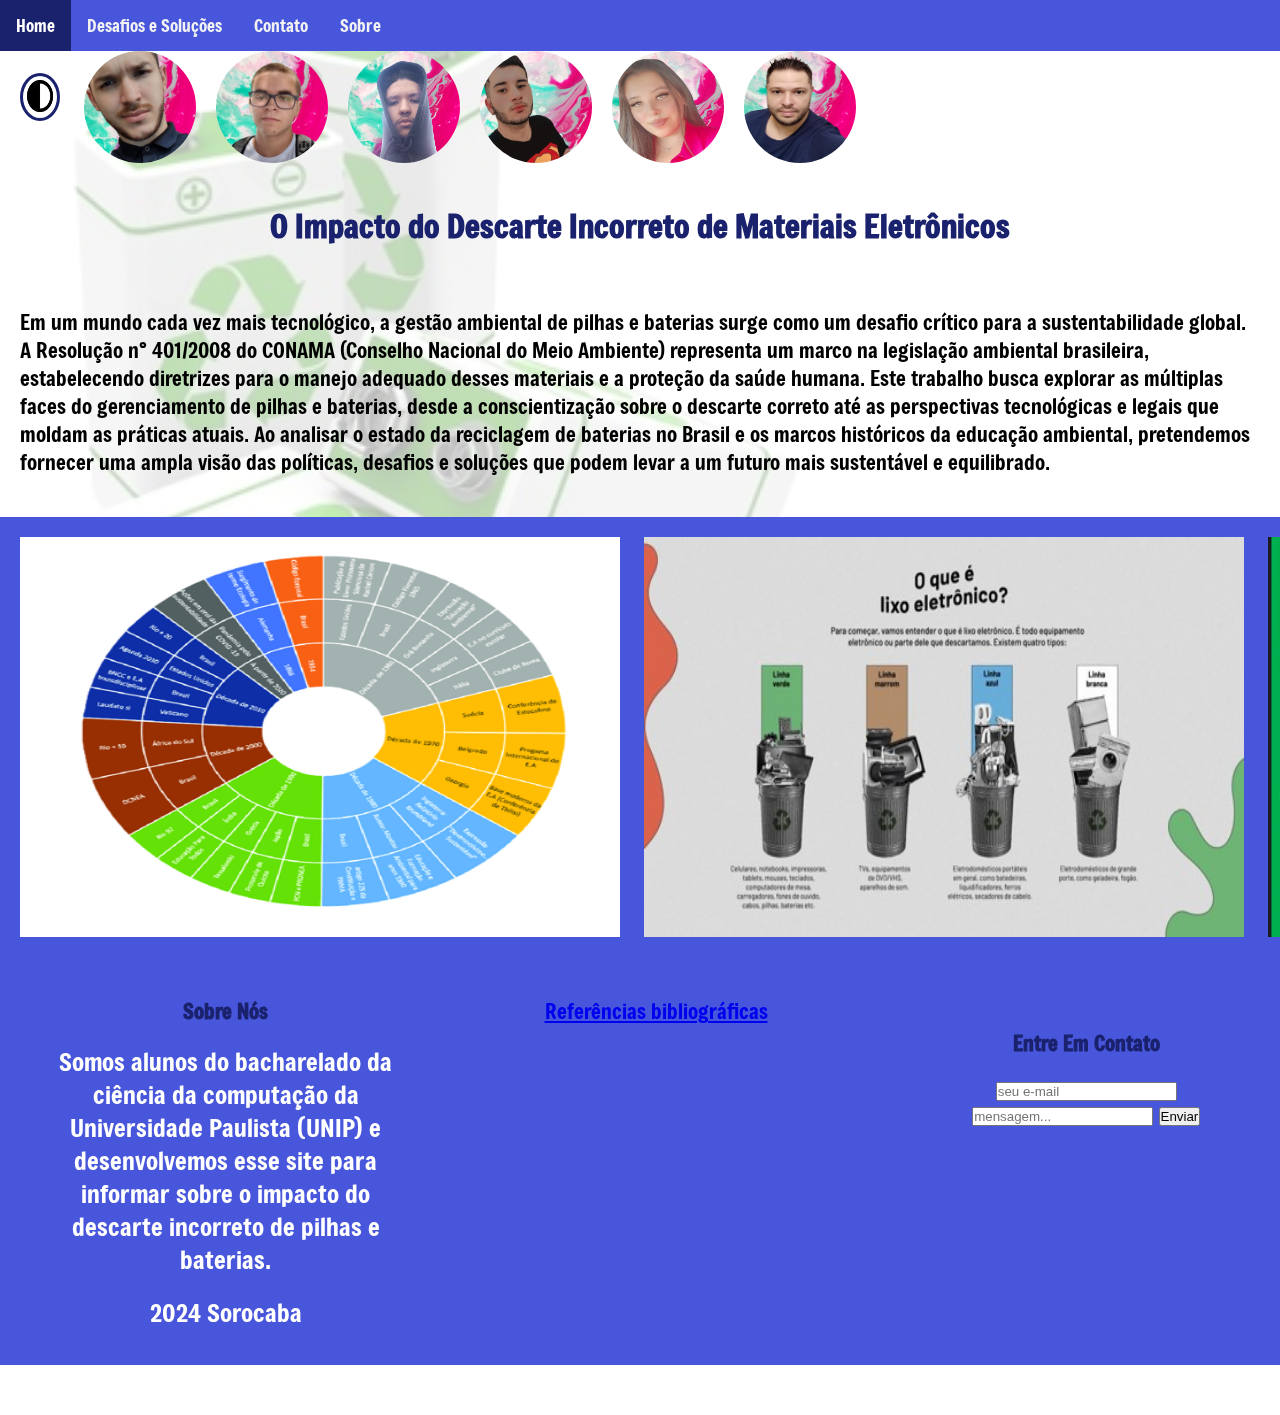
<file: index.html>
<!DOCTYPE html>
<html lang="pt-br">
<head>
    <!-- Metadados para definições da página -->
    <meta charset="UTF-8">
    <meta http-equiv="X-UA-Compatible" content="IE=edge">
    <meta name="viewport" content="width=device-width, initial-scale=1.0">
    <!-- Título da página -->
    <title>Home</title>
    <!-- Link para o arquivo CSS -->
    <link rel="stylesheet" href="https://cdnjs.cloudflare.com/ajax/libs/font-awesome/4.7.0/css/font-awesome.min.css">
    <link rel="stylesheet" href="css/estilo.css">
    <link rel="shortcut icon" href="imagens/planeta-terra.png" />
</head>


<div class="aplicacaoModoEscuro">
<body>
<!-- Barra de navegação superior -->
<div class="menuPrincipal" id="novoMenuPrincipal">
  <a href="index.html" class="pgAtual">Home</a>
  <a href="paginas/desafios e soluções.html">Desafios e Soluções</a>
  <a href="paginas/contato.html">Contato</a>
  <a href="paginas/sobre.html">Sobre</a>
  <a href="javascript:void(0);" class="icone" onclick="funcaoNovoMenuPrincipal()">
  <i class="fa fa-bars"></i>

  </a>
</div>

<button id="btModoEscuro">
  <img id="ImagemBtModoEscuro" src="imagens/Lua.png" alt="Lua" />
</button>
<img src="imagens/Rodolfo.jfif" alt="Icone Rodolfo Santos Meira Silva" class="iconePerfil">
<img src="imagens/Guilherme.jfif" alt="Icone Guilherme Camargo Corrêa" class="iconePerfil">
<img src="imagens/Sergio.png" alt="Icone Sérgio Antonio Vieira Correa da Silva" class="iconePerfil">
<img src="imagens/Kaique.png" alt="Icone Kaique Otavio Alves Custodio Dias" class="iconePerfil">
<img src="imagens/Adrielli.png" alt="Icone Adrielli Cocenço Cleto" class="iconePerfil">
<img src="imagens/Ricardo.png" alt="Icone Ricardo Augusto de Almeida" class="iconePerfil">


<!-- Título e descrição para o menu horizontal com rolagem -->
<main>
  <!-- Conteúdo principal -->

    <br><h1>O Impacto do Descarte Incorreto de Materiais Eletrônicos</h1><br>
    <p>Em um mundo cada vez mais tecnológico, a gestão ambiental de pilhas e baterias surge como um desafio crítico para a sustentabilidade global. A Resolução n° 401/2008 do CONAMA (Conselho Nacional do Meio Ambiente) representa um marco na legislação ambiental brasileira, estabelecendo diretrizes para o manejo adequado desses materiais e a proteção da saúde humana. Este trabalho busca explorar as múltiplas faces do gerenciamento de pilhas e baterias, desde a conscientização sobre o descarte correto até as perspectivas tecnológicas e legais que moldam as práticas atuais. Ao analisar o estado da reciclagem de baterias no Brasil e os marcos históricos da educação ambiental, pretendemos fornecer uma ampla visão das políticas, desafios e soluções que podem levar a um futuro mais sustentável e equilibrado.</p><br>

  </main>
<div class="menuSegundario-container">
  <img src="imagens/Figura1.png" alt="Figura 1" width="600" height="400">
  <img src="imagens/Figura2.jpg" alt="Figura 2" width="600" height="400">
  <img src="imagens/Figura3.png" alt="Figura 3" width="600" height="400">
  <img src="imagens/Figura4.png" alt="Figura 4" width="600" height="400">
  <img src="imagens/Figura5.png" alt="Figura 3" width="600" height="400">
  <img src="imagens/Figura6.png" alt="Figura 4" width="600" height="400">
</div>

<!-- Rodapé -->
<footer class="rodape">
  <!-- Informações sobre a equipe -->
  <div class="sobrenos">
    <h4>Sobre Nós</h4>
    <h3>
      Somos alunos do bacharelado da ciência da computação da Universidade
      Paulista (UNIP) e desenvolvemos esse site para informar sobre o
      impacto do descarte incorreto de pilhas e baterias.
    </h3>
    <h3>2024 Sorocaba</h3>
  </div>
  <!-- Referências bibliográficas -->
  <div class="referencia">
    <h3><a href="paginas/referencias bibliograficas.html">Referências bibliográficas</a></h3>
  </div>
  <!-- Formulário de contato -->
  <div class="contato">
    <h4>Entre Em Contato</h4>
    <form action="">
      <input
        type="text"
        placeholder="seu e-mail"
      />
      <input
        type="text"
        placeholder="mensagem..."
      />
      <input type="button" value="Enviar" onclick="mostrarMensagem()">
    </form>
  </div>
</footer>

  <script src="js/script.js"></script>
</div>
</body>
</html>
</file>
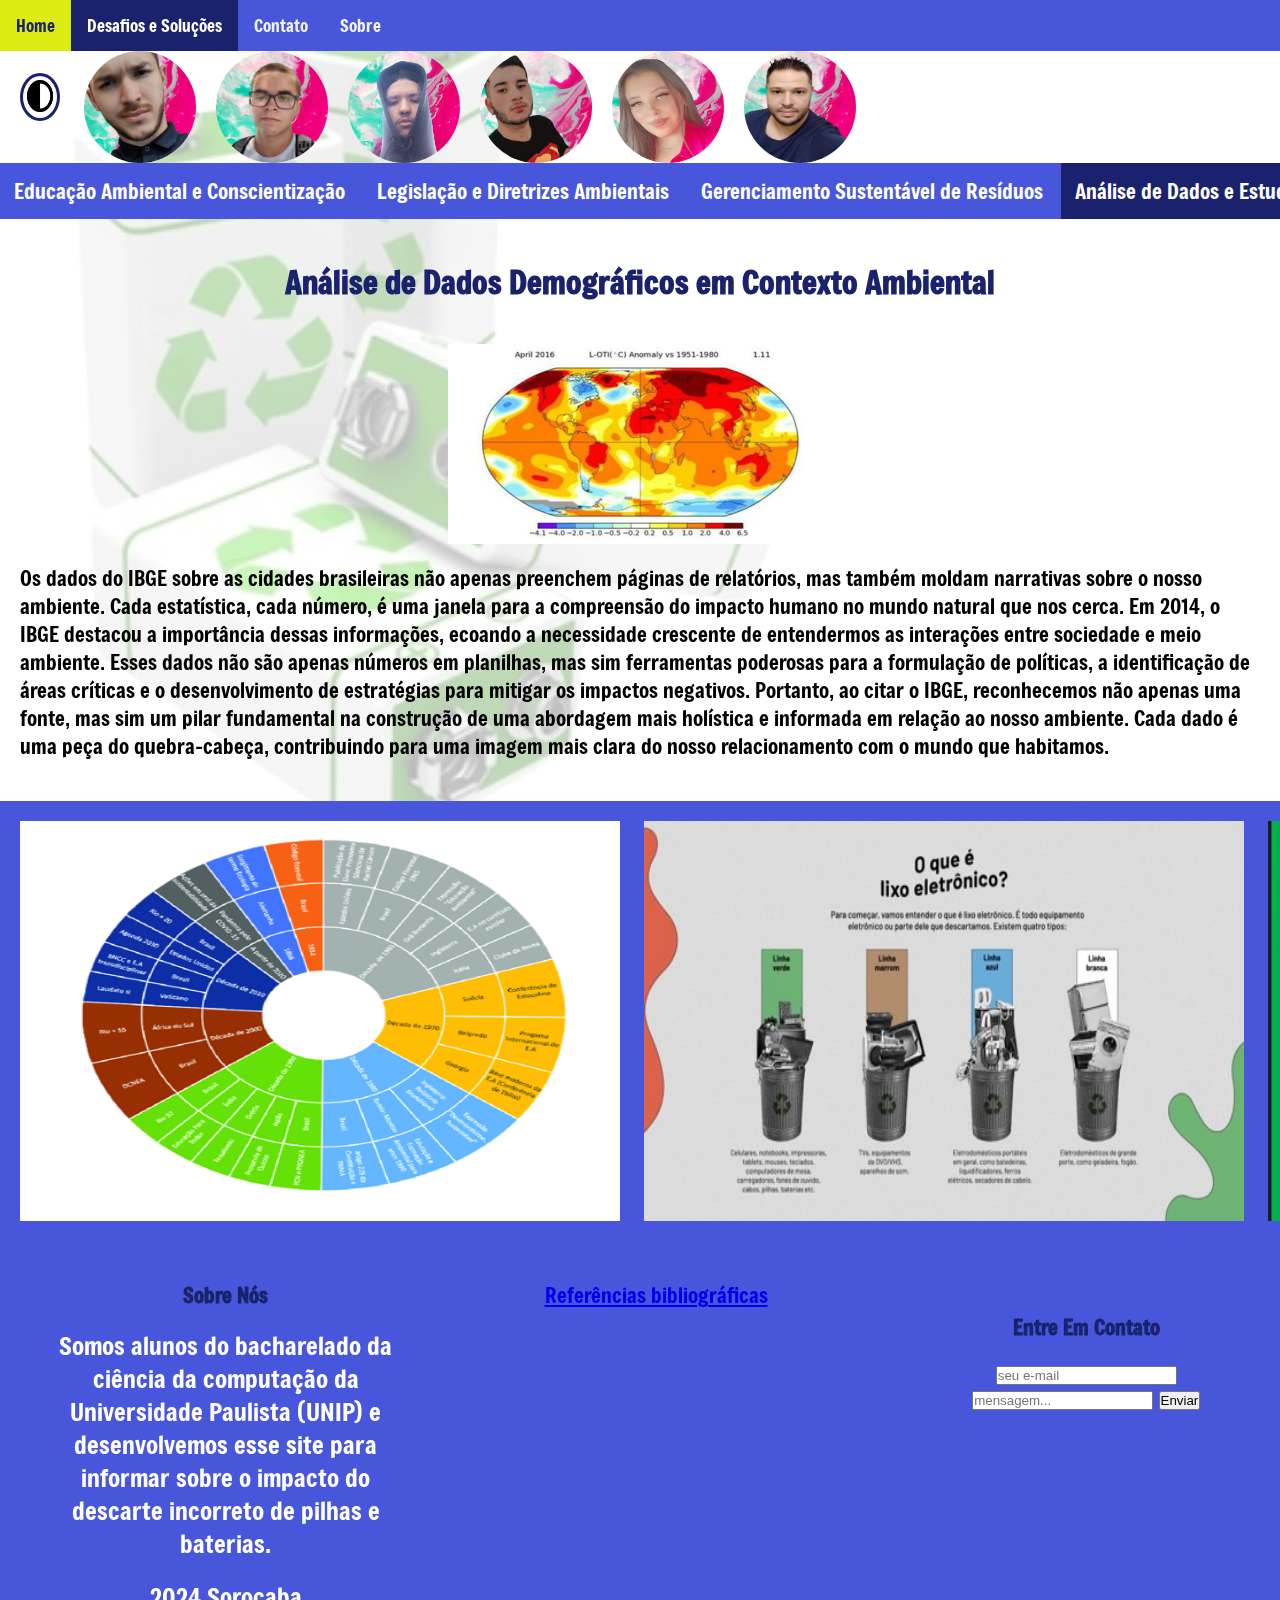
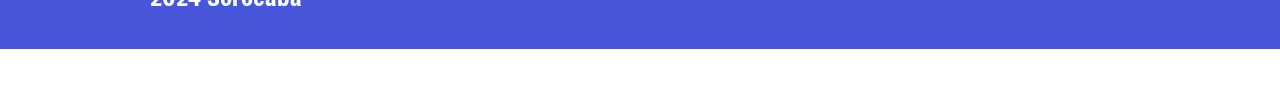
<file: paginas/analise de dados e estudos ambientais.html>
<!DOCTYPE html>
<html lang="pt-br">
<head>
    <!-- Metadados para definições da página -->
    <meta charset="UTF-8">
    <meta http-equiv="X-UA-Compatible" content="IE=edge">
    <meta name="viewport" content="width=device-width, initial-scale=1.0">
    <!-- Título da página -->
    <title>Análise de Dados e Estudos Ambientais</title>
    <!-- Link para o arquivo CSS -->
    <link rel="stylesheet" href="https://cdnjs.cloudflare.com/ajax/libs/font-awesome/4.7.0/css/font-awesome.min.css">
    <link rel="stylesheet" href="../css/estilo.css">
    <link rel="shortcut icon" href="../imagens/planeta-terra.png" />
</head>


<div class="aplicacaoModoEscuro">
<body>
<!-- Barra de navegação superior -->
<div class="menuPrincipal" id="novoMenuPrincipal">
  <a href="../index.html">Home</a>
  <a href="desafios e soluções.html" class="pgAtual">Desafios e Soluções</a>
  <a href="contato.html">Contato</a>
  <a href="sobre.html">Sobre</a>
  <a href="javascript:void(0);" class="icone" onclick="funcaoNovoMenuPrincipal()">
  <i class="fa fa-bars"></i>

  </a>
</div>

<button id="btModoEscuro">
  <img id="ImagemBtModoEscuro" src="../imagens/Lua.png" alt="Lua" />
</button>
<img src="../imagens/Rodolfo.jfif" alt="Icone Rodolfo Santos Meira Silva" class="iconePerfil">
<img src="../imagens/Guilherme.jfif" alt="Icone Guilherme Camargo Corrêa" class="iconePerfil">
<img src="../imagens/Sergio.png" alt="Icone Sérgio Antonio Vieira Correa da Silva" class="iconePerfil">
<img src="../imagens/Kaique.png" alt="Icone Kaique Otavio Alves Custodio Dias" class="iconePerfil">
<img src="../imagens/Adrielli.png" alt="Icone Adrielli Cocenço Cleto" class="iconePerfil">
<img src="../imagens/Ricardo.png" alt="Icone Ricardo Augusto de Almeida" class="iconePerfil">

<!-- Menu horizontal com rolagem -->
<div class="menuSegundario">
  <a href="educacao ambiental e conscientizacao.html" >Educação Ambiental e Conscientização</a>
  <a href="legislacao e diretrizes ambientais.html">Legislação e Diretrizes Ambientais</a>
  <a href="gerenciamento sustentavel de residuos.html">Gerenciamento Sustentável de Resíduos</a>
  <a href="analise de dados e estudos ambientais.html" class="pgAtual">Análise de Dados e Estudos Ambientais</a>
  <a href="impacto individual e coletivo.html">Impacto Individual e Coletivo</a>
</div>

<!-- Título e descrição para o menu horizontal com rolagem -->
<main>
  <!-- Conteúdo principal -->
    <br><h1>Análise de Dados Demográficos em Contexto Ambiental</h1><br>
    <img class="lixo-eletronico" height="200" src="../imagens/Figura6.png" alt="Figura 6"/>
    <p>Os dados do IBGE sobre as cidades brasileiras não apenas preenchem páginas de relatórios, mas também moldam narrativas sobre o nosso ambiente. Cada estatística, cada número, é uma janela para a compreensão do impacto humano no mundo natural que nos cerca. Em 2014, o IBGE destacou a importância dessas informações, ecoando a necessidade crescente de entendermos as interações entre sociedade e meio ambiente. Esses dados não são apenas números em planilhas, mas sim ferramentas poderosas para a formulação de políticas, a identificação de áreas críticas e o desenvolvimento de estratégias para mitigar os impactos negativos. Portanto, ao citar o IBGE, reconhecemos não apenas uma fonte, mas sim um pilar fundamental na construção de uma abordagem mais holística e informada em relação ao nosso ambiente. Cada dado é uma peça do quebra-cabeça, contribuindo para uma imagem mais clara do nosso relacionamento com o mundo que habitamos.</p><br>
 
  </main>
  <div class="menuSegundario-container">
    <img src="../imagens/Figura1.png" alt="Figura 1" width="600" height="400">
    <img src="../imagens/Figura2.jpg" alt="Figura 2" width="600" height="400">
    <img src="../imagens/Figura3.png" alt="Figura 3" width="600" height="400">
    <img src="../imagens/Figura4.png" alt="Figura 4" width="600" height="400">
    <img src="../imagens/Figura5.png" alt="Figura 3" width="600" height="400">
    <img src="../imagens/Figura6.png" alt="Figura 4" width="600" height="400">
  </div>

<!-- Rodapé -->
<footer class="rodape">
  <!-- Informações sobre a equipe -->
  <div class="sobrenos">
    <h4>Sobre Nós</h4>
    <h3>
      Somos alunos do bacharelado da ciência da computação da Universidade
      Paulista (UNIP) e desenvolvemos esse site para informar sobre o
      impacto do descarte incorreto de pilhas e baterias.
    </h3>
    <h3>2024 Sorocaba</h3>
  </div>
  <!-- Referências bibliográficas -->
  <div class="referencia">
    <h3><a href="referencias bibliograficas.html">Referências bibliográficas</a></h3>
  </div>
  <!-- Formulário de contato -->
  <div class="contato">
    <h4>Entre Em Contato</h4>
    <form action="">
      <input
        type="text"
        placeholder="seu e-mail"
      />
      <input
        type="text"
        placeholder="mensagem..."
      />
      <input type="button" value="Enviar" onclick="mostrarMensagem()">
    </form>
  </div>
</footer>

  <script src="../js/script.js"></script>
</div>
</body>
</html>
</file>
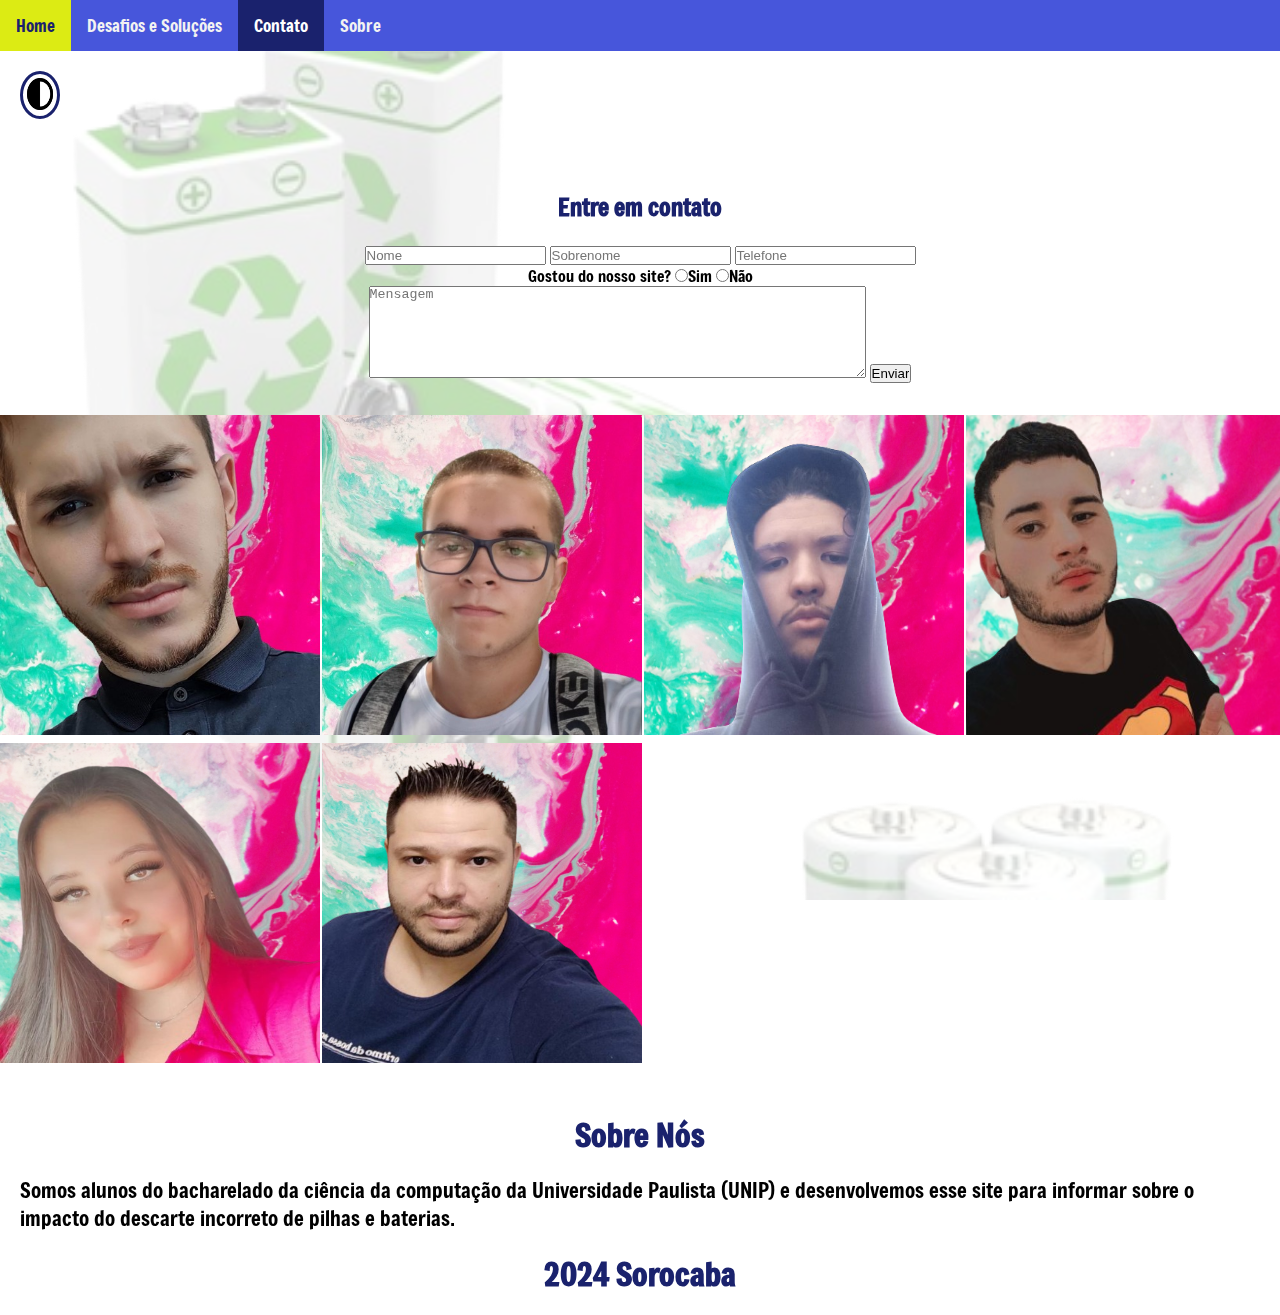
<file: paginas/contato.html>
<!DOCTYPE html>
<html lang="pt-br">
<head>
    <!-- Metadados para definições da página -->
    <meta charset="UTF-8">
    <meta http-equiv="X-UA-Compatible" content="IE=edge">
    <meta name="viewport" content="width=device-width, initial-scale=1.0">
    <!-- Título da página -->
    <title>Contato</title>
    <!-- Link para o arquivo CSS -->
    <link rel="stylesheet" href="https://cdnjs.cloudflare.com/ajax/libs/font-awesome/4.7.0/css/font-awesome.min.css">
    <link rel="stylesheet" href="../css/estilo.css">
    <link rel="shortcut icon" href="../imagens/planeta-terra.png" />
    
</head>
<div class="aplicacaoModoEscuro">
<body>
<!-- Barra de navegação superior -->
<div class="menuPrincipal" id="novoMenuPrincipal">
  <a href="../index.html">Home</a>
  <a href="desafios e soluções.html">Desafios e Soluções</a>
  <a href="contato.html" class="pgAtual">Contato</a>
  <a href="sobre.html">Sobre</a>
  <a href="javascript:void(0);" class="icone" onclick="funcaoNovoMenuPrincipal()">
  <i class="fa fa-bars"></i>

  </a>

</div>

<button id="btModoEscuro">
  <img id="ImagemBtModoEscuro" src="../imagens/Lua.png" alt="Lua" />
</button>

<section class="contato">
  <h2 class="titulo">Entre em contato</h2>
  <form action="" class="formulario">
      <input type="text" placeholder="Nome" class="nome">
      <input type="text" placeholder="Sobrenome" class="sobrenome">
      <input type="number" placeholder="Telefone" class="telefone">
      <div class="gostou">
          <label class="label-gostou" for="gostou">Gostou do nosso site?</label>
          <label class="input-gostou"><input type="radio" name="gostou" id="gostou">Sim</label>
          <label class="input-gostou"><input type="radio" name="gostou" id="gostou" >Não</label>
      </div>
      <textarea name="mensagem" id="mensagem" placeholder="Mensagem" cols="60" rows="6"></textarea>
      <input type="button" value="Enviar" onclick="mostrarMensagem()">
  </form>
</section>

<div class="alunos">
  <div class="quadro">
    <img src="../imagens/Rodolfo.jfif" alt="Imagem Rodolfo Santos Meira Silva" class="imagemPerfil">
    <div class="transicao">
      <div class="nomeAluno">Rodolfo Santos Meira Silva</div>
    </div>
  </div>

  <div class="quadro">
    <img src="../imagens/Guilherme.jfif" alt="Imagem Guilherme Camargo Corrêa" class="imagemPerfil">
    <div class="transicao">
      <div class="nomeAluno">Guilherme Camargo Corrêa</div>
    </div>
  </div>

  <div class="quadro">
    <img src="../imagens/Sergio.png" alt="Imagem Sérgio Antonio Vieira Correa da Silva" class="imagemPerfil">
    <div class="transicao">
      <div class="nomeAluno">Sérgio Antonio Vieira Correa da Silva</div>
    </div>
  </div>

  <div class="quadro">
    <img src="../imagens/Kaique.png" alt="Imagem Kaique Otavio Alves Custodio Dias" class="imagemPerfil">
    <div class="transicao">
      <div class="nomeAluno">Kaique Otavio Alves Custodio Dias</div>
    </div>
  </div>

  <div class="quadro">
    <img src="../imagens/Adrielli.png" alt="Imagem Adrielli Cocenço Cleto" class="imagemPerfil">
    <div class="transicao">
      <div class="nomeAluno">Adrielli Cocenço Cleto</div>
    </div>
  </div>

  <div class="quadro">
    <img src="../imagens/Ricardo.png" alt="Icone Ricardo Augusto de Almeida" class="imagemPerfil">
    <div class="transicao">
      <div class="nomeAluno">Ricardo Augusto de Almeida</div>
    </div>
  </div>
</div>



<!-- Título e descrição para o menu horizontal com rolagem -->
<main>
  <!-- Conteúdo principal -->
  <h1>Sobre Nós</h1>
  <p>
    Somos alunos do bacharelado da ciência da computação da Universidade
    Paulista (UNIP) e desenvolvemos esse site para informar sobre o
    impacto do descarte incorreto de pilhas e baterias.
  </p>
  <h1>2024 Sorocaba</h1>
  </main>


  <script src="../js/script.js"></script>
</div>
</body>
</html>
</file>
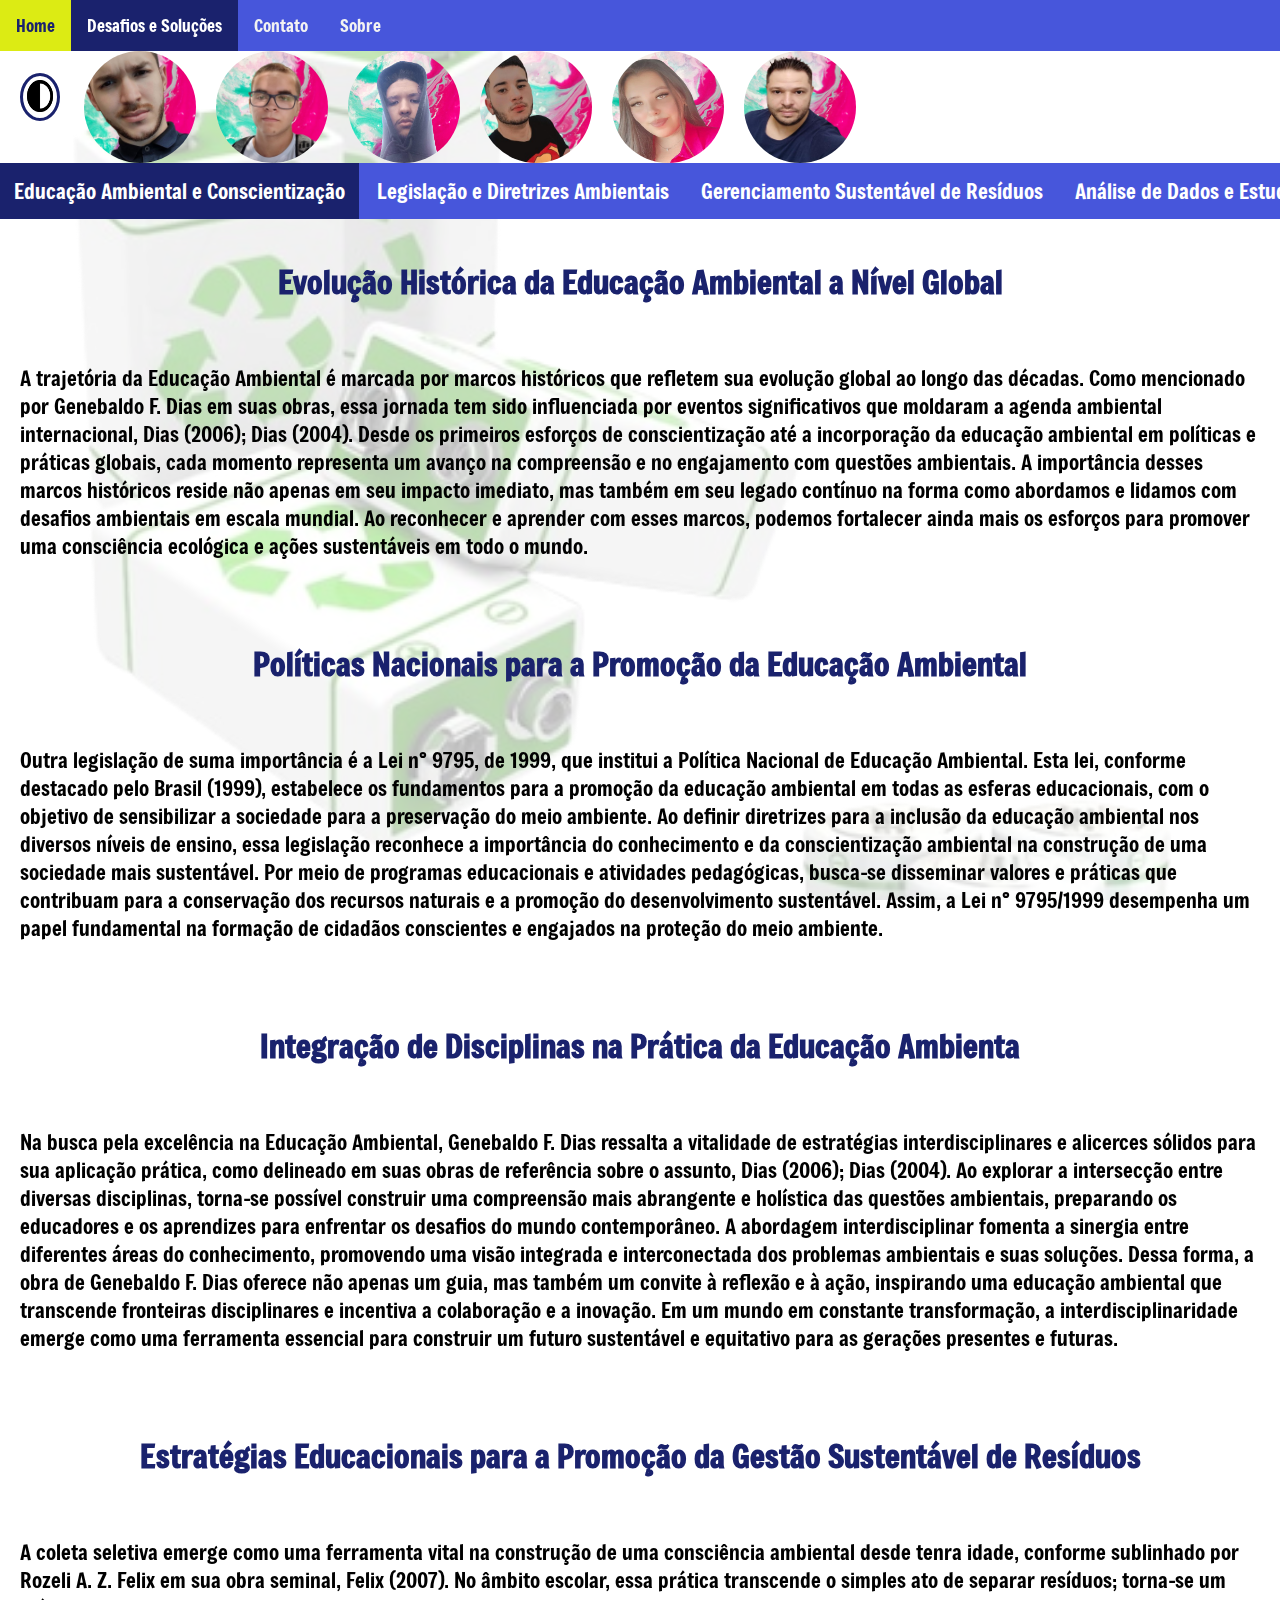
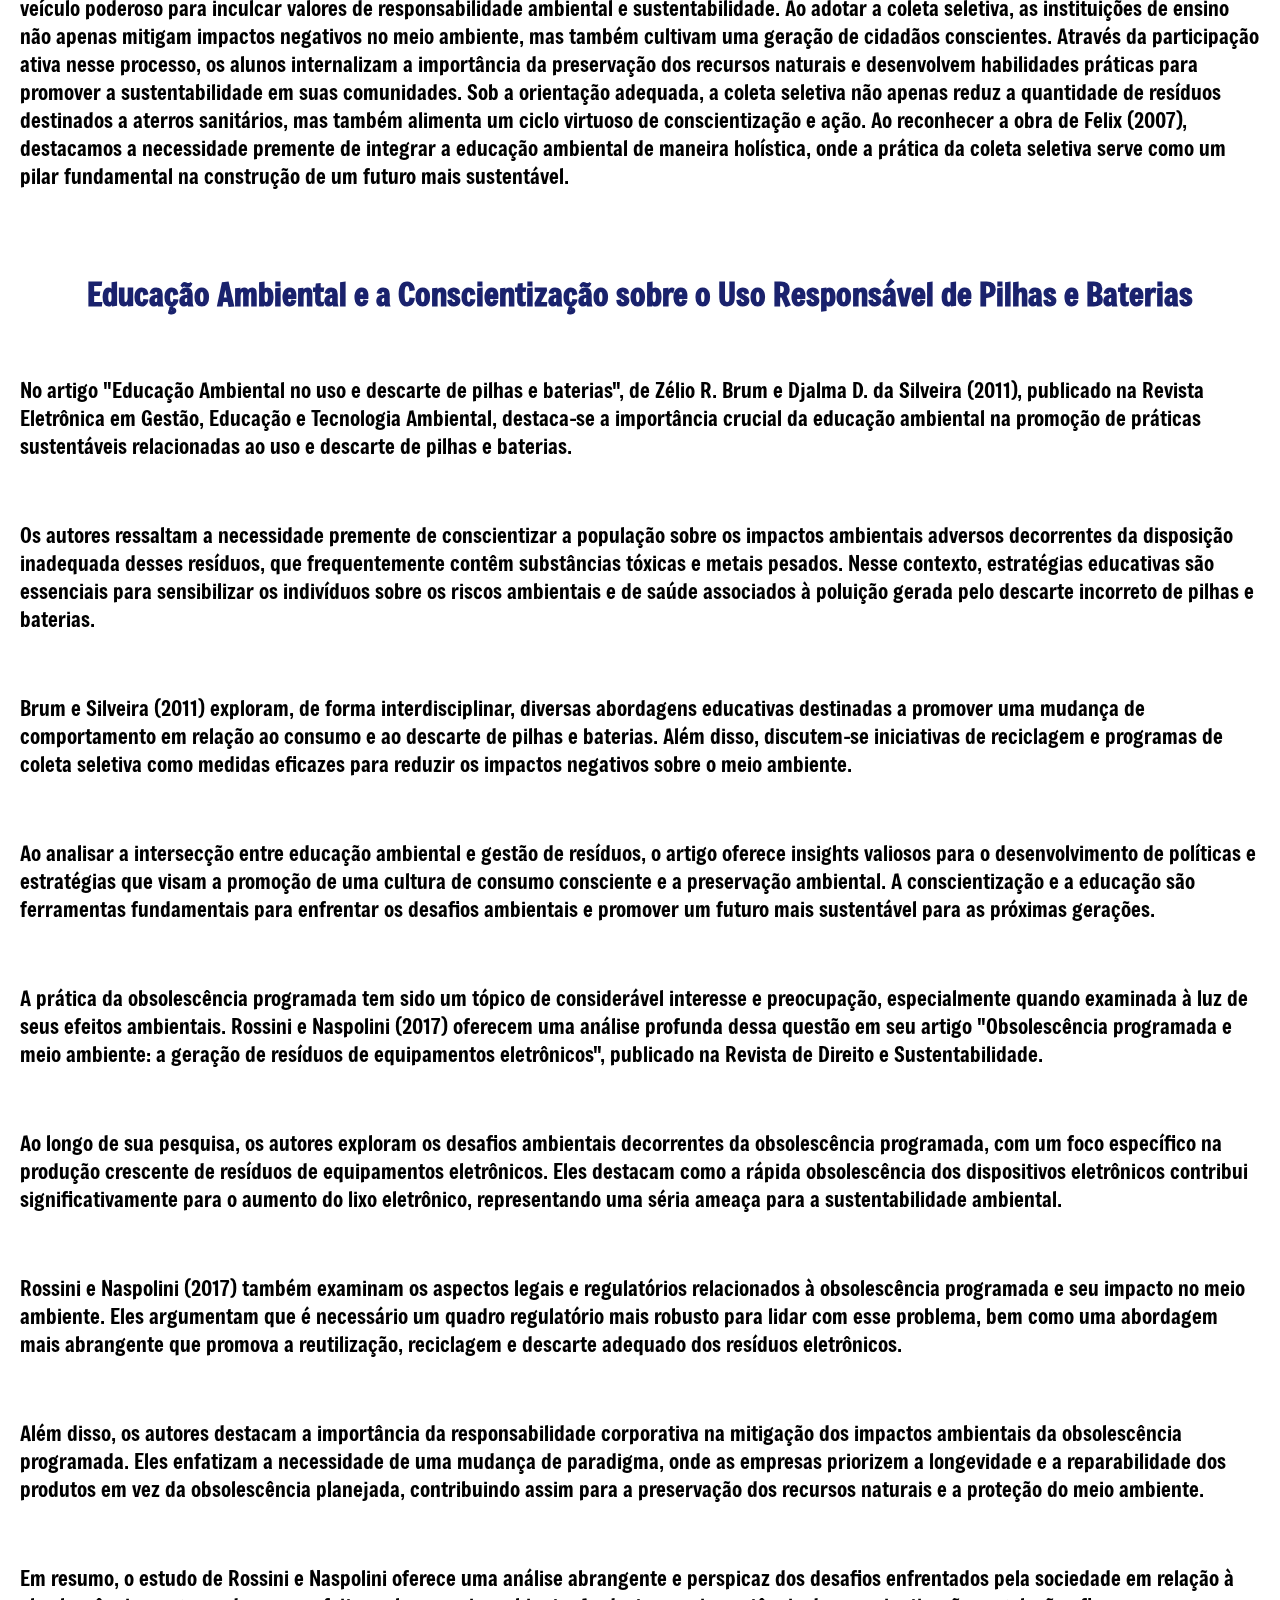
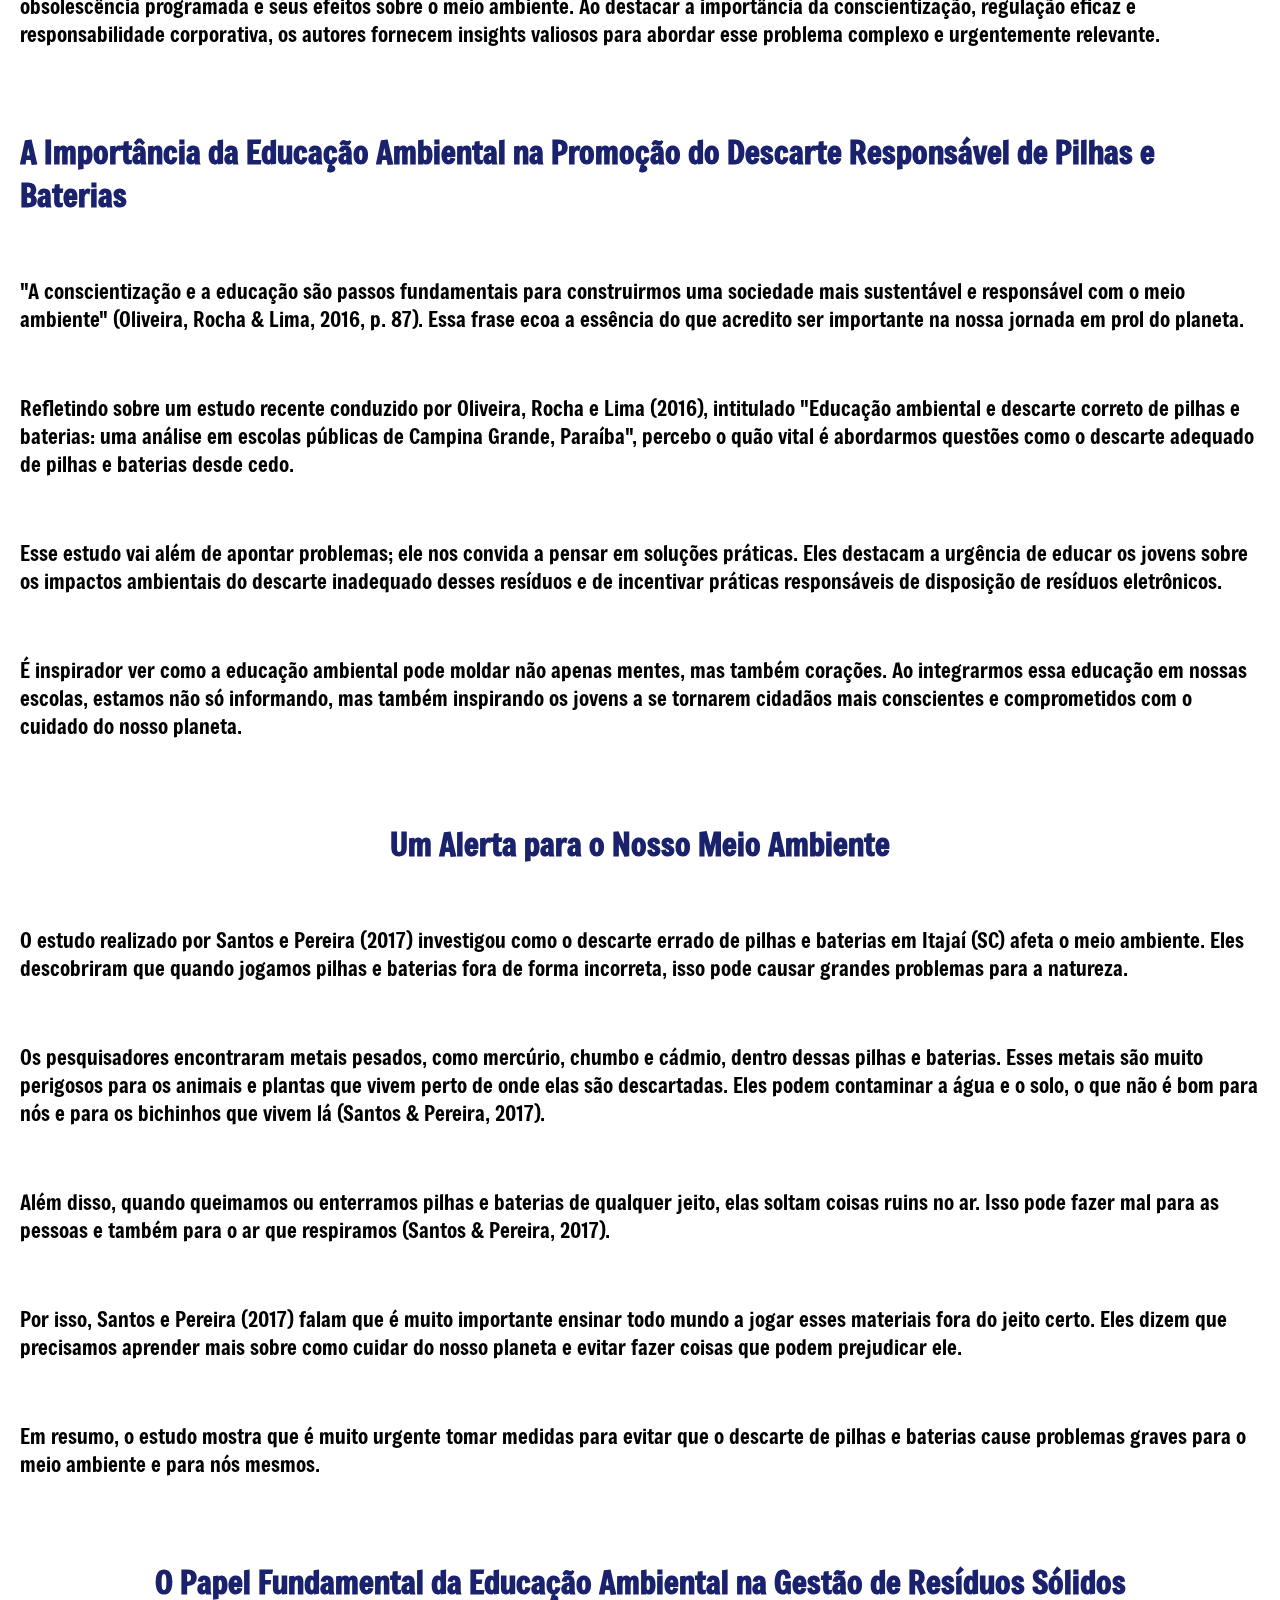
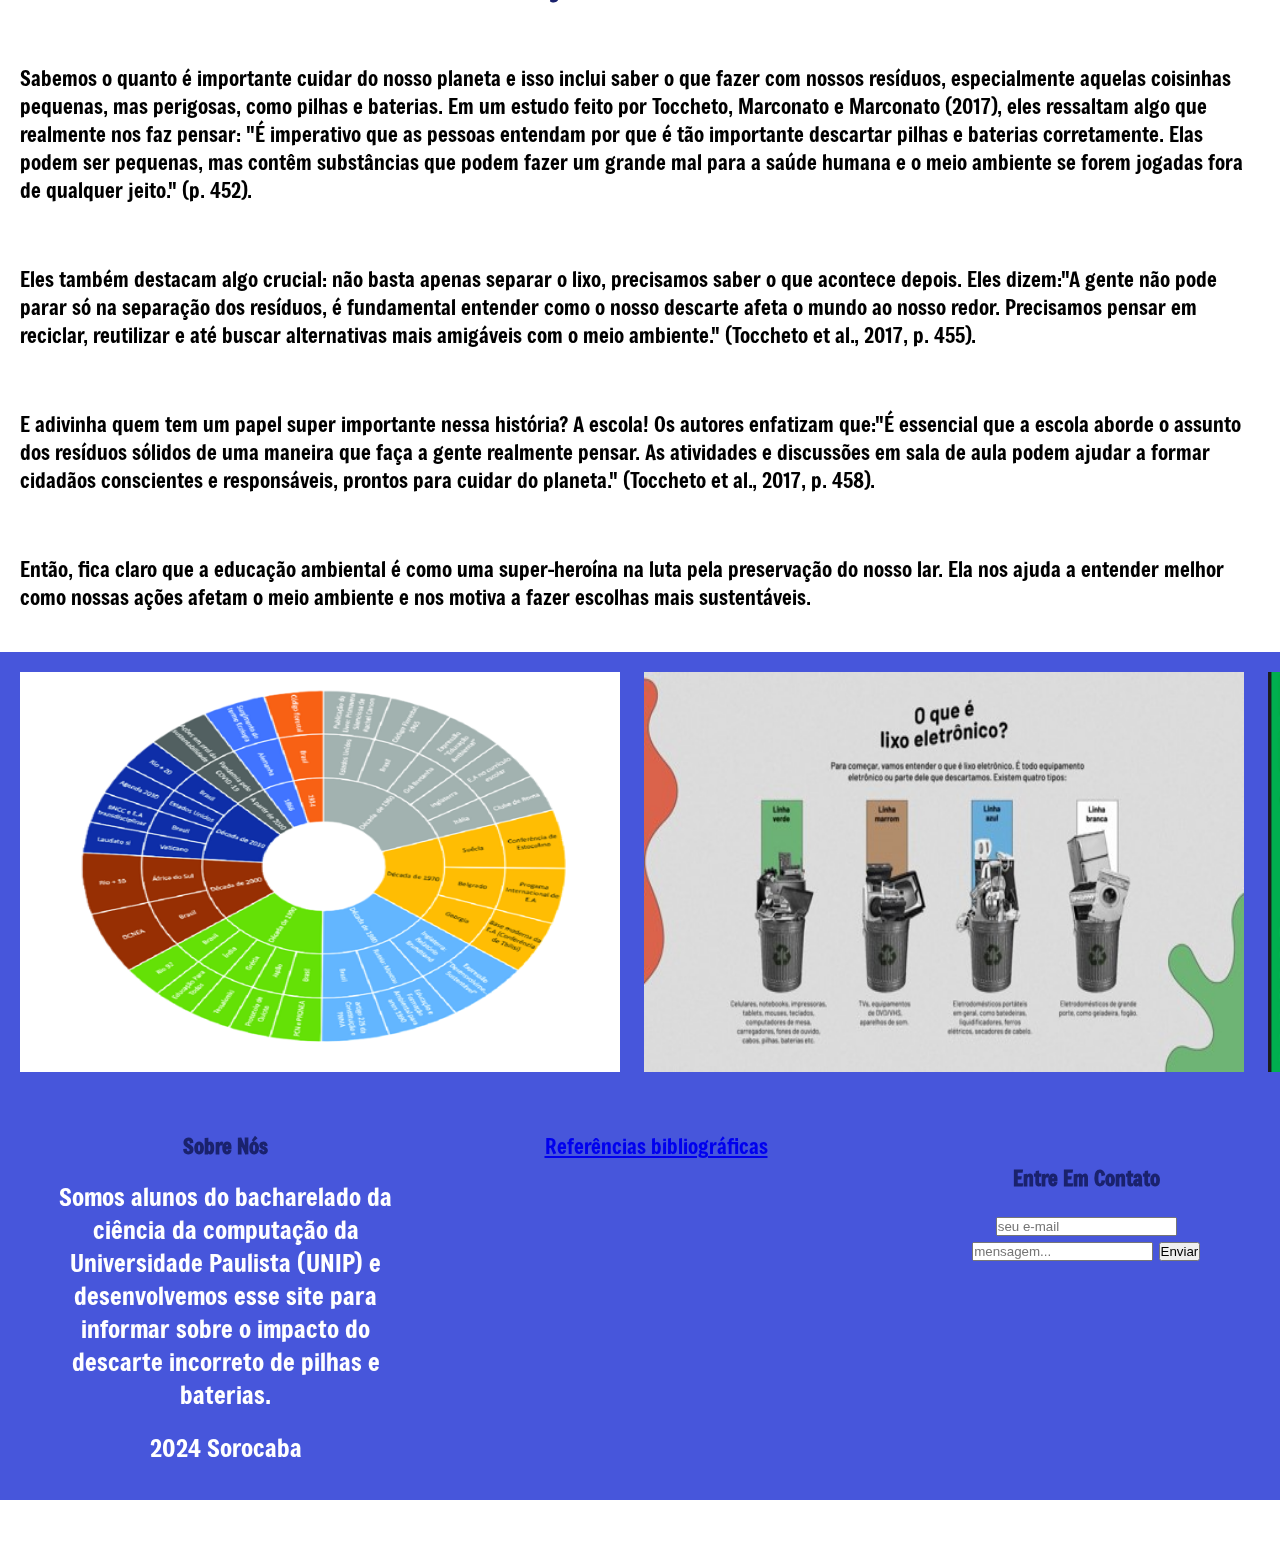
<file: paginas/desafios e soluções.html>
<!DOCTYPE html>
<html lang="pt-br">
<head>
    <!-- Metadados para definições da página -->
    <meta charset="UTF-8">
    <meta http-equiv="X-UA-Compatible" content="IE=edge">
    <meta name="viewport" content="width=device-width, initial-scale=1.0">
    <!-- Título da página -->
    <title>Educação Ambiental e Conscientização</title>
    <!-- Link para o arquivo CSS -->
    <link rel="stylesheet" href="https://cdnjs.cloudflare.com/ajax/libs/font-awesome/4.7.0/css/font-awesome.min.css">
    <link rel="stylesheet" href="../css/estilo.css">
    <link rel="shortcut icon" href="../imagens/planeta-terra.png" />
</head>


<div class="aplicacaoModoEscuro">
<body>
<!-- Barra de navegação superior -->
<div class="menuPrincipal" id="novoMenuPrincipal">
  <a href="../index.html">Home</a>
  <a href="desafios e soluções.html" class="pgAtual">Desafios e Soluções</a>
  <a href="contato.html">Contato</a>
  <a href="sobre.html">Sobre</a>
  <a href="javascript:void(0);" class="icone" onclick="funcaoNovoMenuPrincipal()">
  <i class="fa fa-bars"></i>

  </a>
</div>

<button id="btModoEscuro">
  <img id="ImagemBtModoEscuro" src="../imagens/Lua.png" alt="Lua" />
</button>
<img src="../imagens/Rodolfo.jfif" alt="Icone Rodolfo Santos Meira Silva" class="iconePerfil">
<img src="../imagens/Guilherme.jfif" alt="Icone Guilherme Camargo Corrêa" class="iconePerfil">
<img src="../imagens/Sergio.png" alt="Icone Sérgio Antonio Vieira Correa da Silva" class="iconePerfil">
<img src="../imagens/Kaique.png" alt="Icone Kaique Otavio Alves Custodio Dias" class="iconePerfil">
<img src="../imagens/Adrielli.png" alt="Icone Adrielli Cocenço Cleto" class="iconePerfil">
<img src="../imagens/Ricardo.png" alt="Icone Ricardo Augusto de Almeida" class="iconePerfil">

<!-- Menu horizontal com rolagem -->
<div class="menuSegundario">
  <a href="educacao ambiental e conscientizacao.html" class="pgAtual">Educação Ambiental e Conscientização</a>
  <a href="legislacao e diretrizes ambientais.html">Legislação e Diretrizes Ambientais</a>
  <a href="gerenciamento sustentavel de residuos.html">Gerenciamento Sustentável de Resíduos</a>
  <a href="analise de dados e estudos ambientais.html">Análise de Dados e Estudos Ambientais</a>
  <a href="impacto individual e coletivo.html">Impacto Individual e Coletivo</a>
</div>

<!-- Título e descrição para o menu horizontal com rolagem -->
<main>
  <!-- Conteúdo principal -->

    <br><h1>Evolução Histórica da Educação Ambiental a Nível Global</h1><br>
    <p>A trajetória da Educação Ambiental é marcada por marcos históricos que refletem sua evolução global ao longo das décadas. Como mencionado por Genebaldo F. Dias em suas obras, essa jornada tem sido influenciada por eventos significativos que moldaram a agenda ambiental internacional, Dias (2006); Dias (2004). Desde os primeiros esforços de conscientização até a incorporação da educação ambiental em políticas e práticas globais, cada momento representa um avanço na compreensão e no engajamento com questões ambientais. A importância desses marcos históricos reside não apenas em seu impacto imediato, mas também em seu legado contínuo na forma como abordamos e lidamos com desafios ambientais em escala mundial. Ao reconhecer e aprender com esses marcos, podemos fortalecer ainda mais os esforços para promover uma consciência ecológica e ações sustentáveis em todo o mundo.</p><br>

    <br><h1>Políticas Nacionais para a Promoção da Educação Ambiental</h1><br>
    <p>Outra legislação de suma importância é a Lei n° 9795, de 1999, que institui a Política Nacional de Educação Ambiental. Esta lei, conforme destacado pelo Brasil (1999), estabelece os fundamentos para a promoção da educação ambiental em todas as esferas educacionais, com o objetivo de sensibilizar a sociedade para a preservação do meio ambiente. Ao definir diretrizes para a inclusão da educação ambiental nos diversos níveis de ensino, essa legislação reconhece a importância do conhecimento e da conscientização ambiental na construção de uma sociedade mais sustentável. Por meio de programas educacionais e atividades pedagógicas, busca-se disseminar valores e práticas que contribuam para a conservação dos recursos naturais e a promoção do desenvolvimento sustentável. Assim, a Lei n° 9795/1999 desempenha um papel fundamental na formação de cidadãos conscientes e engajados na proteção do meio ambiente.</p><br>

    <br><h1>Integração de Disciplinas na Prática da Educação Ambienta</h1><br>
    <p>Na busca pela excelência na Educação Ambiental, Genebaldo F. Dias ressalta a vitalidade de estratégias interdisciplinares e alicerces sólidos para sua aplicação prática, como delineado em suas obras de referência sobre o assunto, Dias (2006); Dias (2004). Ao explorar a intersecção entre diversas disciplinas, torna-se possível construir uma compreensão mais abrangente e holística das questões ambientais, preparando os educadores e os aprendizes para enfrentar os desafios do mundo contemporâneo. A abordagem interdisciplinar fomenta a sinergia entre diferentes áreas do conhecimento, promovendo uma visão integrada e interconectada dos problemas ambientais e suas soluções. Dessa forma, a obra de Genebaldo F. Dias oferece não apenas um guia, mas também um convite à reflexão e à ação, inspirando uma educação ambiental que transcende fronteiras disciplinares e incentiva a colaboração e a inovação. Em um mundo em constante transformação, a interdisciplinaridade emerge como uma ferramenta essencial para construir um futuro sustentável e equitativo para as gerações presentes e futuras.</p><br>

    <br><h1>Estratégias Educacionais para a Promoção da Gestão Sustentável de Resíduos</h1><br>
    <p>A coleta seletiva emerge como uma ferramenta vital na construção de uma consciência ambiental desde tenra idade, conforme sublinhado por Rozeli A. Z. Felix em sua obra seminal, Felix (2007). No âmbito escolar, essa prática transcende o simples ato de separar resíduos; torna-se um veículo poderoso para inculcar valores de responsabilidade ambiental e sustentabilidade. Ao adotar a coleta seletiva, as instituições de ensino não apenas mitigam impactos negativos no meio ambiente, mas também cultivam uma geração de cidadãos conscientes. Através da participação ativa nesse processo, os alunos internalizam a importância da preservação dos recursos naturais e desenvolvem habilidades práticas para promover a sustentabilidade em suas comunidades. Sob a orientação adequada, a coleta seletiva não apenas reduz a quantidade de resíduos destinados a aterros sanitários, mas também alimenta um ciclo virtuoso de conscientização e ação. Ao reconhecer a obra de Felix (2007), destacamos a necessidade premente de integrar a educação ambiental de maneira holística, onde a prática da coleta seletiva serve como um pilar fundamental na construção de um futuro mais sustentável.</p><br>

    <br><h1>Educação Ambiental e a Conscientização sobre o Uso Responsável de Pilhas e Baterias</h1><br>
    <p>No artigo "Educação Ambiental no uso e descarte de pilhas e baterias", de Zélio R. Brum e Djalma D. da Silveira (2011), publicado na Revista Eletrônica em Gestão, Educação e Tecnologia Ambiental, destaca-se a importância crucial da educação ambiental na promoção de práticas sustentáveis relacionadas ao uso e descarte de pilhas e baterias.</p><br>
    <p>Os autores ressaltam a necessidade premente de conscientizar a população sobre os impactos ambientais adversos decorrentes da disposição inadequada desses resíduos, que frequentemente contêm substâncias tóxicas e metais pesados. Nesse contexto, estratégias educativas são essenciais para sensibilizar os indivíduos sobre os riscos ambientais e de saúde associados à poluição gerada pelo descarte incorreto de pilhas e baterias.</p><br>
    <p>Brum e Silveira (2011) exploram, de forma interdisciplinar, diversas abordagens educativas destinadas a promover uma mudança de comportamento em relação ao consumo e ao descarte de pilhas e baterias. Além disso, discutem-se iniciativas de reciclagem e programas de coleta seletiva como medidas eficazes para reduzir os impactos negativos sobre o meio ambiente.</p><br>
    <p>Ao analisar a intersecção entre educação ambiental e gestão de resíduos, o artigo oferece insights valiosos para o desenvolvimento de políticas e estratégias que visam a promoção de uma cultura de consumo consciente e a preservação ambiental. A conscientização e a educação são ferramentas fundamentais para enfrentar os desafios ambientais e promover um futuro mais sustentável para as próximas gerações.</p><br>
    <p>A prática da obsolescência programada tem sido um tópico de considerável interesse e preocupação, especialmente quando examinada à luz de seus efeitos ambientais. Rossini e Naspolini (2017) oferecem uma análise profunda dessa questão em seu artigo "Obsolescência programada e meio ambiente: a geração de resíduos de equipamentos eletrônicos", publicado na Revista de Direito e Sustentabilidade.</p><br>
    <p>Ao longo de sua pesquisa, os autores exploram os desafios ambientais decorrentes da obsolescência programada, com um foco específico na produção crescente de resíduos de equipamentos eletrônicos. Eles destacam como a rápida obsolescência dos dispositivos eletrônicos contribui significativamente para o aumento do lixo eletrônico, representando uma séria ameaça para a sustentabilidade ambiental.</p><br>
    <p>Rossini e Naspolini (2017) também examinam os aspectos legais e regulatórios relacionados à obsolescência programada e seu impacto no meio ambiente. Eles argumentam que é necessário um quadro regulatório mais robusto para lidar com esse problema, bem como uma abordagem mais abrangente que promova a reutilização, reciclagem e descarte adequado dos resíduos eletrônicos.</p><br>    
    <p>Além disso, os autores destacam a importância da responsabilidade corporativa na mitigação dos impactos ambientais da obsolescência programada. Eles enfatizam a necessidade de uma mudança de paradigma, onde as empresas priorizem a longevidade e a reparabilidade dos produtos em vez da obsolescência planejada, contribuindo assim para a preservação dos recursos naturais e a proteção do meio ambiente.</p><br>
    <p>Em resumo, o estudo de Rossini e Naspolini oferece uma análise abrangente e perspicaz dos desafios enfrentados pela sociedade em relação à obsolescência programada e seus efeitos sobre o meio ambiente. Ao destacar a importância da conscientização, regulação eficaz e responsabilidade corporativa, os autores fornecem insights valiosos para abordar esse problema complexo e urgentemente relevante.</p><br>

    <br><h1>A Importância da Educação Ambiental na Promoção do Descarte Responsável de Pilhas e Baterias</h1><br>
    <p>"A conscientização e a educação são passos fundamentais para construirmos uma sociedade mais sustentável e responsável com o meio ambiente" (Oliveira, Rocha & Lima, 2016, p. 87). Essa frase ecoa a essência do que acredito ser importante na nossa jornada em prol do planeta.</p><br> 
    <p>Refletindo sobre um estudo recente conduzido por Oliveira, Rocha e Lima (2016), intitulado "Educação ambiental e descarte correto de pilhas e baterias: uma análise em escolas públicas de Campina Grande, Paraíba", percebo o quão vital é abordarmos questões como o descarte adequado de pilhas e baterias desde cedo.</p><br> 
    <p>Esse estudo vai além de apontar problemas; ele nos convida a pensar em soluções práticas. Eles destacam a urgência de educar os jovens sobre os impactos ambientais do descarte inadequado desses resíduos e de incentivar práticas responsáveis de disposição de resíduos eletrônicos.</p><br> 
    <p>É inspirador ver como a educação ambiental pode moldar não apenas mentes, mas também corações. Ao integrarmos essa educação em nossas escolas, estamos não só informando, mas também inspirando os jovens a se tornarem cidadãos mais conscientes e comprometidos com o cuidado do nosso planeta.</p><br> 

    <br><h1>Um Alerta para o Nosso Meio Ambiente</h1><br>
    <p>O estudo realizado por Santos e Pereira (2017) investigou como o descarte errado de pilhas e baterias em Itajaí (SC) afeta o meio ambiente. Eles descobriram que quando jogamos pilhas e baterias fora de forma incorreta, isso pode causar grandes problemas para a natureza.</p><br>
    <p>Os pesquisadores encontraram metais pesados, como mercúrio, chumbo e cádmio, dentro dessas pilhas e baterias. Esses metais são muito perigosos para os animais e plantas que vivem perto de onde elas são descartadas. Eles podem contaminar a água e o solo, o que não é bom para nós e para os bichinhos que vivem lá (Santos & Pereira, 2017).</p><br>
    <p>Além disso, quando queimamos ou enterramos pilhas e baterias de qualquer jeito, elas soltam coisas ruins no ar. Isso pode fazer mal para as pessoas e também para o ar que respiramos (Santos & Pereira, 2017).</p><br>
    <p>Por isso, Santos e Pereira (2017) falam que é muito importante ensinar todo mundo a jogar esses materiais fora do jeito certo. Eles dizem que precisamos aprender mais sobre como cuidar do nosso planeta e evitar fazer coisas que podem prejudicar ele.</p><br>
    <p>Em resumo, o estudo mostra que é muito urgente tomar medidas para evitar que o descarte de pilhas e baterias cause problemas graves para o meio ambiente e para nós mesmos.</p><br>

    <br><h1>O Papel Fundamental da Educação Ambiental na Gestão de Resíduos Sólidos</h1><br>
    <p>Sabemos o quanto é importante cuidar do nosso planeta e isso inclui saber o que fazer com nossos resíduos, especialmente aquelas coisinhas pequenas, mas perigosas, como pilhas e baterias. Em um estudo feito por Toccheto, Marconato e Marconato (2017), eles ressaltam algo que realmente nos faz pensar: "É imperativo que as pessoas entendam por que é tão importante descartar pilhas e baterias corretamente. Elas podem ser pequenas, mas contêm substâncias que podem fazer um grande mal para a saúde humana e o meio ambiente se forem jogadas fora de qualquer jeito." (p. 452).</p><br>
    <p>Eles também destacam algo crucial: não basta apenas separar o lixo, precisamos saber o que acontece depois. Eles dizem:"A gente não pode parar só na separação dos resíduos, é fundamental entender como o nosso descarte afeta o mundo ao nosso redor. Precisamos pensar em reciclar, reutilizar e até buscar alternativas mais amigáveis com o meio ambiente." (Toccheto et al., 2017, p. 455).</p><br>
    <p>E adivinha quem tem um papel super importante nessa história? A escola! Os autores enfatizam que:"É essencial que a escola aborde o assunto dos resíduos sólidos de uma maneira que faça a gente realmente pensar. As atividades e discussões em sala de aula podem ajudar a formar cidadãos conscientes e responsáveis, prontos para cuidar do planeta." (Toccheto et al., 2017, p. 458).</p><br>
    <p>Então, fica claro que a educação ambiental é como uma super-heroína na luta pela preservação do nosso lar. Ela nos ajuda a entender melhor como nossas ações afetam o meio ambiente e nos motiva a fazer escolhas mais sustentáveis.</p><br>
  </main>

  <div class="menuSegundario-container">
    <img src="../imagens/Figura1.png" alt="Figura 1" width="600" height="400">
    <img src="../imagens/Figura2.jpg" alt="Figura 2" width="600" height="400">
    <img src="../imagens/Figura3.png" alt="Figura 3" width="600" height="400">
    <img src="../imagens/Figura4.png" alt="Figura 4" width="600" height="400">
    <img src="../imagens/Figura5.png" alt="Figura 3" width="600" height="400">
    <img src="../imagens/Figura6.png" alt="Figura 4" width="600" height="400">
  </div>

<!-- Rodapé -->
<footer class="rodape">
  <!-- Informações sobre a equipe -->
  <div class="sobrenos">
    <h4>Sobre Nós</h4>
    <h3>
      Somos alunos do bacharelado da ciência da computação da Universidade
      Paulista (UNIP) e desenvolvemos esse site para informar sobre o
      impacto do descarte incorreto de pilhas e baterias.
    </h3>
    <h3>2024 Sorocaba</h3>
  </div>
  <!-- Referências bibliográficas -->
  <div class="referencia">
    <h3><a href="referencias bibliograficas.html">Referências bibliográficas</a></h3>
  </div>
  <!-- Formulário de contato -->
  <div class="contato">
    <h4>Entre Em Contato</h4>
    <form action="">
      <input
        type="text"
        placeholder="seu e-mail"
      />
      <input
        type="text"
        placeholder="mensagem..."
      />
 <input type="button" value="Enviar" onclick="mostrarMensagem()">
    </form>
  </div>
</footer>

  <script src="../js/script.js"></script>
</div>
</body>
</html>
</file>
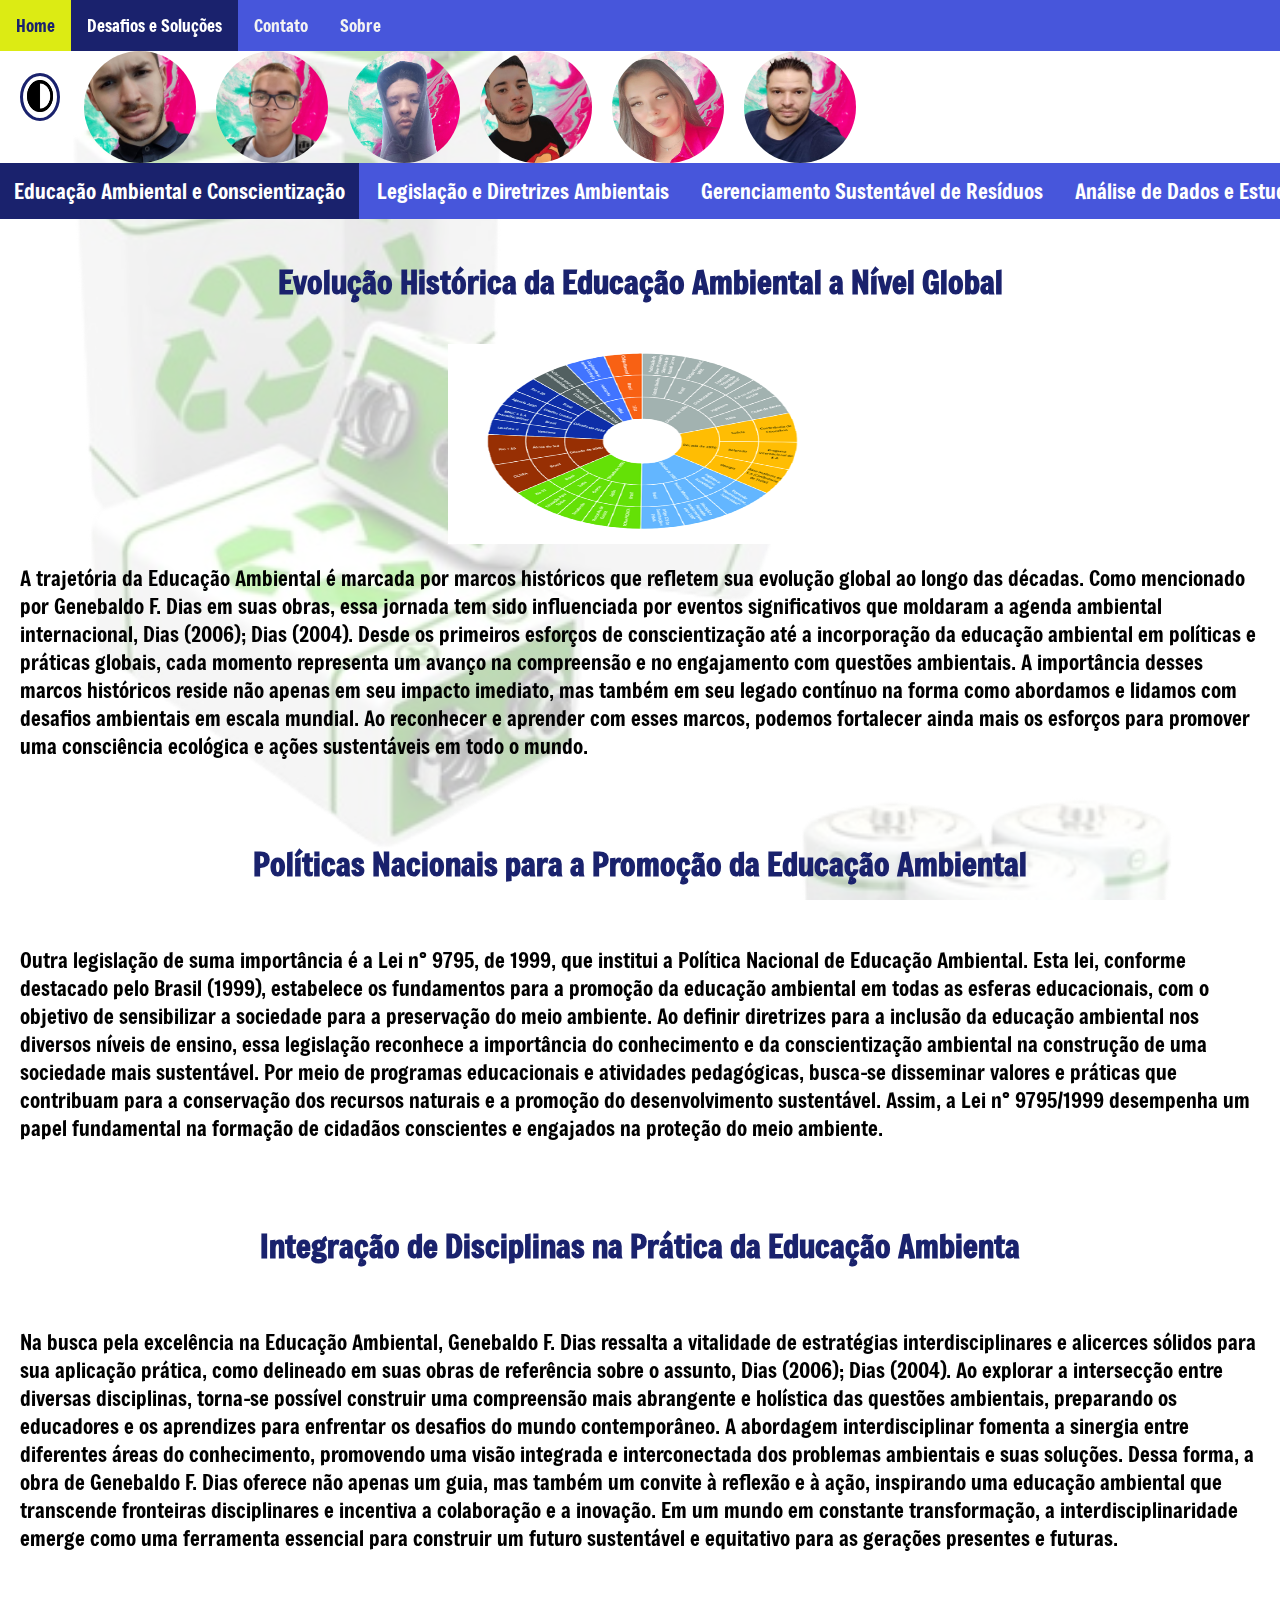
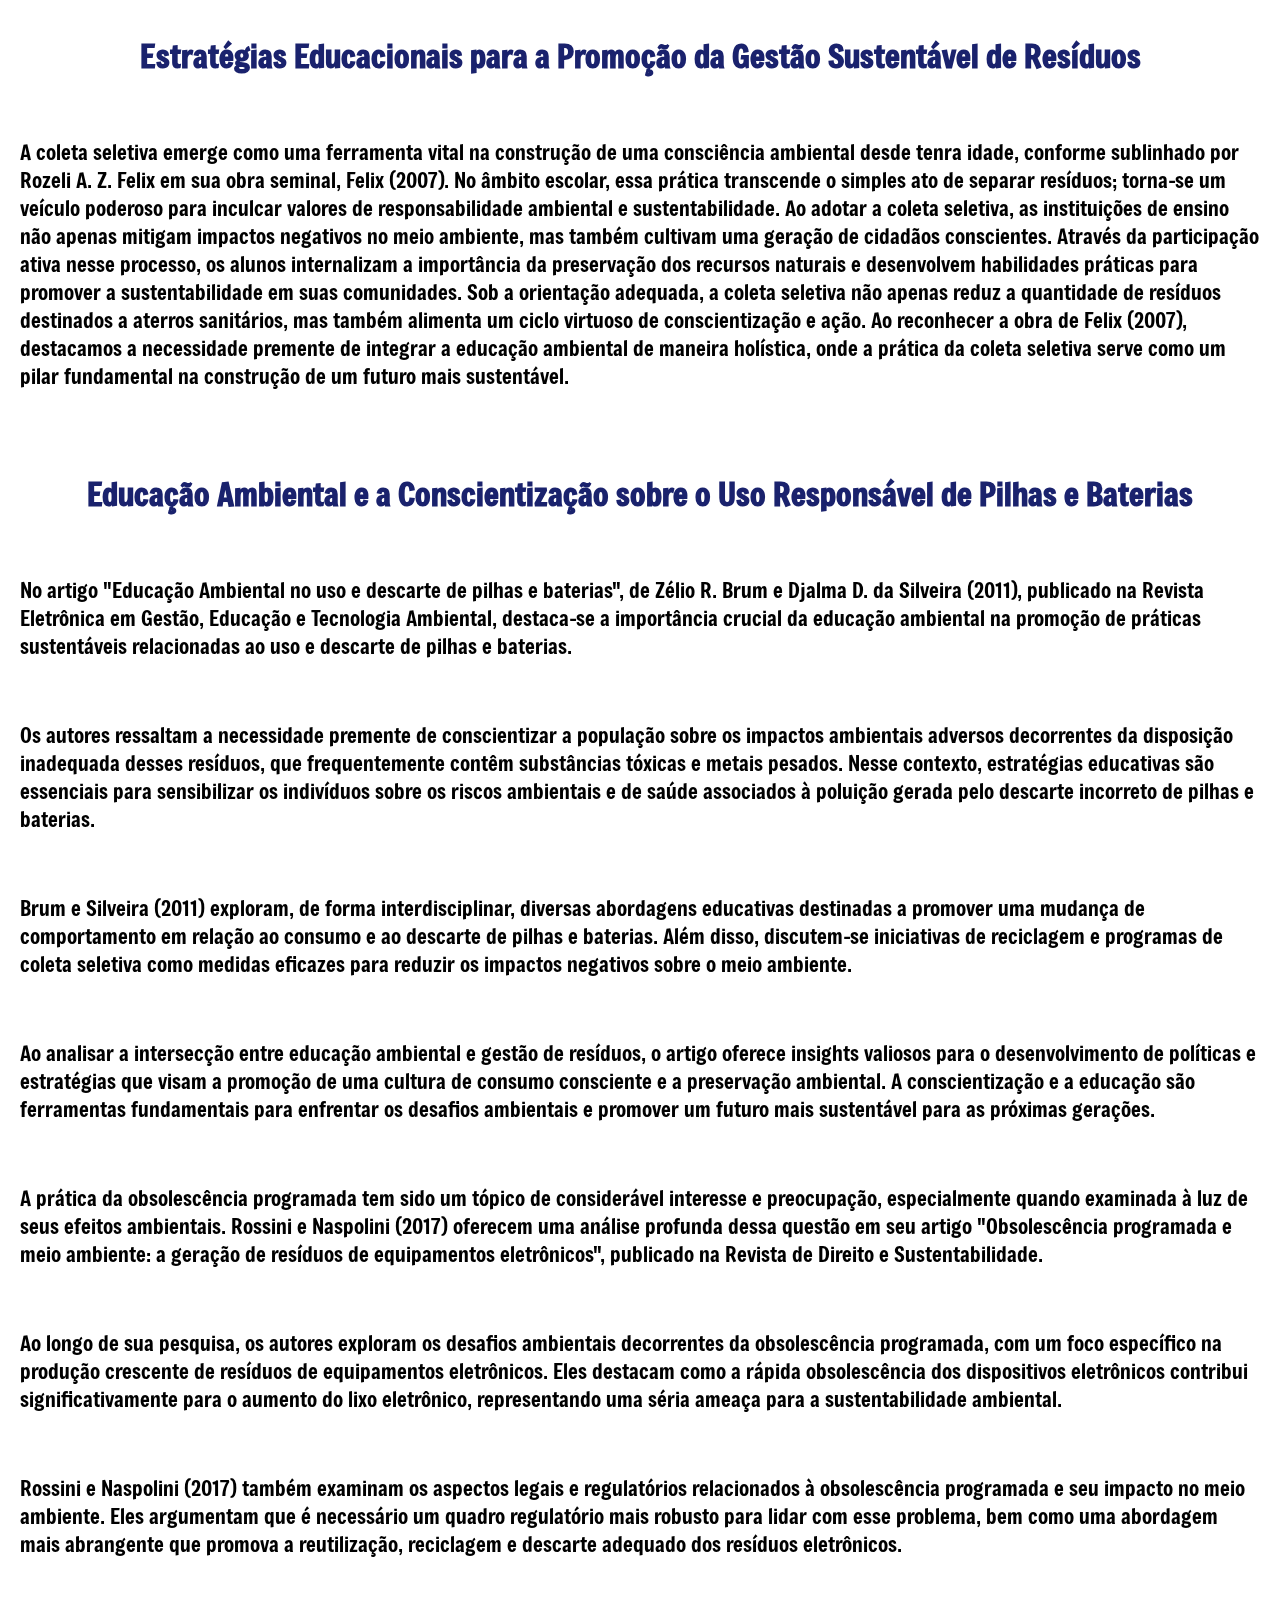
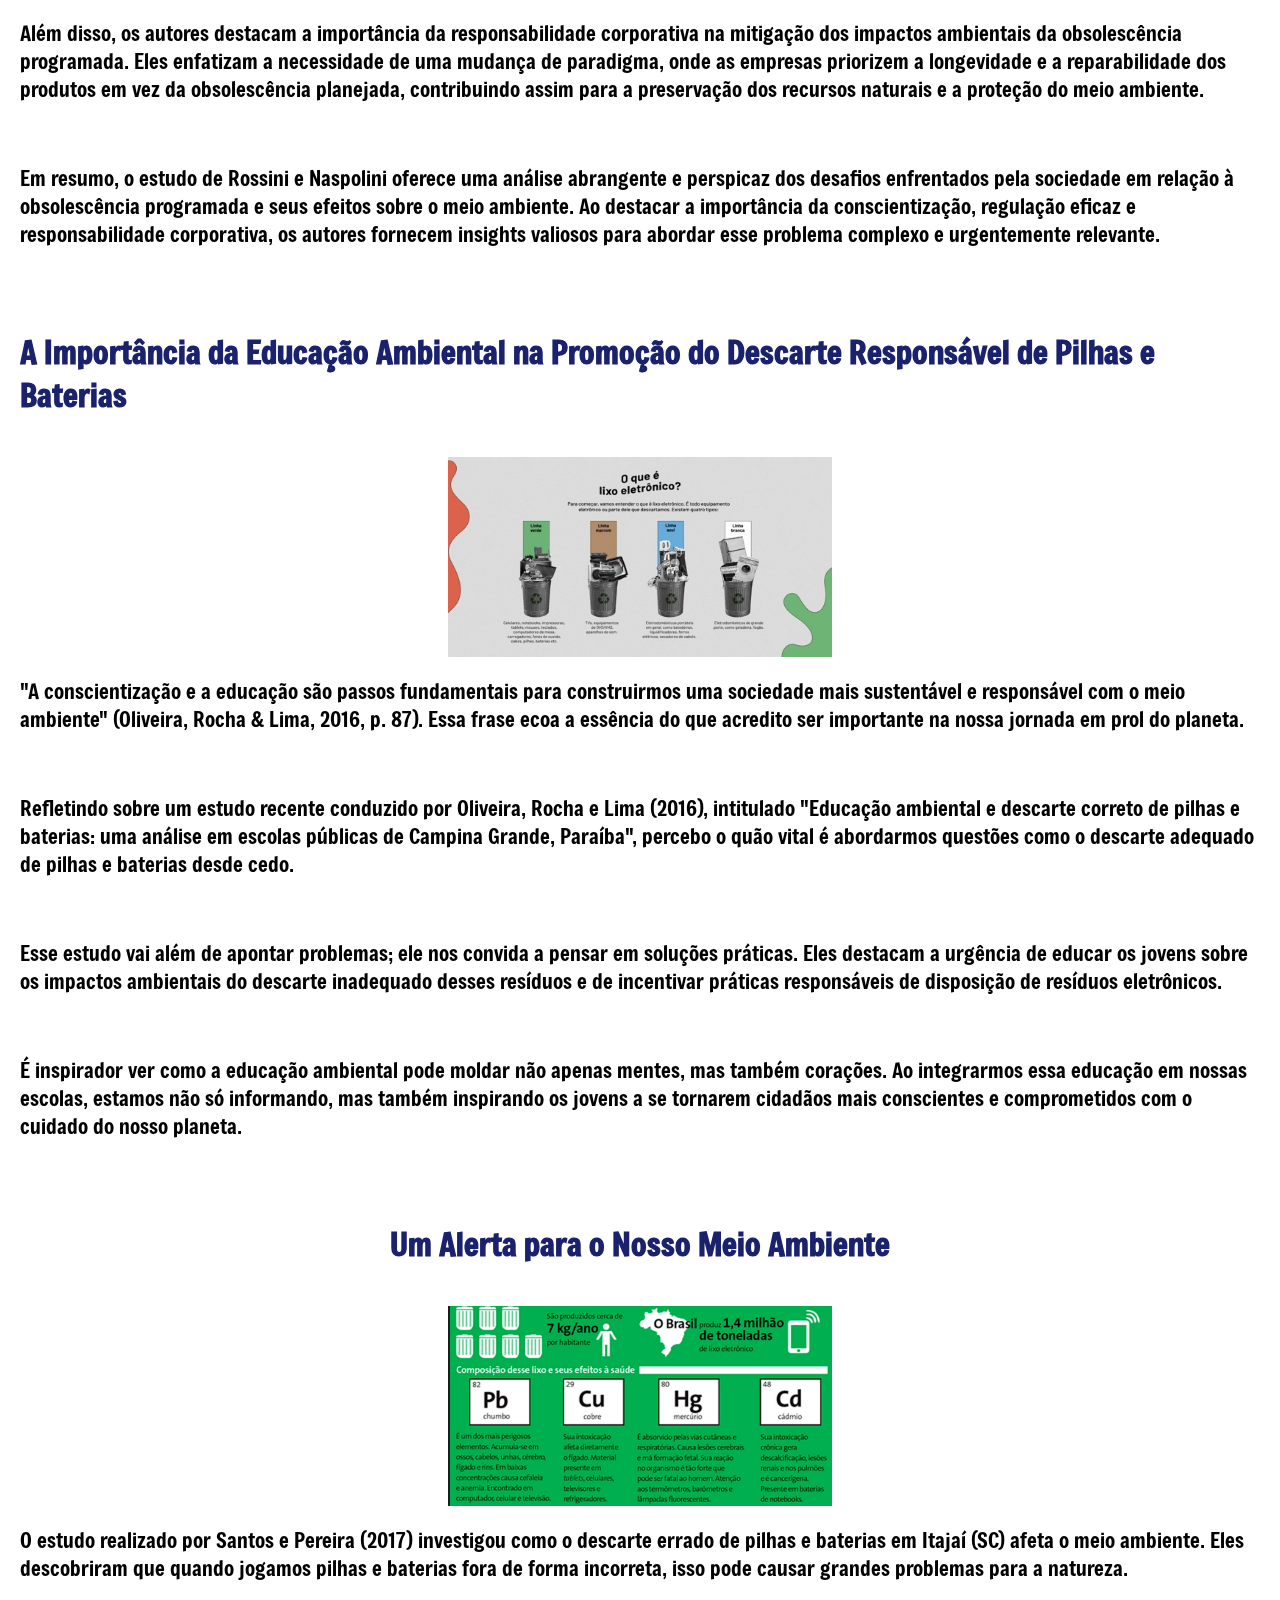
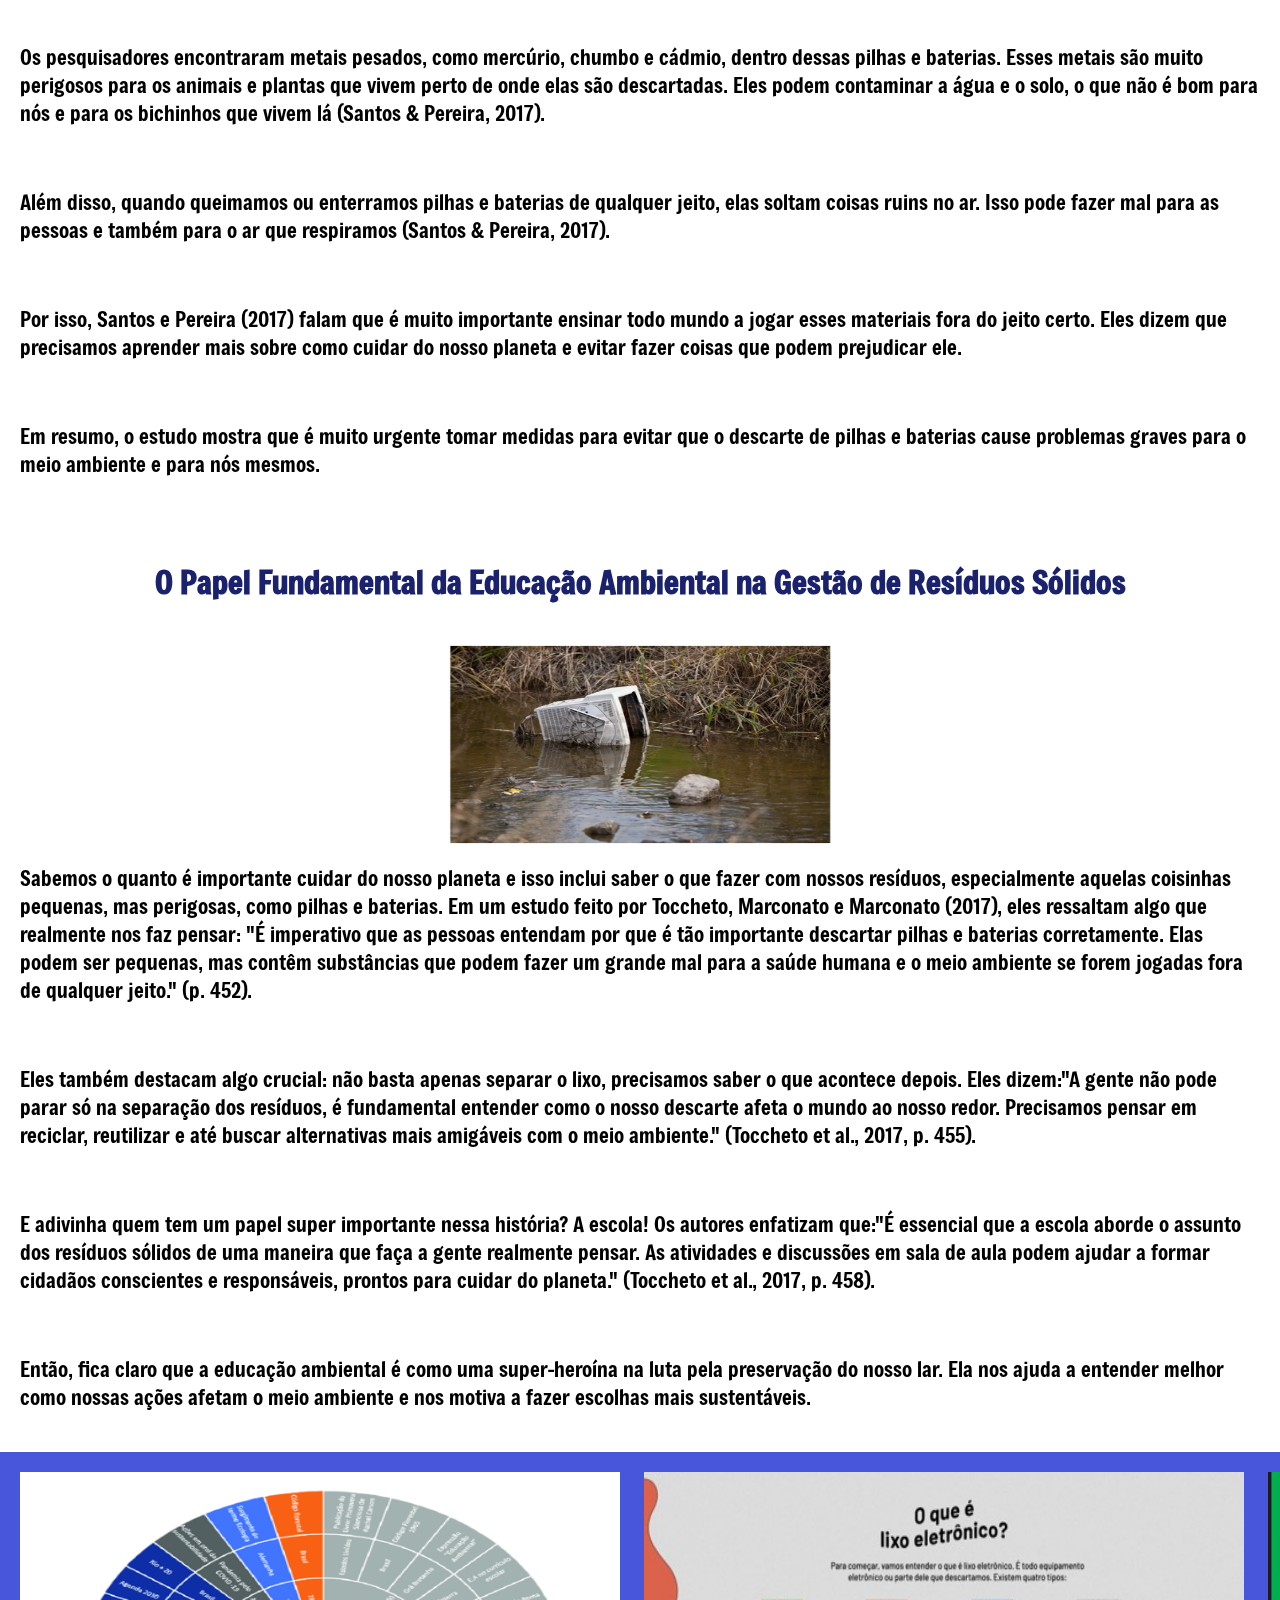
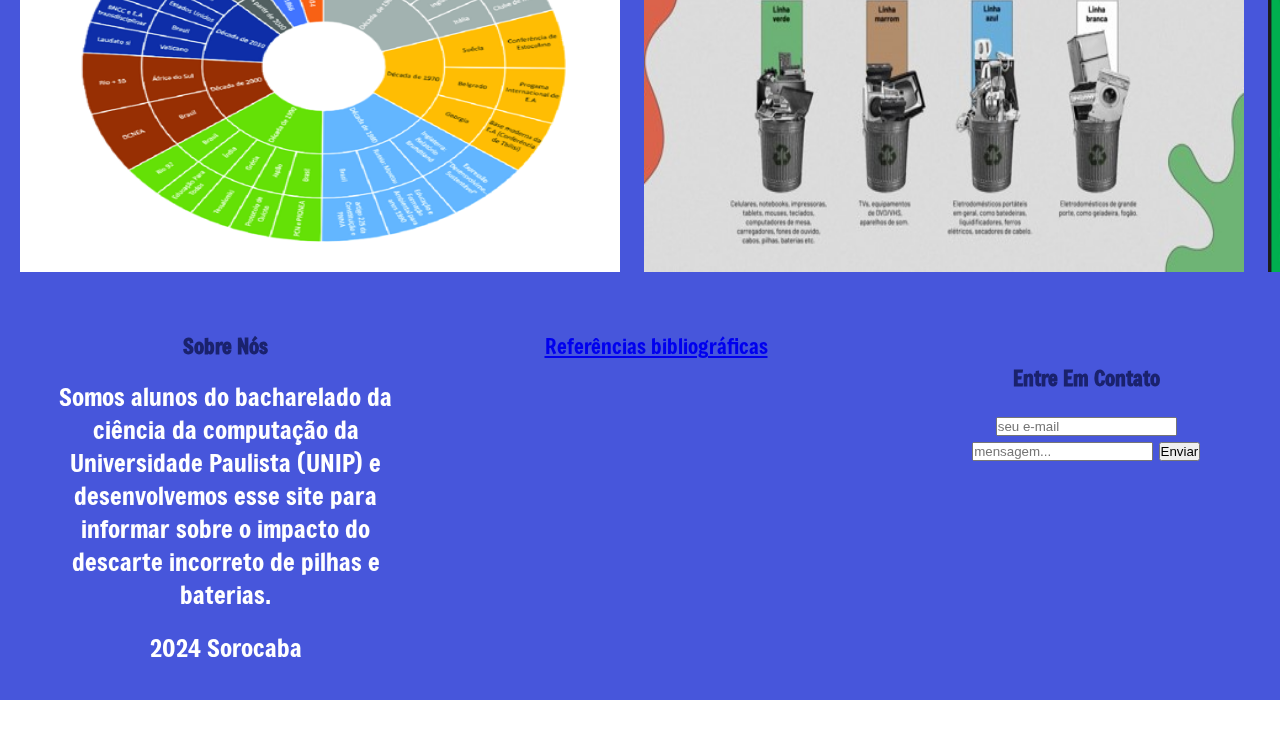
<file: paginas/educacao ambiental e conscientizacao.html>
<!DOCTYPE html>
<html lang="pt-br">
<head>
    <!-- Metadados para definições da página -->
    <meta charset="UTF-8">
    <meta http-equiv="X-UA-Compatible" content="IE=edge">
    <meta name="viewport" content="width=device-width, initial-scale=1.0">
    <!-- Título da página -->
    <title>Educação Ambiental e Conscientização</title>
    <!-- Link para o arquivo CSS -->
    <link rel="stylesheet" href="https://cdnjs.cloudflare.com/ajax/libs/font-awesome/4.7.0/css/font-awesome.min.css">
    <link rel="stylesheet" href="../css/estilo.css">
    <link rel="shortcut icon" href="../imagens/planeta-terra.png" />
</head>


<div class="aplicacaoModoEscuro">
<body>
<!-- Barra de navegação superior -->
<div class="menuPrincipal" id="novoMenuPrincipal">
  <a href="../index.html">Home</a>
  <a href="desafios e soluções.html" class="pgAtual">Desafios e Soluções</a>
  <a href="contato.html">Contato</a>
  <a href="sobre.html">Sobre</a>
  <a href="javascript:void(0);" class="icone" onclick="funcaoNovoMenuPrincipal()">
  <i class="fa fa-bars"></i>

  </a>
</div>

<button id="btModoEscuro">
  <img id="ImagemBtModoEscuro" src="../imagens/Lua.png" alt="Lua" />
</button>
<img src="../imagens/Rodolfo.jfif" alt="Icone Rodolfo Santos Meira Silva" class="iconePerfil">
<img src="../imagens/Guilherme.jfif" alt="Icone Guilherme Camargo Corrêa" class="iconePerfil">
<img src="../imagens/Sergio.png" alt="Icone Sérgio Antonio Vieira Correa da Silva" class="iconePerfil">
<img src="../imagens/Kaique.png" alt="Icone Kaique Otavio Alves Custodio Dias" class="iconePerfil">
<img src="../imagens/Adrielli.png" alt="Icone Adrielli Cocenço Cleto" class="iconePerfil">
<img src="../imagens/Ricardo.png" alt="Icone Ricardo Augusto de Almeida" class="iconePerfil">

<!-- Menu horizontal com rolagem -->
<div class="menuSegundario">
  <a href="educacao ambiental e conscientizacao.html" class="pgAtual">Educação Ambiental e Conscientização</a>
  <a href="legislacao e diretrizes ambientais.html">Legislação e Diretrizes Ambientais</a>
  <a href="gerenciamento sustentavel de residuos.html">Gerenciamento Sustentável de Resíduos</a>
  <a href="analise de dados e estudos ambientais.html">Análise de Dados e Estudos Ambientais</a>
  <a href="impacto individual e coletivo.html">Impacto Individual e Coletivo</a>
</div>

<!-- Título e descrição para o menu horizontal com rolagem -->
<main>
  <!-- Conteúdo principal -->

    <br><h1>Evolução Histórica da Educação Ambiental a Nível Global</h1><br>
    <img class="lixo-eletronico" height="200" src="../imagens/Figura1.png" alt="Figura 1"/>
    <p>A trajetória da Educação Ambiental é marcada por marcos históricos que refletem sua evolução global ao longo das décadas. Como mencionado por Genebaldo F. Dias em suas obras, essa jornada tem sido influenciada por eventos significativos que moldaram a agenda ambiental internacional, Dias (2006); Dias (2004). Desde os primeiros esforços de conscientização até a incorporação da educação ambiental em políticas e práticas globais, cada momento representa um avanço na compreensão e no engajamento com questões ambientais. A importância desses marcos históricos reside não apenas em seu impacto imediato, mas também em seu legado contínuo na forma como abordamos e lidamos com desafios ambientais em escala mundial. Ao reconhecer e aprender com esses marcos, podemos fortalecer ainda mais os esforços para promover uma consciência ecológica e ações sustentáveis em todo o mundo.</p><br>

    <br><h1>Políticas Nacionais para a Promoção da Educação Ambiental</h1><br>
    <p>Outra legislação de suma importância é a Lei n° 9795, de 1999, que institui a Política Nacional de Educação Ambiental. Esta lei, conforme destacado pelo Brasil (1999), estabelece os fundamentos para a promoção da educação ambiental em todas as esferas educacionais, com o objetivo de sensibilizar a sociedade para a preservação do meio ambiente. Ao definir diretrizes para a inclusão da educação ambiental nos diversos níveis de ensino, essa legislação reconhece a importância do conhecimento e da conscientização ambiental na construção de uma sociedade mais sustentável. Por meio de programas educacionais e atividades pedagógicas, busca-se disseminar valores e práticas que contribuam para a conservação dos recursos naturais e a promoção do desenvolvimento sustentável. Assim, a Lei n° 9795/1999 desempenha um papel fundamental na formação de cidadãos conscientes e engajados na proteção do meio ambiente.</p><br>

    <br><h1>Integração de Disciplinas na Prática da Educação Ambienta</h1><br>
    <p>Na busca pela excelência na Educação Ambiental, Genebaldo F. Dias ressalta a vitalidade de estratégias interdisciplinares e alicerces sólidos para sua aplicação prática, como delineado em suas obras de referência sobre o assunto, Dias (2006); Dias (2004). Ao explorar a intersecção entre diversas disciplinas, torna-se possível construir uma compreensão mais abrangente e holística das questões ambientais, preparando os educadores e os aprendizes para enfrentar os desafios do mundo contemporâneo. A abordagem interdisciplinar fomenta a sinergia entre diferentes áreas do conhecimento, promovendo uma visão integrada e interconectada dos problemas ambientais e suas soluções. Dessa forma, a obra de Genebaldo F. Dias oferece não apenas um guia, mas também um convite à reflexão e à ação, inspirando uma educação ambiental que transcende fronteiras disciplinares e incentiva a colaboração e a inovação. Em um mundo em constante transformação, a interdisciplinaridade emerge como uma ferramenta essencial para construir um futuro sustentável e equitativo para as gerações presentes e futuras.</p><br>

    <br><h1>Estratégias Educacionais para a Promoção da Gestão Sustentável de Resíduos</h1><br>
    <p>A coleta seletiva emerge como uma ferramenta vital na construção de uma consciência ambiental desde tenra idade, conforme sublinhado por Rozeli A. Z. Felix em sua obra seminal, Felix (2007). No âmbito escolar, essa prática transcende o simples ato de separar resíduos; torna-se um veículo poderoso para inculcar valores de responsabilidade ambiental e sustentabilidade. Ao adotar a coleta seletiva, as instituições de ensino não apenas mitigam impactos negativos no meio ambiente, mas também cultivam uma geração de cidadãos conscientes. Através da participação ativa nesse processo, os alunos internalizam a importância da preservação dos recursos naturais e desenvolvem habilidades práticas para promover a sustentabilidade em suas comunidades. Sob a orientação adequada, a coleta seletiva não apenas reduz a quantidade de resíduos destinados a aterros sanitários, mas também alimenta um ciclo virtuoso de conscientização e ação. Ao reconhecer a obra de Felix (2007), destacamos a necessidade premente de integrar a educação ambiental de maneira holística, onde a prática da coleta seletiva serve como um pilar fundamental na construção de um futuro mais sustentável.</p><br>

    <br><h1>Educação Ambiental e a Conscientização sobre o Uso Responsável de Pilhas e Baterias</h1><br>
    <p>No artigo "Educação Ambiental no uso e descarte de pilhas e baterias", de Zélio R. Brum e Djalma D. da Silveira (2011), publicado na Revista Eletrônica em Gestão, Educação e Tecnologia Ambiental, destaca-se a importância crucial da educação ambiental na promoção de práticas sustentáveis relacionadas ao uso e descarte de pilhas e baterias.</p><br>
    <p>Os autores ressaltam a necessidade premente de conscientizar a população sobre os impactos ambientais adversos decorrentes da disposição inadequada desses resíduos, que frequentemente contêm substâncias tóxicas e metais pesados. Nesse contexto, estratégias educativas são essenciais para sensibilizar os indivíduos sobre os riscos ambientais e de saúde associados à poluição gerada pelo descarte incorreto de pilhas e baterias.</p><br>
    <p>Brum e Silveira (2011) exploram, de forma interdisciplinar, diversas abordagens educativas destinadas a promover uma mudança de comportamento em relação ao consumo e ao descarte de pilhas e baterias. Além disso, discutem-se iniciativas de reciclagem e programas de coleta seletiva como medidas eficazes para reduzir os impactos negativos sobre o meio ambiente.</p><br>
    <p>Ao analisar a intersecção entre educação ambiental e gestão de resíduos, o artigo oferece insights valiosos para o desenvolvimento de políticas e estratégias que visam a promoção de uma cultura de consumo consciente e a preservação ambiental. A conscientização e a educação são ferramentas fundamentais para enfrentar os desafios ambientais e promover um futuro mais sustentável para as próximas gerações.</p><br>
    <p>A prática da obsolescência programada tem sido um tópico de considerável interesse e preocupação, especialmente quando examinada à luz de seus efeitos ambientais. Rossini e Naspolini (2017) oferecem uma análise profunda dessa questão em seu artigo "Obsolescência programada e meio ambiente: a geração de resíduos de equipamentos eletrônicos", publicado na Revista de Direito e Sustentabilidade.</p><br>
    <p>Ao longo de sua pesquisa, os autores exploram os desafios ambientais decorrentes da obsolescência programada, com um foco específico na produção crescente de resíduos de equipamentos eletrônicos. Eles destacam como a rápida obsolescência dos dispositivos eletrônicos contribui significativamente para o aumento do lixo eletrônico, representando uma séria ameaça para a sustentabilidade ambiental.</p><br>
    <p>Rossini e Naspolini (2017) também examinam os aspectos legais e regulatórios relacionados à obsolescência programada e seu impacto no meio ambiente. Eles argumentam que é necessário um quadro regulatório mais robusto para lidar com esse problema, bem como uma abordagem mais abrangente que promova a reutilização, reciclagem e descarte adequado dos resíduos eletrônicos.</p><br>    
    <p>Além disso, os autores destacam a importância da responsabilidade corporativa na mitigação dos impactos ambientais da obsolescência programada. Eles enfatizam a necessidade de uma mudança de paradigma, onde as empresas priorizem a longevidade e a reparabilidade dos produtos em vez da obsolescência planejada, contribuindo assim para a preservação dos recursos naturais e a proteção do meio ambiente.</p><br>
    <p>Em resumo, o estudo de Rossini e Naspolini oferece uma análise abrangente e perspicaz dos desafios enfrentados pela sociedade em relação à obsolescência programada e seus efeitos sobre o meio ambiente. Ao destacar a importância da conscientização, regulação eficaz e responsabilidade corporativa, os autores fornecem insights valiosos para abordar esse problema complexo e urgentemente relevante.</p><br>

    <br><h1>A Importância da Educação Ambiental na Promoção do Descarte Responsável de Pilhas e Baterias</h1><br>
    <img class="lixo-eletronico" height="200" src="../imagens/Figura2.jpg" alt="Figura 2"/>
    <p>"A conscientização e a educação são passos fundamentais para construirmos uma sociedade mais sustentável e responsável com o meio ambiente" (Oliveira, Rocha & Lima, 2016, p. 87). Essa frase ecoa a essência do que acredito ser importante na nossa jornada em prol do planeta.</p><br> 
    <p>Refletindo sobre um estudo recente conduzido por Oliveira, Rocha e Lima (2016), intitulado "Educação ambiental e descarte correto de pilhas e baterias: uma análise em escolas públicas de Campina Grande, Paraíba", percebo o quão vital é abordarmos questões como o descarte adequado de pilhas e baterias desde cedo.</p><br> 
    <p>Esse estudo vai além de apontar problemas; ele nos convida a pensar em soluções práticas. Eles destacam a urgência de educar os jovens sobre os impactos ambientais do descarte inadequado desses resíduos e de incentivar práticas responsáveis de disposição de resíduos eletrônicos.</p><br> 
    <p>É inspirador ver como a educação ambiental pode moldar não apenas mentes, mas também corações. Ao integrarmos essa educação em nossas escolas, estamos não só informando, mas também inspirando os jovens a se tornarem cidadãos mais conscientes e comprometidos com o cuidado do nosso planeta.</p><br> 

    <br><h1>Um Alerta para o Nosso Meio Ambiente</h1><br>
    <img class="lixo-eletronico" height="200" src="../imagens/Figura3.png" alt="Figura 3"/>
    <p>O estudo realizado por Santos e Pereira (2017) investigou como o descarte errado de pilhas e baterias em Itajaí (SC) afeta o meio ambiente. Eles descobriram que quando jogamos pilhas e baterias fora de forma incorreta, isso pode causar grandes problemas para a natureza.</p><br>
    <p>Os pesquisadores encontraram metais pesados, como mercúrio, chumbo e cádmio, dentro dessas pilhas e baterias. Esses metais são muito perigosos para os animais e plantas que vivem perto de onde elas são descartadas. Eles podem contaminar a água e o solo, o que não é bom para nós e para os bichinhos que vivem lá (Santos & Pereira, 2017).</p><br>
    <p>Além disso, quando queimamos ou enterramos pilhas e baterias de qualquer jeito, elas soltam coisas ruins no ar. Isso pode fazer mal para as pessoas e também para o ar que respiramos (Santos & Pereira, 2017).</p><br>
    <p>Por isso, Santos e Pereira (2017) falam que é muito importante ensinar todo mundo a jogar esses materiais fora do jeito certo. Eles dizem que precisamos aprender mais sobre como cuidar do nosso planeta e evitar fazer coisas que podem prejudicar ele.</p><br>
    <p>Em resumo, o estudo mostra que é muito urgente tomar medidas para evitar que o descarte de pilhas e baterias cause problemas graves para o meio ambiente e para nós mesmos.</p><br>

    <br><h1>O Papel Fundamental da Educação Ambiental na Gestão de Resíduos Sólidos</h1><br>
    <img class="lixo-eletronico" height="200" src="../imagens/Figura4.png" alt="Figura 4"/>
    <p>Sabemos o quanto é importante cuidar do nosso planeta e isso inclui saber o que fazer com nossos resíduos, especialmente aquelas coisinhas pequenas, mas perigosas, como pilhas e baterias. Em um estudo feito por Toccheto, Marconato e Marconato (2017), eles ressaltam algo que realmente nos faz pensar: "É imperativo que as pessoas entendam por que é tão importante descartar pilhas e baterias corretamente. Elas podem ser pequenas, mas contêm substâncias que podem fazer um grande mal para a saúde humana e o meio ambiente se forem jogadas fora de qualquer jeito." (p. 452).</p><br>
    <p>Eles também destacam algo crucial: não basta apenas separar o lixo, precisamos saber o que acontece depois. Eles dizem:"A gente não pode parar só na separação dos resíduos, é fundamental entender como o nosso descarte afeta o mundo ao nosso redor. Precisamos pensar em reciclar, reutilizar e até buscar alternativas mais amigáveis com o meio ambiente." (Toccheto et al., 2017, p. 455).</p><br>
    <p>E adivinha quem tem um papel super importante nessa história? A escola! Os autores enfatizam que:"É essencial que a escola aborde o assunto dos resíduos sólidos de uma maneira que faça a gente realmente pensar. As atividades e discussões em sala de aula podem ajudar a formar cidadãos conscientes e responsáveis, prontos para cuidar do planeta." (Toccheto et al., 2017, p. 458).</p><br>
    <p>Então, fica claro que a educação ambiental é como uma super-heroína na luta pela preservação do nosso lar. Ela nos ajuda a entender melhor como nossas ações afetam o meio ambiente e nos motiva a fazer escolhas mais sustentáveis.</p><br>
  </main>

  <div class="menuSegundario-container">
    <img src="../imagens/Figura1.png" alt="Figura 1" width="600" height="400">
    <img src="../imagens/Figura2.jpg" alt="Figura 2" width="600" height="400">
    <img src="../imagens/Figura3.png" alt="Figura 3" width="600" height="400">
    <img src="../imagens/Figura4.png" alt="Figura 4" width="600" height="400">
    <img src="../imagens/Figura5.png" alt="Figura 3" width="600" height="400">
    <img src="../imagens/Figura6.png" alt="Figura 4" width="600" height="400">
  </div>

<!-- Rodapé -->
<footer class="rodape">
  <!-- Informações sobre a equipe -->
  <div class="sobrenos">
    <h4>Sobre Nós</h4>
    <h3>
      Somos alunos do bacharelado da ciência da computação da Universidade
      Paulista (UNIP) e desenvolvemos esse site para informar sobre o
      impacto do descarte incorreto de pilhas e baterias.
    </h3>
    <h3>2024 Sorocaba</h3>
  </div>
  <!-- Referências bibliográficas -->
  <div class="referencia">
    <h3><a href="referencias bibliograficas.html">Referências bibliográficas</a></h3>
  </div>
  <!-- Formulário de contato -->
  <div class="contato">
    <h4>Entre Em Contato</h4>
    <form action="">
      <input
        type="text"
        placeholder="seu e-mail"
      />
      <input
        type="text"
        placeholder="mensagem..."
      />
      <input type="button" value="Enviar" onclick="mostrarMensagem()">
    </form>
  </div>
</footer>

  <script src="../js/script.js"></script>
</div>
</body>
</html>
</file>
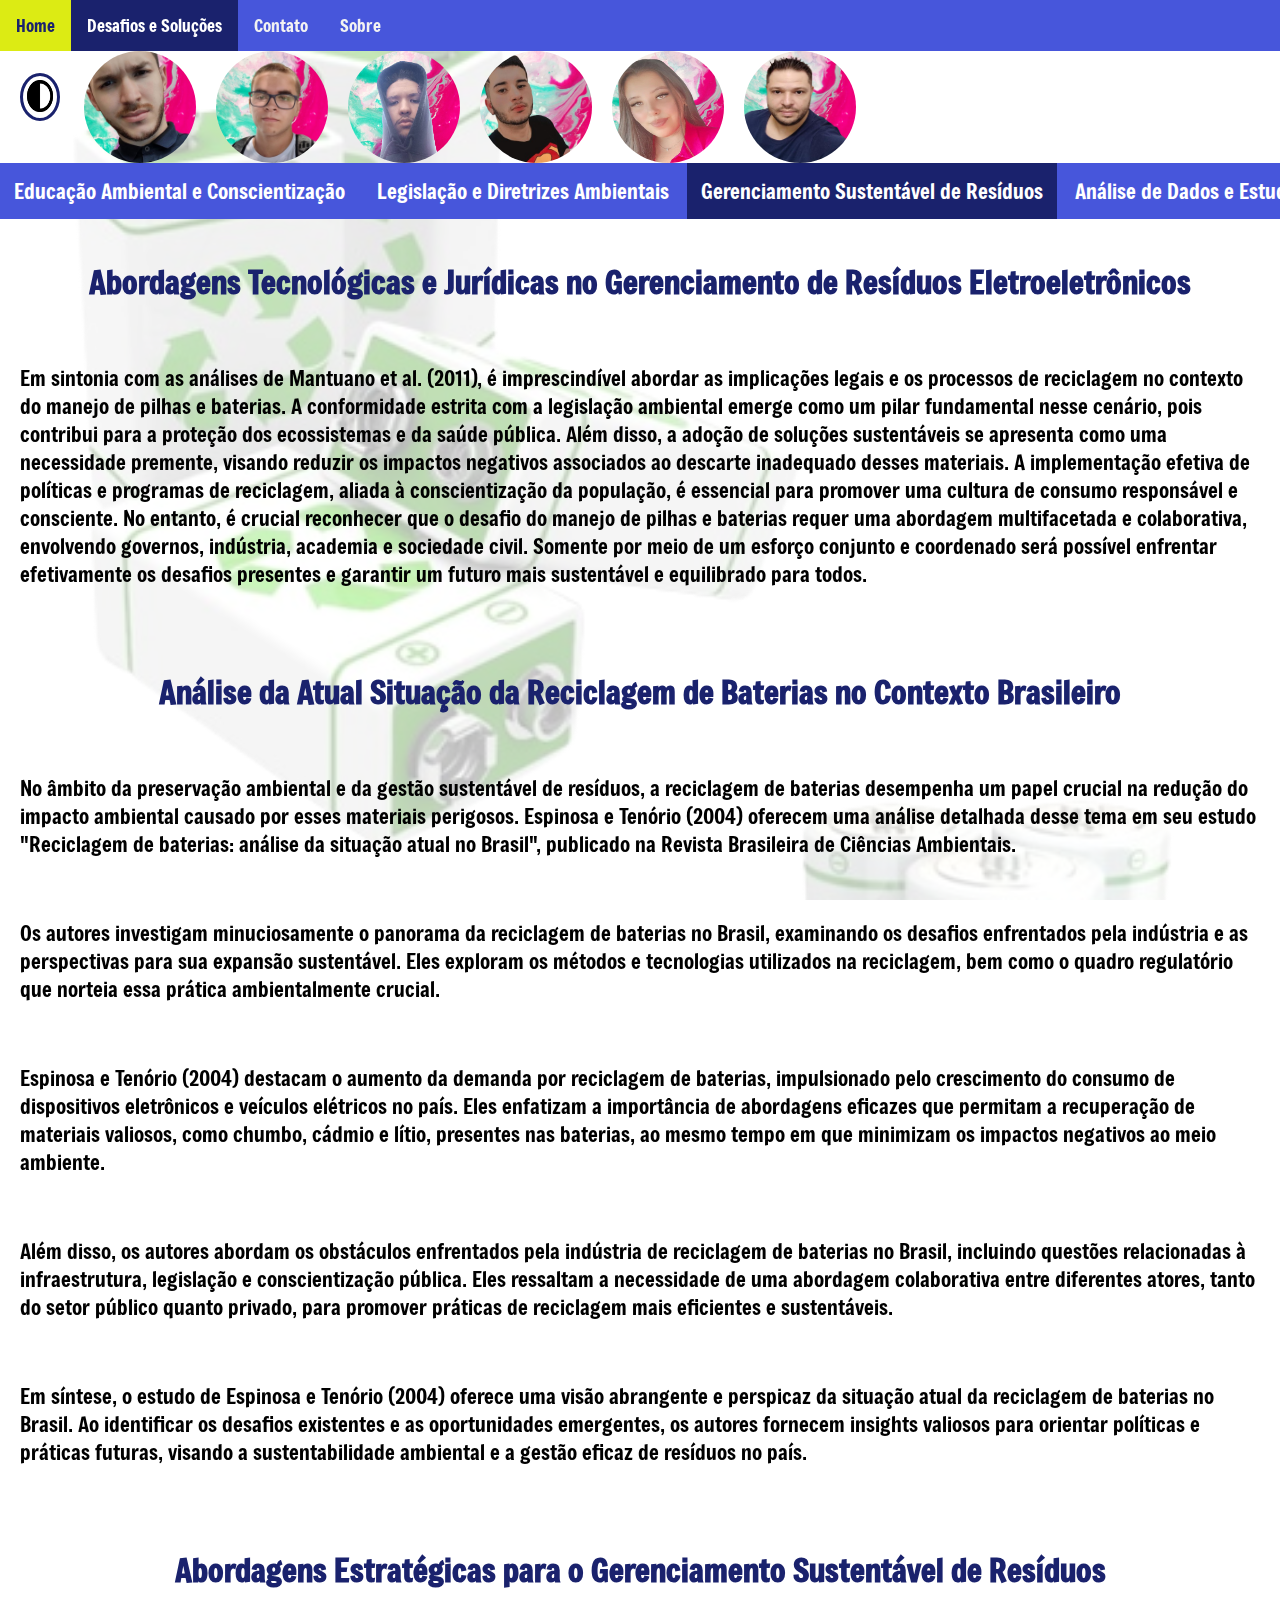
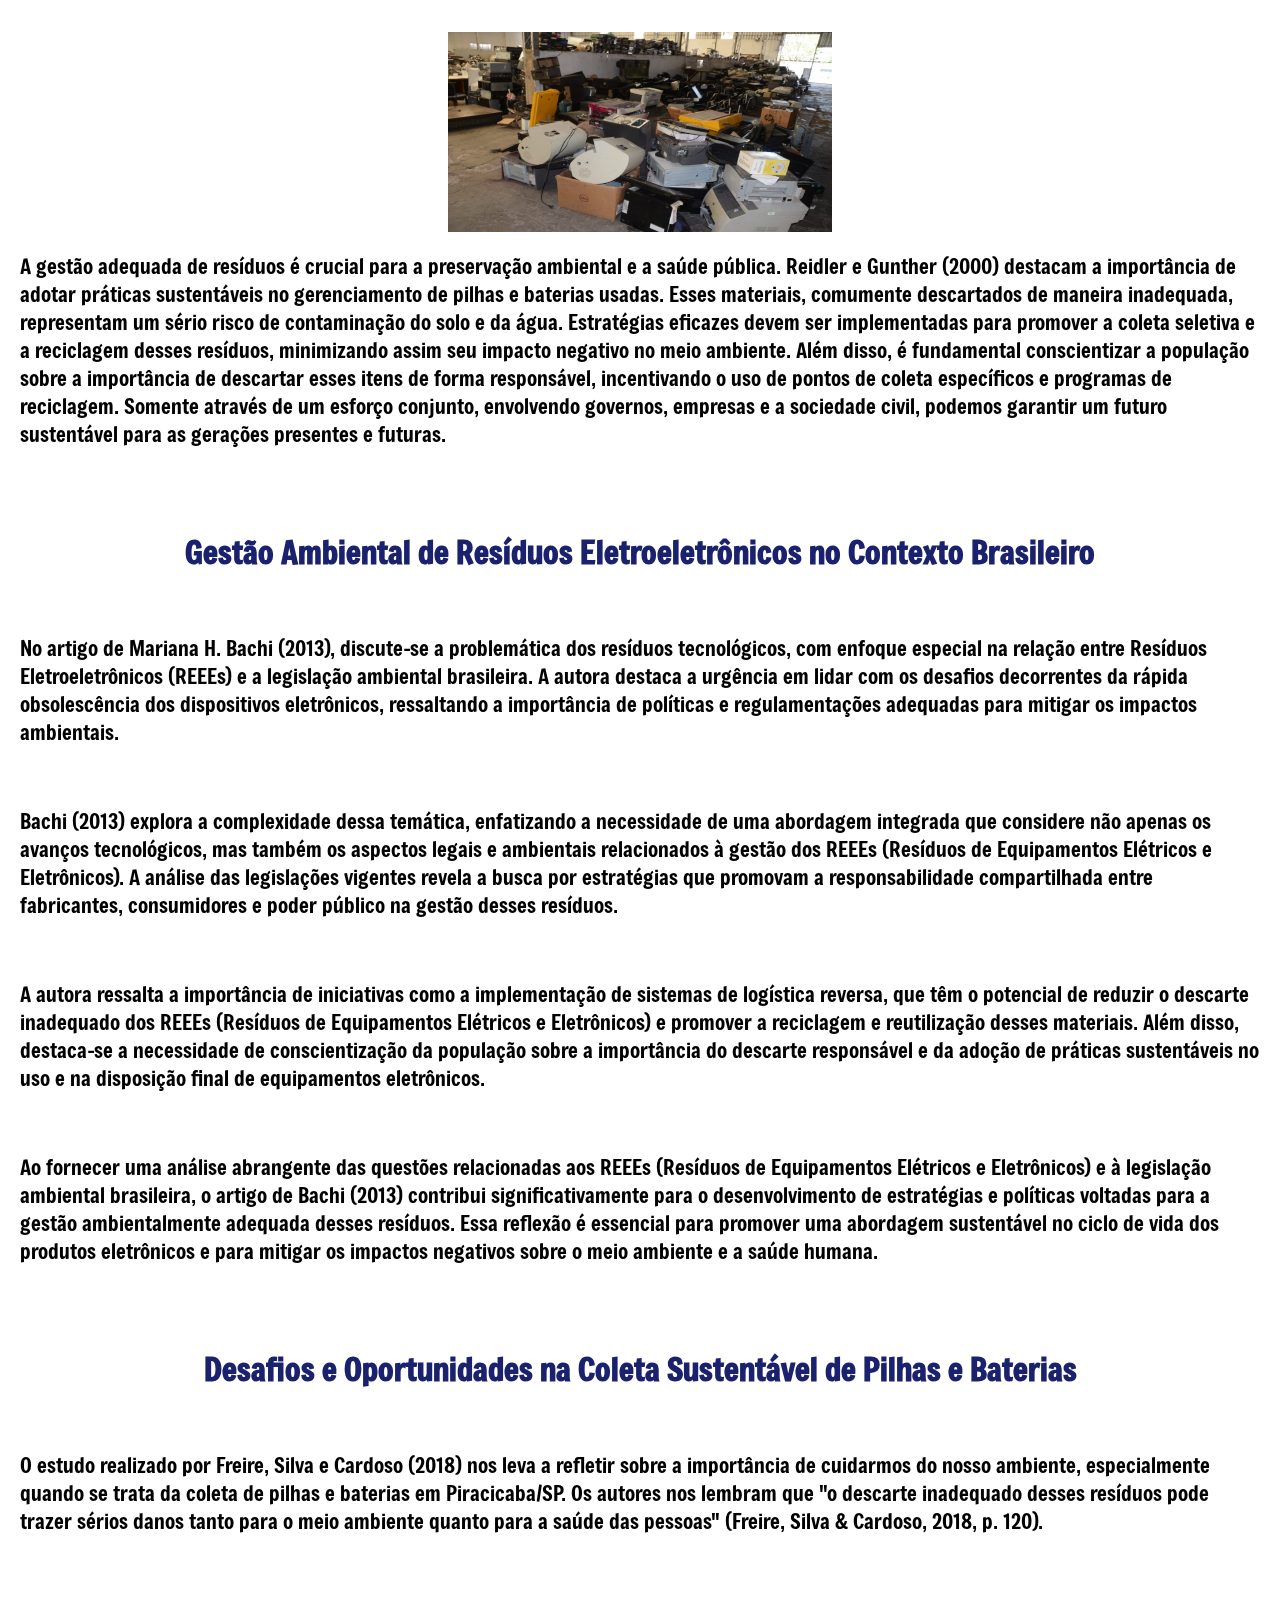
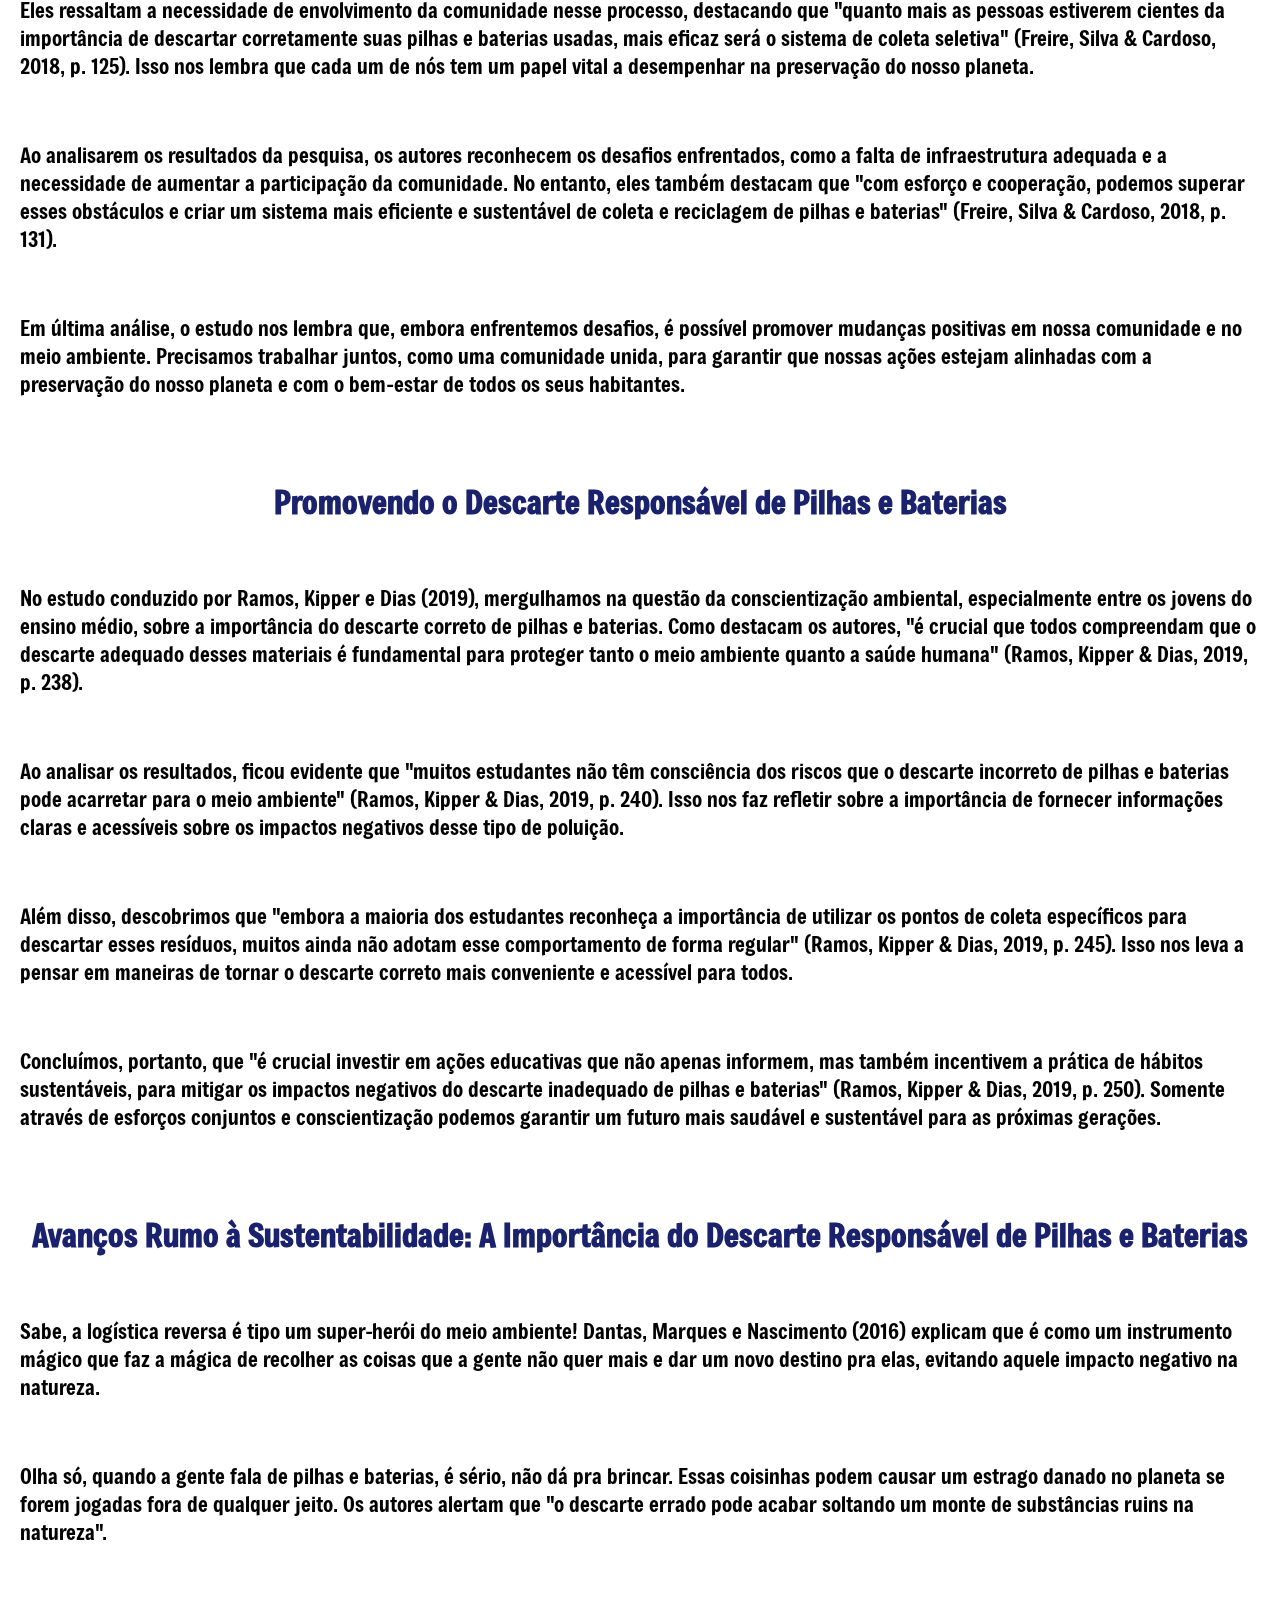
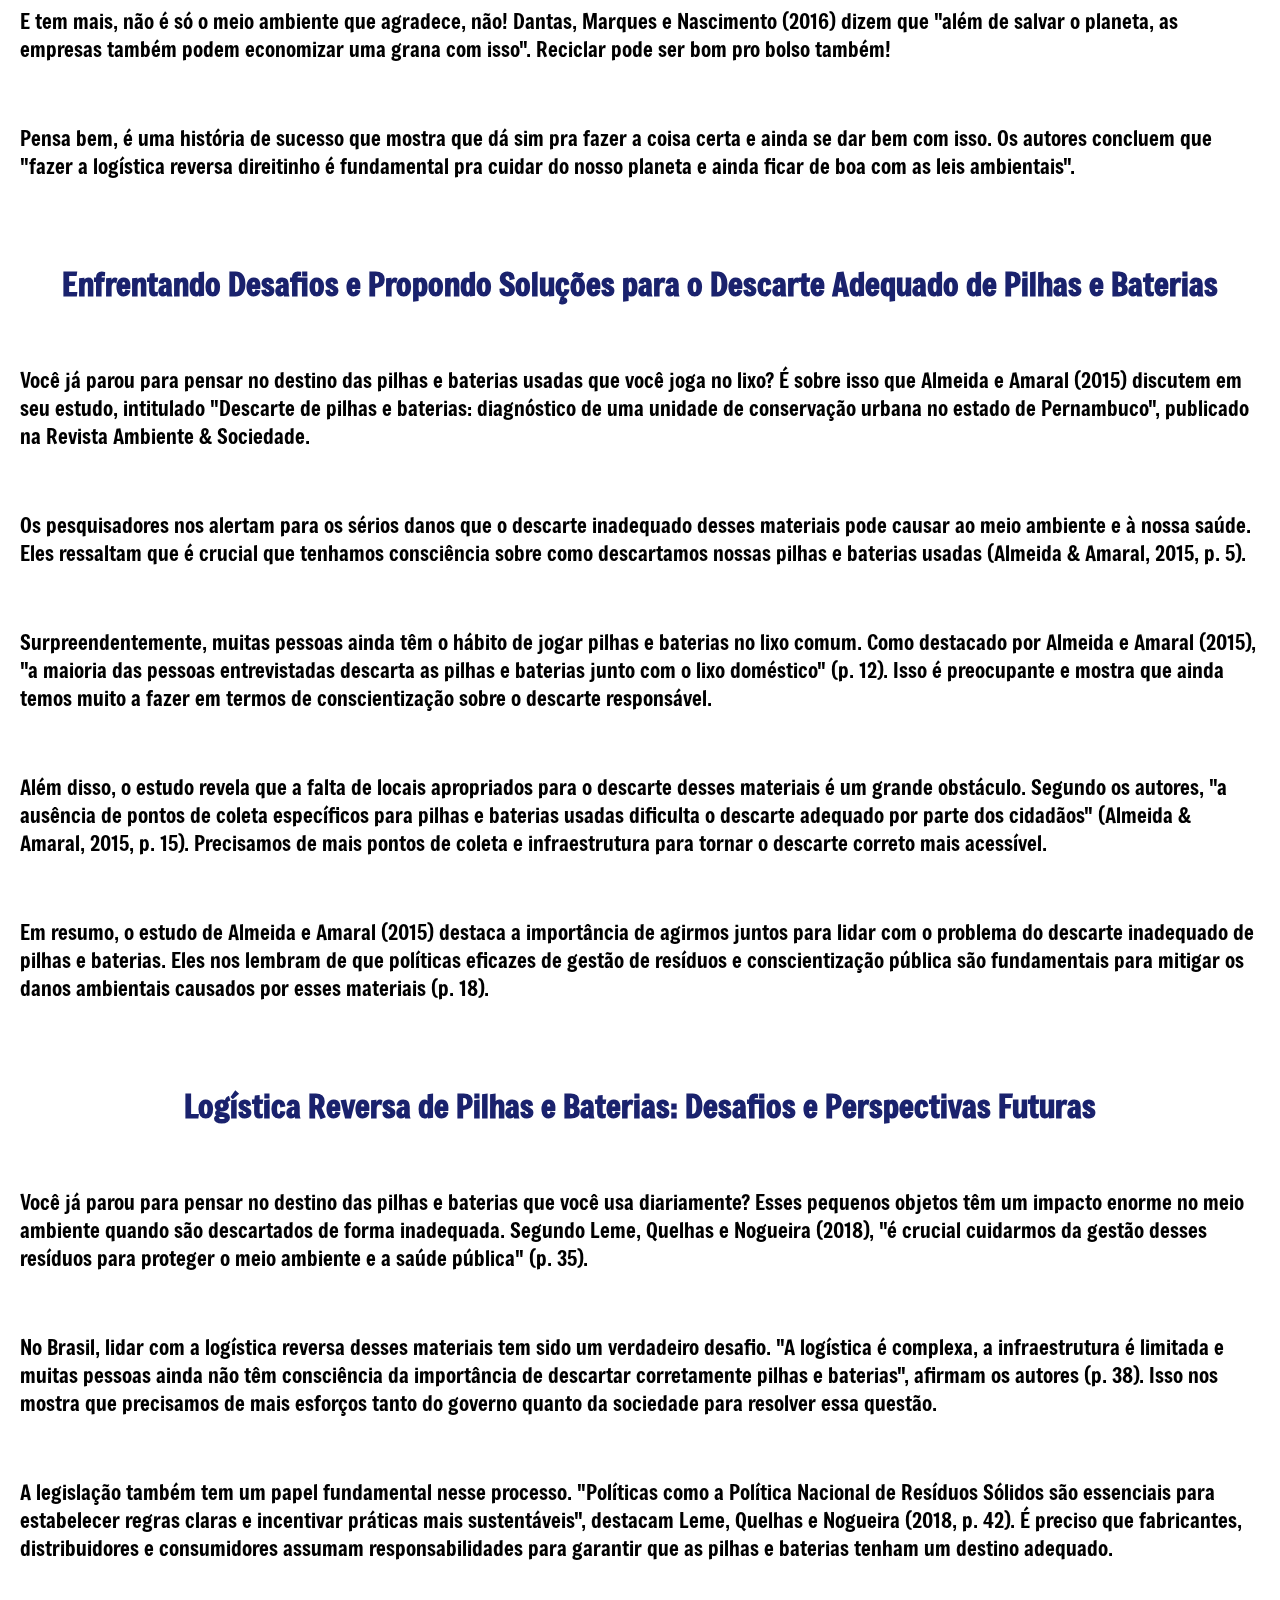
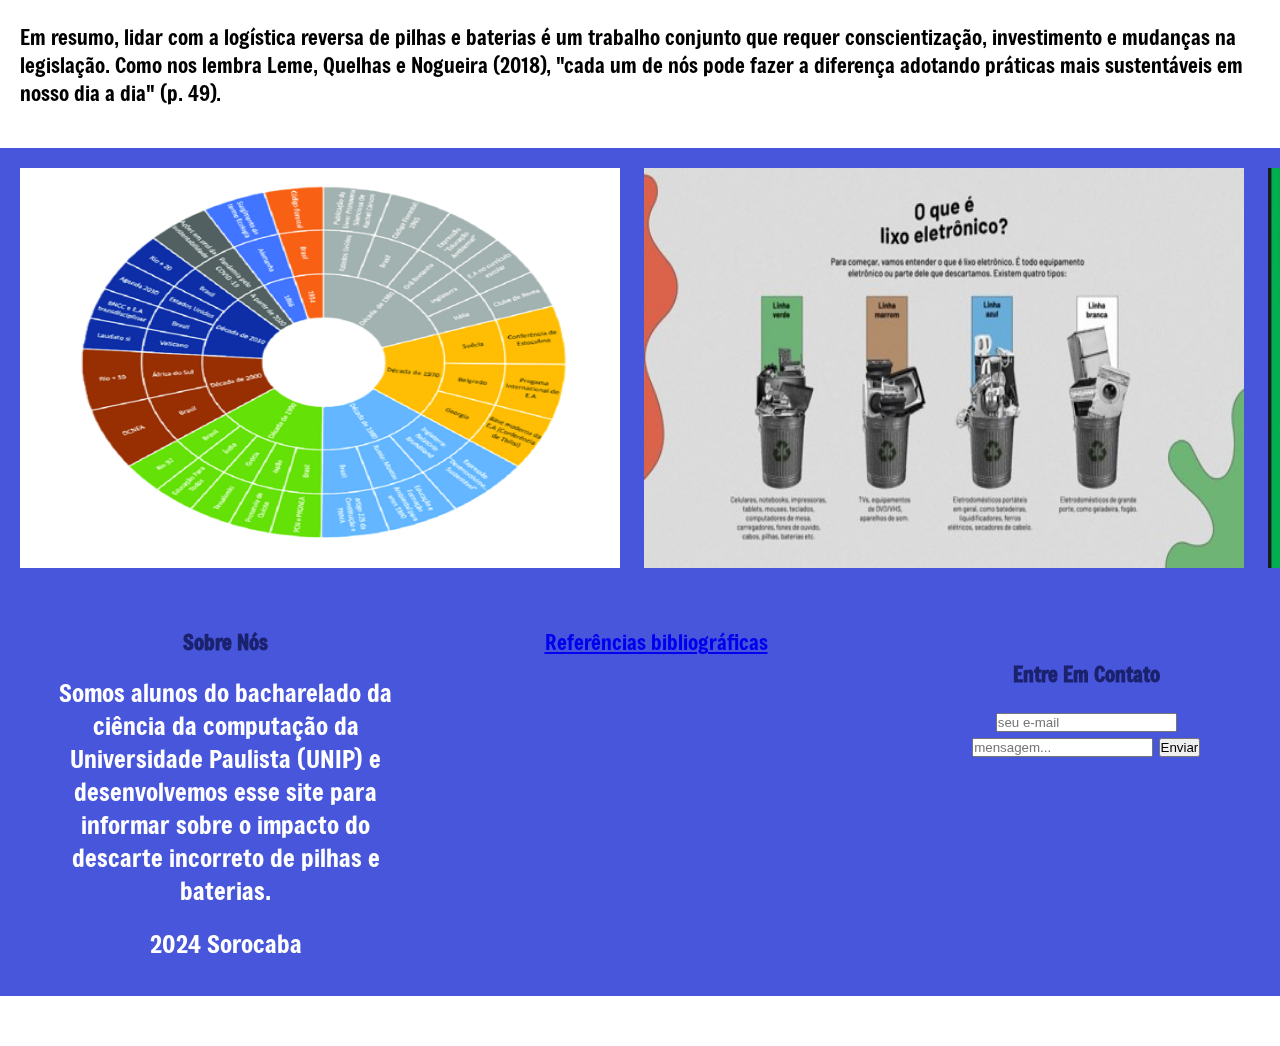
<file: paginas/gerenciamento sustentavel de residuos.html>
<!DOCTYPE html>
<html lang="pt-br">
<head>
    <!-- Metadados para definições da página -->
    <meta charset="UTF-8">
    <meta http-equiv="X-UA-Compatible" content="IE=edge">
    <meta name="viewport" content="width=device-width, initial-scale=1.0">
    <!-- Título da página -->
    <title>Gerenciamento Sustentável de Resíduos</title>
    <!-- Link para o arquivo CSS -->
    <link rel="stylesheet" href="https://cdnjs.cloudflare.com/ajax/libs/font-awesome/4.7.0/css/font-awesome.min.css">
    <link rel="stylesheet" href="../css/estilo.css">
    <link rel="shortcut icon" href="../imagens/planeta-terra.png" />
</head>


<div class="aplicacaoModoEscuro">
<body>
<!-- Barra de navegação superior -->
<div class="menuPrincipal" id="novoMenuPrincipal">
  <a href="../index.html">Home</a>
  <a href="desafios e soluções.html" class="pgAtual">Desafios e Soluções</a>
  <a href="contato.html">Contato</a>
  <a href="sobre.html">Sobre</a>
  <a href="javascript:void(0);" class="icone" onclick="funcaoNovoMenuPrincipal()">
  <i class="fa fa-bars"></i>

  </a>
</div>

<button id="btModoEscuro">
  <img id="ImagemBtModoEscuro" src="../imagens/Lua.png" alt="Lua" />
</button>
<img src="../imagens/Rodolfo.jfif" alt="Icone Rodolfo Santos Meira Silva" class="iconePerfil">
<img src="../imagens/Guilherme.jfif" alt="Icone Guilherme Camargo Corrêa" class="iconePerfil">
<img src="../imagens/Sergio.png" alt="Icone Sérgio Antonio Vieira Correa da Silva" class="iconePerfil">
<img src="../imagens/Kaique.png" alt="Icone Kaique Otavio Alves Custodio Dias" class="iconePerfil">
<img src="../imagens/Adrielli.png" alt="Icone Adrielli Cocenço Cleto" class="iconePerfil">
<img src="../imagens/Ricardo.png" alt="Icone Ricardo Augusto de Almeida" class="iconePerfil">

<!-- Menu horizontal com rolagem -->
<div class="menuSegundario">
  <a href="educacao ambiental e conscientizacao.html">Educação Ambiental e Conscientização</a>
  <a href="legislacao e diretrizes ambientais.html">Legislação e Diretrizes Ambientais</a>
  <a href="gerenciamento sustentavel de residuos.html" class="pgAtual">Gerenciamento Sustentável de Resíduos</a>
  <a href="analise de dados e estudos ambientais.html">Análise de Dados e Estudos Ambientais</a>
  <a href="impacto individual e coletivo.html">Impacto Individual e Coletivo</a>
</div>

<!-- Título e descrição para o menu horizontal com rolagem -->
<main>
  <!-- Conteúdo principal -->

    <br><h1>Abordagens Tecnológicas e Jurídicas no Gerenciamento de Resíduos Eletroeletrônicos</h1><br>
    <p>Em sintonia com as análises de Mantuano et al. (2011), é imprescindível abordar as implicações legais e os processos de reciclagem no contexto do manejo de pilhas e baterias. A conformidade estrita com a legislação ambiental emerge como um pilar fundamental nesse cenário, pois contribui para a proteção dos ecossistemas e da saúde pública. Além disso, a adoção de soluções sustentáveis se apresenta como uma necessidade premente, visando reduzir os impactos negativos associados ao descarte inadequado desses materiais. A implementação efetiva de políticas e programas de reciclagem, aliada à conscientização da população, é essencial para promover uma cultura de consumo responsável e consciente. No entanto, é crucial reconhecer que o desafio do manejo de pilhas e baterias requer uma abordagem multifacetada e colaborativa, envolvendo governos, indústria, academia e sociedade civil. Somente por meio de um esforço conjunto e coordenado será possível enfrentar efetivamente os desafios presentes e garantir um futuro mais sustentável e equilibrado para todos.</p><br>

    <br><h1>Análise da Atual Situação da Reciclagem de Baterias no Contexto Brasileiro</h1><br>
    <p>No âmbito da preservação ambiental e da gestão sustentável de resíduos, a reciclagem de baterias desempenha um papel crucial na redução do impacto ambiental causado por esses materiais perigosos. Espinosa e Tenório (2004) oferecem uma análise detalhada desse tema em seu estudo "Reciclagem de baterias: análise da situação atual no Brasil", publicado na Revista Brasileira de Ciências Ambientais.</p><br>
    <p>Os autores investigam minuciosamente o panorama da reciclagem de baterias no Brasil, examinando os desafios enfrentados pela indústria e as perspectivas para sua expansão sustentável. Eles exploram os métodos e tecnologias utilizados na reciclagem, bem como o quadro regulatório que norteia essa prática ambientalmente crucial.</p><br>
    <p>Espinosa e Tenório (2004) destacam o aumento da demanda por reciclagem de baterias, impulsionado pelo crescimento do consumo de dispositivos eletrônicos e veículos elétricos no país. Eles enfatizam a importância de abordagens eficazes que permitam a recuperação de materiais valiosos, como chumbo, cádmio e lítio, presentes nas baterias, ao mesmo tempo em que minimizam os impactos negativos ao meio ambiente.</p><br>
    <p>Além disso, os autores abordam os obstáculos enfrentados pela indústria de reciclagem de baterias no Brasil, incluindo questões relacionadas à infraestrutura, legislação e conscientização pública. Eles ressaltam a necessidade de uma abordagem colaborativa entre diferentes atores, tanto do setor público quanto privado, para promover práticas de reciclagem mais eficientes e sustentáveis.</p><br>
    <p>Em síntese, o estudo de Espinosa e Tenório (2004) oferece uma visão abrangente e perspicaz da situação atual da reciclagem de baterias no Brasil. Ao identificar os desafios existentes e as oportunidades emergentes, os autores fornecem insights valiosos para orientar políticas e práticas futuras, visando a sustentabilidade ambiental e a gestão eficaz de resíduos no país.</p><br>

    <br><h1>Abordagens Estratégicas para o Gerenciamento Sustentável de Resíduos</h1><br>
    <img class="lixo-eletronico" height="200" src="../imagens/Figura5.png" alt="Figura 5"/>
    <p>A gestão adequada de resíduos é crucial para a preservação ambiental e a saúde pública. Reidler e Gunther (2000) destacam a importância de adotar práticas sustentáveis no gerenciamento de pilhas e baterias usadas. Esses materiais, comumente descartados de maneira inadequada, representam um sério risco de contaminação do solo e da água. Estratégias eficazes devem ser implementadas para promover a coleta seletiva e a reciclagem desses resíduos, minimizando assim seu impacto negativo no meio ambiente. Além disso, é fundamental conscientizar a população sobre a importância de descartar esses itens de forma responsável, incentivando o uso de pontos de coleta específicos e programas de reciclagem. Somente através de um esforço conjunto, envolvendo governos, empresas e a sociedade civil, podemos garantir um futuro sustentável para as gerações presentes e futuras.</p><br>

    <br><h1>Gestão Ambiental de Resíduos Eletroeletrônicos no Contexto Brasileiro</h1><br>
    <p>No artigo de Mariana H. Bachi (2013), discute-se a problemática dos resíduos tecnológicos, com enfoque especial na relação entre Resíduos Eletroeletrônicos (REEEs) e a legislação ambiental brasileira. A autora destaca a urgência em lidar com os desafios decorrentes da rápida obsolescência dos dispositivos eletrônicos, ressaltando a importância de políticas e regulamentações adequadas para mitigar os impactos ambientais.</p><br>
    <p>Bachi (2013) explora a complexidade dessa temática, enfatizando a necessidade de uma abordagem integrada que considere não apenas os avanços tecnológicos, mas também os aspectos legais e ambientais relacionados à gestão dos REEEs (Resíduos de Equipamentos Elétricos e Eletrônicos). A análise das legislações vigentes revela a busca por estratégias que promovam a responsabilidade compartilhada entre fabricantes, consumidores e poder público na gestão desses resíduos.</p><br>
    <p>A autora ressalta a importância de iniciativas como a implementação de sistemas de logística reversa, que têm o potencial de reduzir o descarte inadequado dos REEEs (Resíduos de Equipamentos Elétricos e Eletrônicos) e promover a reciclagem e reutilização desses materiais. Além disso, destaca-se a necessidade de conscientização da população sobre a importância do descarte responsável e da adoção de práticas sustentáveis no uso e na disposição final de equipamentos eletrônicos.</p><br>
    <p>Ao fornecer uma análise abrangente das questões relacionadas aos REEEs (Resíduos de Equipamentos Elétricos e Eletrônicos) e à legislação ambiental brasileira, o artigo de Bachi (2013) contribui significativamente para o desenvolvimento de estratégias e políticas voltadas para a gestão ambientalmente adequada desses resíduos. Essa reflexão é essencial para promover uma abordagem sustentável no ciclo de vida dos produtos eletrônicos e para mitigar os impactos negativos sobre o meio ambiente e a saúde humana.</p><br>

    <br><h1>Desafios e Oportunidades na Coleta Sustentável de Pilhas e Baterias</h1><br>
    <p>O estudo realizado por Freire, Silva e Cardoso (2018) nos leva a refletir sobre a importância de cuidarmos do nosso ambiente, especialmente quando se trata da coleta de pilhas e baterias em Piracicaba/SP. Os autores nos lembram que "o descarte inadequado desses resíduos pode trazer sérios danos tanto para o meio ambiente quanto para a saúde das pessoas" (Freire, Silva & Cardoso, 2018, p. 120).</p><br>
    <p>Eles ressaltam a necessidade de envolvimento da comunidade nesse processo, destacando que "quanto mais as pessoas estiverem cientes da importância de descartar corretamente suas pilhas e baterias usadas, mais eficaz será o sistema de coleta seletiva" (Freire, Silva & Cardoso, 2018, p. 125). Isso nos lembra que cada um de nós tem um papel vital a desempenhar na preservação do nosso planeta.</p><br>
    <p>Ao analisarem os resultados da pesquisa, os autores reconhecem os desafios enfrentados, como a falta de infraestrutura adequada e a necessidade de aumentar a participação da comunidade. No entanto, eles também destacam que "com esforço e cooperação, podemos superar esses obstáculos e criar um sistema mais eficiente e sustentável de coleta e reciclagem de pilhas e baterias" (Freire, Silva & Cardoso, 2018, p. 131).</p><br>
    <p>Em última análise, o estudo nos lembra que, embora enfrentemos desafios, é possível promover mudanças positivas em nossa comunidade e no meio ambiente. Precisamos trabalhar juntos, como uma comunidade unida, para garantir que nossas ações estejam alinhadas com a preservação do nosso planeta e com o bem-estar de todos os seus habitantes.</p><br>

    <br><h1>Promovendo o Descarte Responsável de Pilhas e Baterias</h1><br>
    <p>No estudo conduzido por Ramos, Kipper e Dias (2019), mergulhamos na questão da conscientização ambiental, especialmente entre os jovens do ensino médio, sobre a importância do descarte correto de pilhas e baterias. Como destacam os autores, "é crucial que todos compreendam que o descarte adequado desses materiais é fundamental para proteger tanto o meio ambiente quanto a saúde humana" (Ramos, Kipper & Dias, 2019, p. 238).</p><br>
    <p>Ao analisar os resultados, ficou evidente que "muitos estudantes não têm consciência dos riscos que o descarte incorreto de pilhas e baterias pode acarretar para o meio ambiente" (Ramos, Kipper & Dias, 2019, p. 240). Isso nos faz refletir sobre a importância de fornecer informações claras e acessíveis sobre os impactos negativos desse tipo de poluição.</p><br>
    <p>Além disso, descobrimos que "embora a maioria dos estudantes reconheça a importância de utilizar os pontos de coleta específicos para descartar esses resíduos, muitos ainda não adotam esse comportamento de forma regular" (Ramos, Kipper & Dias, 2019, p. 245). Isso nos leva a pensar em maneiras de tornar o descarte correto mais conveniente e acessível para todos.</p><br>
    <p>Concluímos, portanto, que "é crucial investir em ações educativas que não apenas informem, mas também incentivem a prática de hábitos sustentáveis, para mitigar os impactos negativos do descarte inadequado de pilhas e baterias" (Ramos, Kipper & Dias, 2019, p. 250). Somente através de esforços conjuntos e conscientização podemos garantir um futuro mais saudável e sustentável para as próximas gerações.</p><br>

    <br><h1>Avanços Rumo à Sustentabilidade: A Importância do Descarte Responsável de Pilhas e Baterias</h1><br>
    <p>Sabe, a logística reversa é tipo um super-herói do meio ambiente! Dantas, Marques e Nascimento (2016) explicam que é como um instrumento mágico que faz a mágica de recolher as coisas que a gente não quer mais e dar um novo destino pra elas, evitando aquele impacto negativo na natureza.</p><br>
    <p>Olha só, quando a gente fala de pilhas e baterias, é sério, não dá pra brincar. Essas coisinhas podem causar um estrago danado no planeta se forem jogadas fora de qualquer jeito. Os autores alertam que "o descarte errado pode acabar soltando um monte de substâncias ruins na natureza".</p><br>
    <p>E tem mais, não é só o meio ambiente que agradece, não! Dantas, Marques e Nascimento (2016) dizem que "além de salvar o planeta, as empresas também podem economizar uma grana com isso". Reciclar pode ser bom pro bolso também!</p><br>
    <p>Pensa bem, é uma história de sucesso que mostra que dá sim pra fazer a coisa certa e ainda se dar bem com isso. Os autores concluem que "fazer a logística reversa direitinho é fundamental pra cuidar do nosso planeta e ainda ficar de boa com as leis ambientais". </p><br>

    <br><h1>Enfrentando Desafios e Propondo Soluções para o Descarte Adequado de Pilhas e Baterias</h1><br>
    <p>Você já parou para pensar no destino das pilhas e baterias usadas que você joga no lixo? É sobre isso que Almeida e Amaral (2015) discutem em seu estudo, intitulado "Descarte de pilhas e baterias: diagnóstico de uma unidade de conservação urbana no estado de Pernambuco", publicado na Revista Ambiente & Sociedade.</p><br>
    <p>Os pesquisadores nos alertam para os sérios danos que o descarte inadequado desses materiais pode causar ao meio ambiente e à nossa saúde. Eles ressaltam que é crucial que tenhamos consciência sobre como descartamos nossas pilhas e baterias usadas (Almeida & Amaral, 2015, p. 5).</p><br>
    <p>Surpreendentemente, muitas pessoas ainda têm o hábito de jogar pilhas e baterias no lixo comum. Como destacado por Almeida e Amaral (2015), "a maioria das pessoas entrevistadas descarta as pilhas e baterias junto com o lixo doméstico" (p. 12). Isso é preocupante e mostra que ainda temos muito a fazer em termos de conscientização sobre o descarte responsável.</p><br>
    <p>Além disso, o estudo revela que a falta de locais apropriados para o descarte desses materiais é um grande obstáculo. Segundo os autores, "a ausência de pontos de coleta específicos para pilhas e baterias usadas dificulta o descarte adequado por parte dos cidadãos" (Almeida & Amaral, 2015, p. 15). Precisamos de mais pontos de coleta e infraestrutura para tornar o descarte correto mais acessível.</p><br>
    <p>Em resumo, o estudo de Almeida e Amaral (2015) destaca a importância de agirmos juntos para lidar com o problema do descarte inadequado de pilhas e baterias. Eles nos lembram de que políticas eficazes de gestão de resíduos e conscientização pública são fundamentais para mitigar os danos ambientais causados por esses materiais (p. 18).</p><br>

    <br><h1>Logística Reversa de Pilhas e Baterias: Desafios e Perspectivas Futuras</h1><br>
    <p>Você já parou para pensar no destino das pilhas e baterias que você usa diariamente? Esses pequenos objetos têm um impacto enorme no meio ambiente quando são descartados de forma inadequada. Segundo Leme, Quelhas e Nogueira (2018), "é crucial cuidarmos da gestão desses resíduos para proteger o meio ambiente e a saúde pública" (p. 35).</p><br>
    <p>No Brasil, lidar com a logística reversa desses materiais tem sido um verdadeiro desafio. "A logística é complexa, a infraestrutura é limitada e muitas pessoas ainda não têm consciência da importância de descartar corretamente pilhas e baterias", afirmam os autores (p. 38). Isso nos mostra que precisamos de mais esforços tanto do governo quanto da sociedade para resolver essa questão.</p><br>
    <p>A legislação também tem um papel fundamental nesse processo. "Políticas como a Política Nacional de Resíduos Sólidos são essenciais para estabelecer regras claras e incentivar práticas mais sustentáveis", destacam Leme, Quelhas e Nogueira (2018, p. 42). É preciso que fabricantes, distribuidores e consumidores assumam responsabilidades para garantir que as pilhas e baterias tenham um destino adequado.</p><br>
    <p>Em resumo, lidar com a logística reversa de pilhas e baterias é um trabalho conjunto que requer conscientização, investimento e mudanças na legislação. Como nos lembra Leme, Quelhas e Nogueira (2018), "cada um de nós pode fazer a diferença adotando práticas mais sustentáveis em nosso dia a dia" (p. 49).</p><br>


  </main>

  <div class="menuSegundario-container">
    <img src="../imagens/Figura1.png" alt="Figura 1" width="600" height="400">
    <img src="../imagens/Figura2.jpg" alt="Figura 2" width="600" height="400">
    <img src="../imagens/Figura3.png" alt="Figura 3" width="600" height="400">
    <img src="../imagens/Figura4.png" alt="Figura 4" width="600" height="400">
    <img src="../imagens/Figura5.png" alt="Figura 3" width="600" height="400">
    <img src="../imagens/Figura6.png" alt="Figura 4" width="600" height="400">
  </div>

<!-- Rodapé -->
<footer class="rodape">
  <!-- Informações sobre a equipe -->
  <div class="sobrenos">
    <h4>Sobre Nós</h4>
    <h3>
      Somos alunos do bacharelado da ciência da computação da Universidade
      Paulista (UNIP) e desenvolvemos esse site para informar sobre o
      impacto do descarte incorreto de pilhas e baterias.
    </h3>
    <h3>2024 Sorocaba</h3>
  </div>
  <!-- Referências bibliográficas -->
  <div class="referencia">
    <h3><a href="referencias bibliograficas.html">Referências bibliográficas</a></h3>
  </div>
  <!-- Formulário de contato -->
  <div class="contato">
    <h4>Entre Em Contato</h4>
    <form action="">
      <input
        type="text"
        placeholder="seu e-mail"
      />
      <input
        type="text"
        placeholder="mensagem..."
      />
      <input type="button" value="Enviar" onclick="mostrarMensagem()">
    </form>
  </div>
</footer>

  <script src="../js/script.js"></script>
</div>
</body>
</html>
</file>
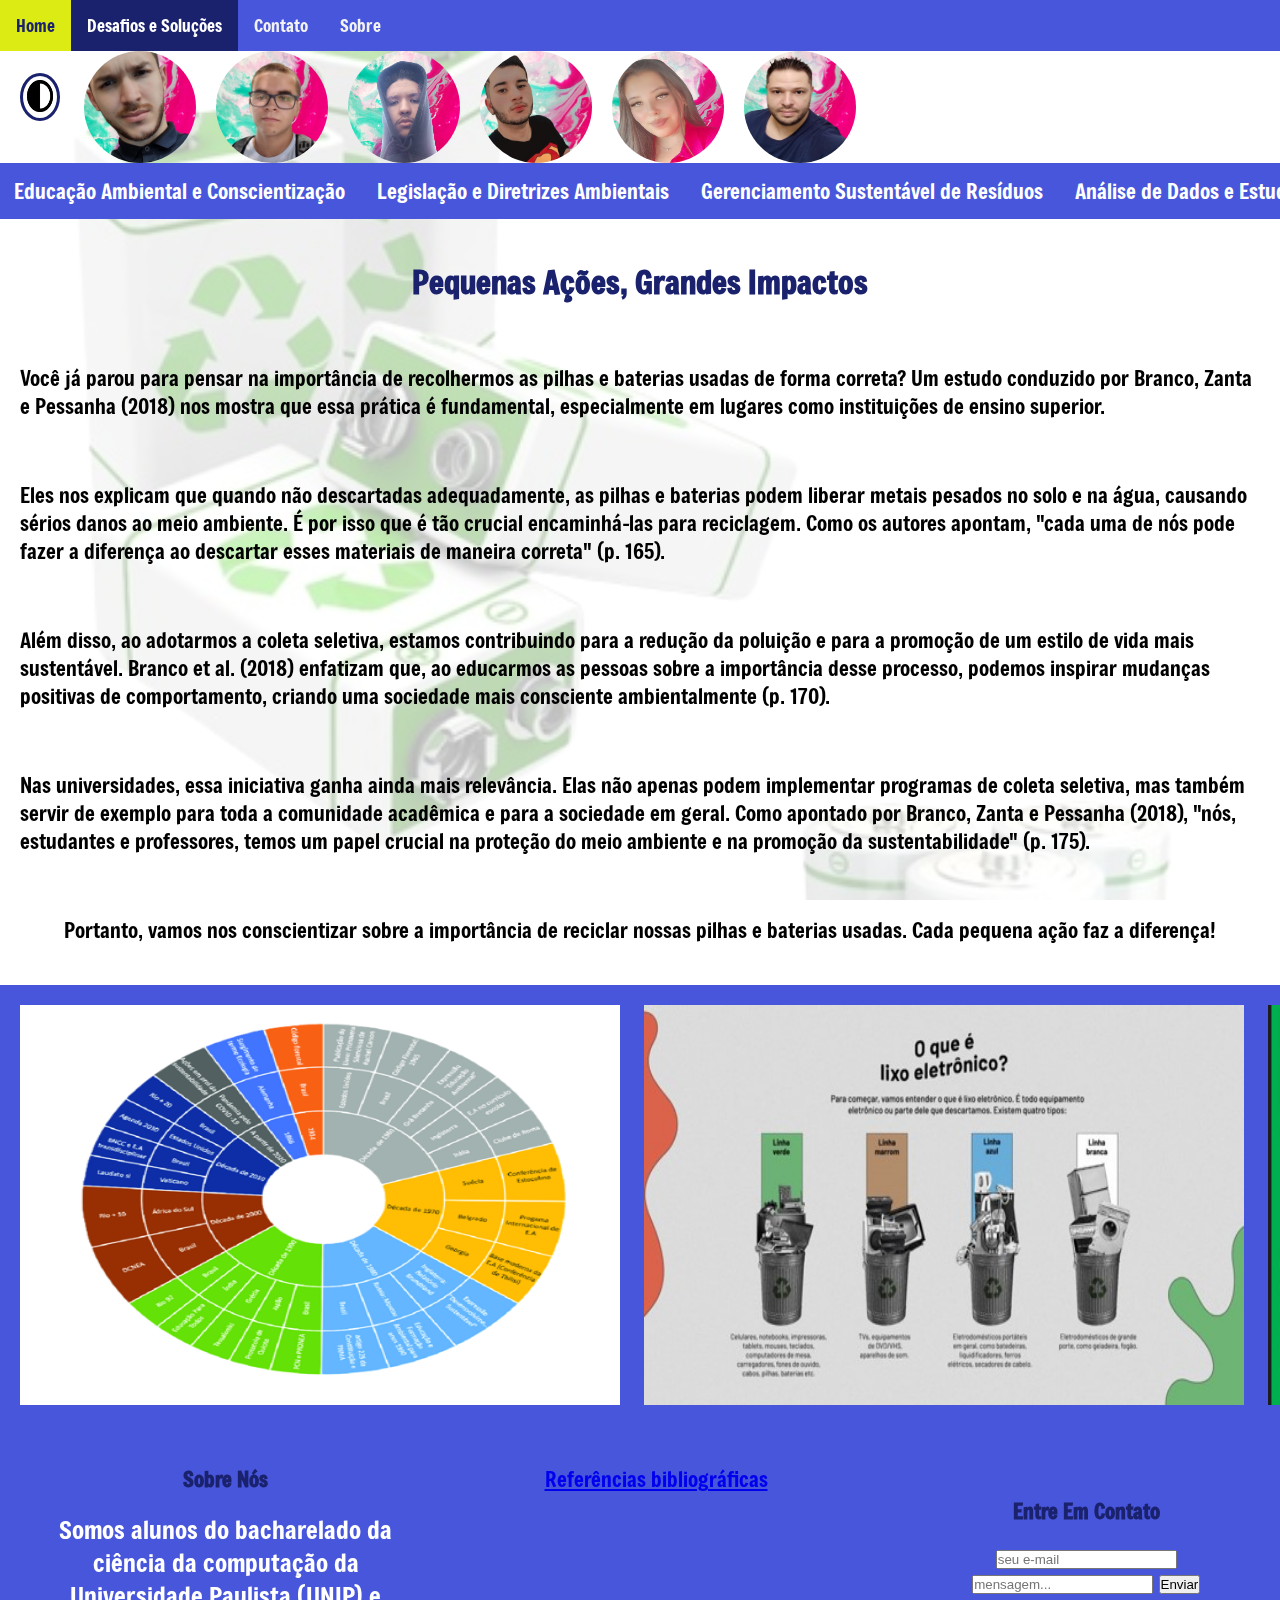
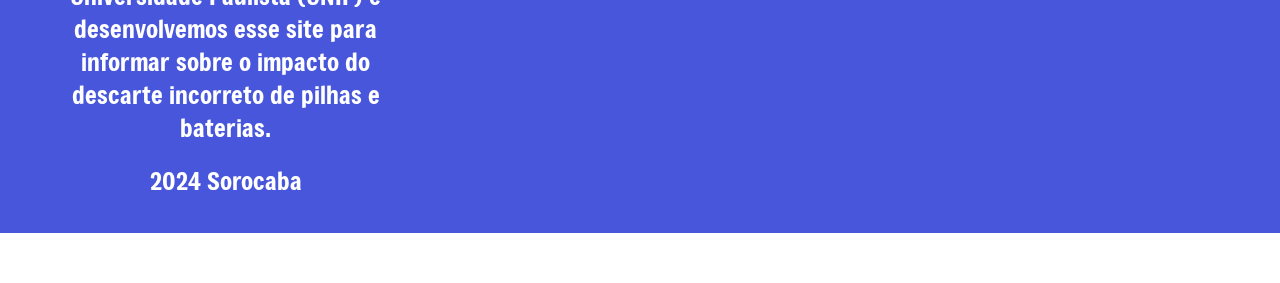
<file: paginas/impacto individual e coletivo.html>
<!DOCTYPE html>
<html lang="pt-br">
<head>
    <!-- Metadados para definições da página -->
    <meta charset="UTF-8">
    <meta http-equiv="X-UA-Compatible" content="IE=edge">
    <meta name="viewport" content="width=device-width, initial-scale=1.0">
    <!-- Título da página -->
    <title>Impacto Individual e Coletivo</title>
    <!-- Link para o arquivo CSS -->
    <link rel="stylesheet" href="https://cdnjs.cloudflare.com/ajax/libs/font-awesome/4.7.0/css/font-awesome.min.css">
    <link rel="stylesheet" href="../css/estilo.css">
    <link rel="shortcut icon" href="../imagens/planeta-terra.png" />
</head>


<div class="aplicacaoModoEscuro">
<body>
<!-- Barra de navegação superior -->
<div class="menuPrincipal" id="novoMenuPrincipal">
  <a href="../index.html">Home</a>
  <a href="desafios e soluções.html" class="pgAtual">Desafios e Soluções</a>
  <a href="contato.html">Contato</a>
  <a href="sobre.html">Sobre</a>
  <a href="javascript:void(0);" class="icone" onclick="funcaoNovoMenuPrincipal()">
  <i class="fa fa-bars"></i>

  </a>
</div>

<button id="btModoEscuro">
  <img id="ImagemBtModoEscuro" src="../imagens/Lua.png" alt="Lua" />
</button>
<img src="../imagens/Rodolfo.jfif" alt="Icone Rodolfo Santos Meira Silva" class="iconePerfil">
<img src="../imagens/Guilherme.jfif" alt="Icone Guilherme Camargo Corrêa" class="iconePerfil">
<img src="../imagens/Sergio.png" alt="Icone Sérgio Antonio Vieira Correa da Silva" class="iconePerfil">
<img src="../imagens/Kaique.png" alt="Icone Kaique Otavio Alves Custodio Dias" class="iconePerfil">
<img src="../imagens/Adrielli.png" alt="Icone Adrielli Cocenço Cleto" class="iconePerfil">
<img src="../imagens/Ricardo.png" alt="Icone Ricardo Augusto de Almeida" class="iconePerfil">

<!-- Menu horizontal com rolagem -->
<div class="menuSegundario">
  <a href="educacao ambiental e conscientizacao.html">Educação Ambiental e Conscientização</a>
  <a href="legislacao e diretrizes ambientais.html">Legislação e Diretrizes Ambientais</a>
  <a href="gerenciamento sustentavel de residuos.html">Gerenciamento Sustentável de Resíduos</a>
  <a href="analise de dados e estudos ambientais.html">Análise de Dados e Estudos Ambientais</a>
  <a href="impacto individual e coletivo.html" class="pgAtual">Impacto Individual e Coletivo</a>
</div>

<!-- Título e descrição para o menu horizontal com rolagem -->
<main>
  <!-- Conteúdo principal -->

    <br><h1>Pequenas Ações, Grandes Impactos</h1><br>
    <p>Você já parou para pensar na importância de recolhermos as pilhas e baterias usadas de forma correta? Um estudo conduzido por Branco, Zanta e Pessanha (2018) nos mostra que essa prática é fundamental, especialmente em lugares como instituições de ensino superior.</p><br>
    <p>Eles nos explicam que quando não descartadas adequadamente, as pilhas e baterias podem liberar metais pesados no solo e na água, causando sérios danos ao meio ambiente. É por isso que é tão crucial encaminhá-las para reciclagem. Como os autores apontam, "cada uma de nós pode fazer a diferença ao descartar esses materiais de maneira correta" (p. 165).</p><br>
    <p>Além disso, ao adotarmos a coleta seletiva, estamos contribuindo para a redução da poluição e para a promoção de um estilo de vida mais sustentável. Branco et al. (2018) enfatizam que, ao educarmos as pessoas sobre a importância desse processo, podemos inspirar mudanças positivas de comportamento, criando uma sociedade mais consciente ambientalmente (p. 170).</p><br>
    <p>Nas universidades, essa iniciativa ganha ainda mais relevância. Elas não apenas podem implementar programas de coleta seletiva, mas também servir de exemplo para toda a comunidade acadêmica e para a sociedade em geral. Como apontado por Branco, Zanta e Pessanha (2018), "nós, estudantes e professores, temos um papel crucial na proteção do meio ambiente e na promoção da sustentabilidade" (p. 175).</p><br>
    <p>Portanto, vamos nos conscientizar sobre a importância de reciclar nossas pilhas e baterias usadas. Cada pequena ação faz a diferença!</p><br>

  </main>

  <div class="menuSegundario-container">
    <img src="../imagens/Figura1.png" alt="Figura 1" width="600" height="400">
    <img src="../imagens/Figura2.jpg" alt="Figura 2" width="600" height="400">
    <img src="../imagens/Figura3.png" alt="Figura 3" width="600" height="400">
    <img src="../imagens/Figura4.png" alt="Figura 4" width="600" height="400">
    <img src="../imagens/Figura5.png" alt="Figura 3" width="600" height="400">
    <img src="../imagens/Figura6.png" alt="Figura 4" width="600" height="400">
  </div>

<!-- Rodapé -->
<footer class="rodape">
  <!-- Informações sobre a equipe -->
  <div class="sobrenos">
    <h4>Sobre Nós</h4>
    <h3>
      Somos alunos do bacharelado da ciência da computação da Universidade
      Paulista (UNIP) e desenvolvemos esse site para informar sobre o
      impacto do descarte incorreto de pilhas e baterias.
    </h3>
    <h3>2024 Sorocaba</h3>
  </div>
  <!-- Referências bibliográficas -->
  <div class="referencia">
    <h3><a href="referencias bibliograficas.html">Referências bibliográficas</a></h3>
  </div>
  <!-- Formulário de contato -->
  <div class="contato">
    <h4>Entre Em Contato</h4>
    <form action="">
      <input
        type="text"
        placeholder="seu e-mail"
      />
      <input
        type="text"
        placeholder="mensagem..."
      />
 <input type="button" value="Enviar" onclick="mostrarMensagem()">
    </form>
  </div>
</footer>

  <script src="../js/script.js"></script>
</div>
</body>
</html>
</file>
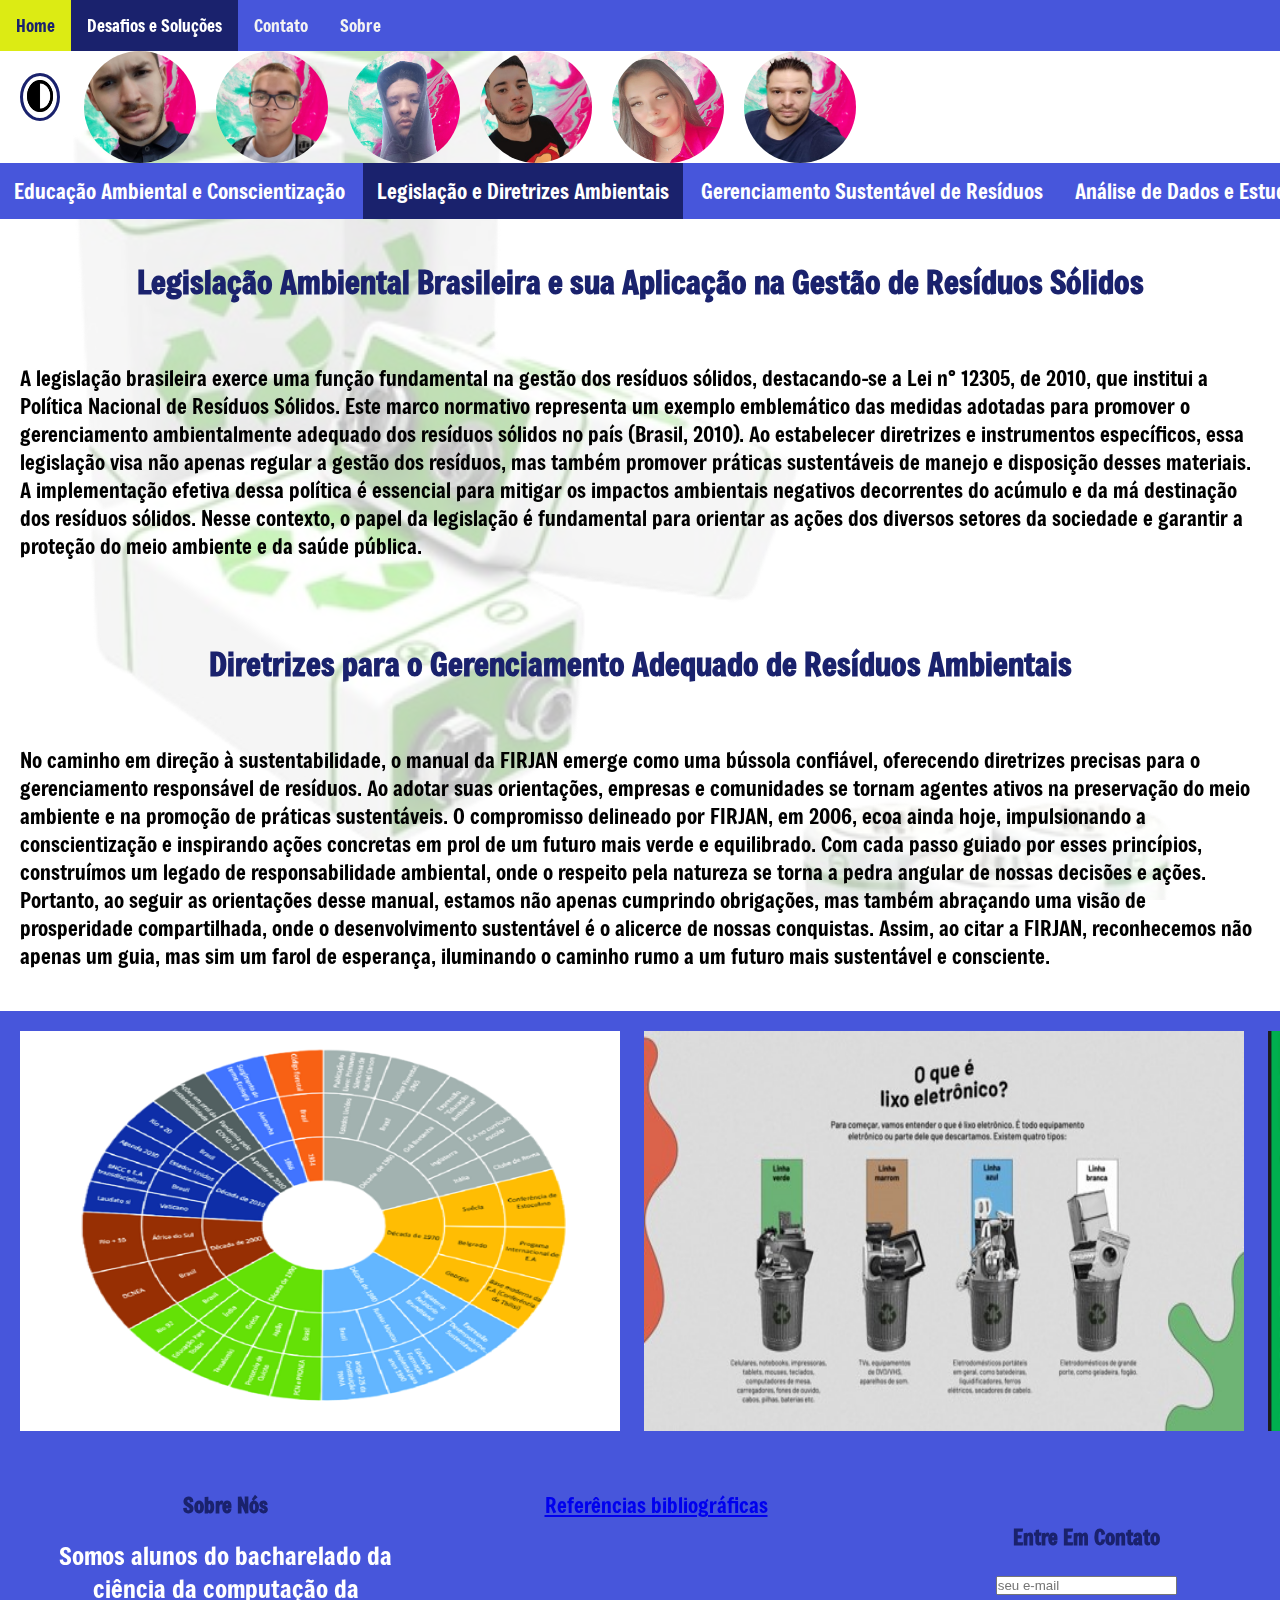
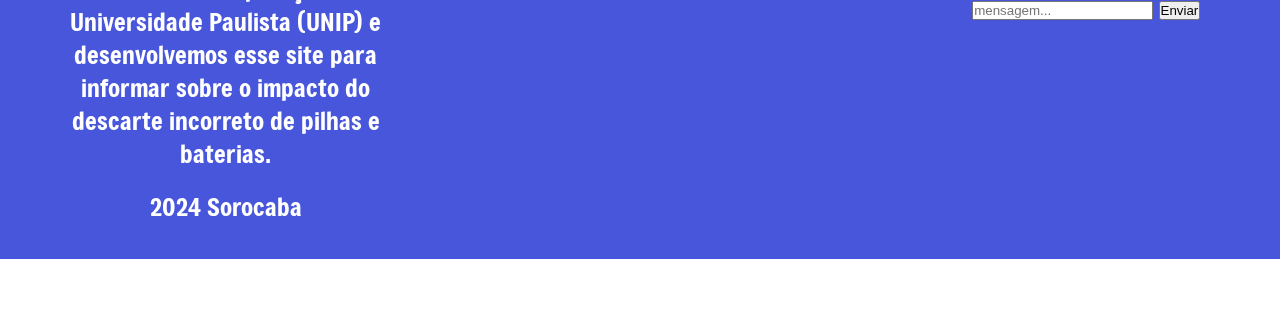
<file: paginas/legislacao e diretrizes ambientais.html>
<!DOCTYPE html>
<html lang="pt-br">
<head>
    <!-- Metadados para definições da página -->
    <meta charset="UTF-8">
    <meta http-equiv="X-UA-Compatible" content="IE=edge">
    <meta name="viewport" content="width=device-width, initial-scale=1.0">
    <!-- Título da página -->
    <title>Legislação e Diretrizes Ambientais</title>
    <!-- Link para o arquivo CSS -->
    <link rel="stylesheet" href="https://cdnjs.cloudflare.com/ajax/libs/font-awesome/4.7.0/css/font-awesome.min.css">
    <link rel="stylesheet" href="../css/estilo.css">
    <link rel="shortcut icon" href="../imagens/planeta-terra.png" />
</head>


<div class="aplicacaoModoEscuro">
<body>
<!-- Barra de navegação superior -->
<div class="menuPrincipal" id="novoMenuPrincipal">
  <a href="../index.html">Home</a>
  <a href="desafios e soluções.html" class="pgAtual">Desafios e Soluções</a>
  <a href="contato.html">Contato</a>
  <a href="sobre.html">Sobre</a>
  <a href="javascript:void(0);" class="icone" onclick="funcaoNovoMenuPrincipal()">
  <i class="fa fa-bars"></i>

  </a>
</div>

<button id="btModoEscuro">
  <img id="ImagemBtModoEscuro" src="../imagens/Lua.png" alt="Lua" />
</button>
<img src="../imagens/Rodolfo.jfif" alt="Icone Rodolfo Santos Meira Silva" class="iconePerfil">
<img src="../imagens/Guilherme.jfif" alt="Icone Guilherme Camargo Corrêa" class="iconePerfil">
<img src="../imagens/Sergio.png" alt="Icone Sérgio Antonio Vieira Correa da Silva" class="iconePerfil">
<img src="../imagens/Kaique.png" alt="Icone Kaique Otavio Alves Custodio Dias" class="iconePerfil">
<img src="../imagens/Adrielli.png" alt="Icone Adrielli Cocenço Cleto" class="iconePerfil">
<img src="../imagens/Ricardo.png" alt="Icone Ricardo Augusto de Almeida" class="iconePerfil">

<!-- Menu horizontal com rolagem -->
<div class="menuSegundario">
  <a href="educacao ambiental e conscientizacao.html">Educação Ambiental e Conscientização</a>
  <a href="legislacao e diretrizes ambientais.html" class="pgAtual">Legislação e Diretrizes Ambientais</a>
  <a href="gerenciamento sustentavel de residuos.html">Gerenciamento Sustentável de Resíduos</a>
  <a href="analise de dados e estudos ambientais.html">Análise de Dados e Estudos Ambientais</a>
  <a href="impacto individual e coletivo.html">Impacto Individual e Coletivo</a>
</div>

<!-- Título e descrição para o menu horizontal com rolagem -->
<main>
  <!-- Conteúdo principal -->

  <br><h1>Legislação Ambiental Brasileira e sua Aplicação na Gestão de Resíduos Sólidos</h1><br>
  <p>A legislação brasileira exerce uma função fundamental na gestão dos resíduos sólidos, destacando-se a Lei n° 12305, de 2010, que institui a Política Nacional de Resíduos Sólidos. Este marco normativo representa um exemplo emblemático das medidas adotadas para promover o gerenciamento ambientalmente adequado dos resíduos sólidos no país (Brasil, 2010). Ao estabelecer diretrizes e instrumentos específicos, essa legislação visa não apenas regular a gestão dos resíduos, mas também promover práticas sustentáveis de manejo e disposição desses materiais. A implementação efetiva dessa política é essencial para mitigar os impactos ambientais negativos decorrentes do acúmulo e da má destinação dos resíduos sólidos. Nesse contexto, o papel da legislação é fundamental para orientar as ações dos diversos setores da sociedade e garantir a proteção do meio ambiente e da saúde pública.</p><br>

  <br><h1>Diretrizes para o Gerenciamento Adequado de Resíduos Ambientais</h1><br>
  <p>No caminho em direção à sustentabilidade, o manual da FIRJAN emerge como uma bússola confiável, oferecendo diretrizes precisas para o gerenciamento responsável de resíduos. Ao adotar suas orientações, empresas e comunidades se tornam agentes ativos na preservação do meio ambiente e na promoção de práticas sustentáveis. O compromisso delineado por FIRJAN, em 2006, ecoa ainda hoje, impulsionando a conscientização e inspirando ações concretas em prol de um futuro mais verde e equilibrado. Com cada passo guiado por esses princípios, construímos um legado de responsabilidade ambiental, onde o respeito pela natureza se torna a pedra angular de nossas decisões e ações. Portanto, ao seguir as orientações desse manual, estamos não apenas cumprindo obrigações, mas também abraçando uma visão de prosperidade compartilhada, onde o desenvolvimento sustentável é o alicerce de nossas conquistas. Assim, ao citar a FIRJAN, reconhecemos não apenas um guia, mas sim um farol de esperança, iluminando o caminho rumo a um futuro mais sustentável e consciente.</p><br>

</main>

<div class="menuSegundario-container">
  <img src="../imagens/Figura1.png" alt="Figura 1" width="600" height="400">
  <img src="../imagens/Figura2.jpg" alt="Figura 2" width="600" height="400">
  <img src="../imagens/Figura3.png" alt="Figura 3" width="600" height="400">
  <img src="../imagens/Figura4.png" alt="Figura 4" width="600" height="400">
  <img src="../imagens/Figura5.png" alt="Figura 3" width="600" height="400">
  <img src="../imagens/Figura6.png" alt="Figura 4" width="600" height="400">
</div>

<!-- Rodapé -->
<footer class="rodape">
  <!-- Informações sobre a equipe -->
  <div class="sobrenos">
    <h4>Sobre Nós</h4>
    <h3>
      Somos alunos do bacharelado da ciência da computação da Universidade
      Paulista (UNIP) e desenvolvemos esse site para informar sobre o
      impacto do descarte incorreto de pilhas e baterias.
    </h3>
    <h3>2024 Sorocaba</h3>
  </div>
  <!-- Referências bibliográficas -->
  <div class="referencia">
    <h3><a href="referencias bibliograficas.html">Referências bibliográficas</a></h3>
  </div>
  <!-- Formulário de contato -->
  <div class="contato">
    <h4>Entre Em Contato</h4>
    <form action="">
      <input
        type="text"
        placeholder="seu e-mail"
      />
      <input
        type="text"
        placeholder="mensagem..."
      />
      <input type="button" value="Enviar" onclick="mostrarMensagem()">
    </form>
  </div>
</footer>

  <script src="../js/script.js"></script>
</div>
</body>
</html>
</file>
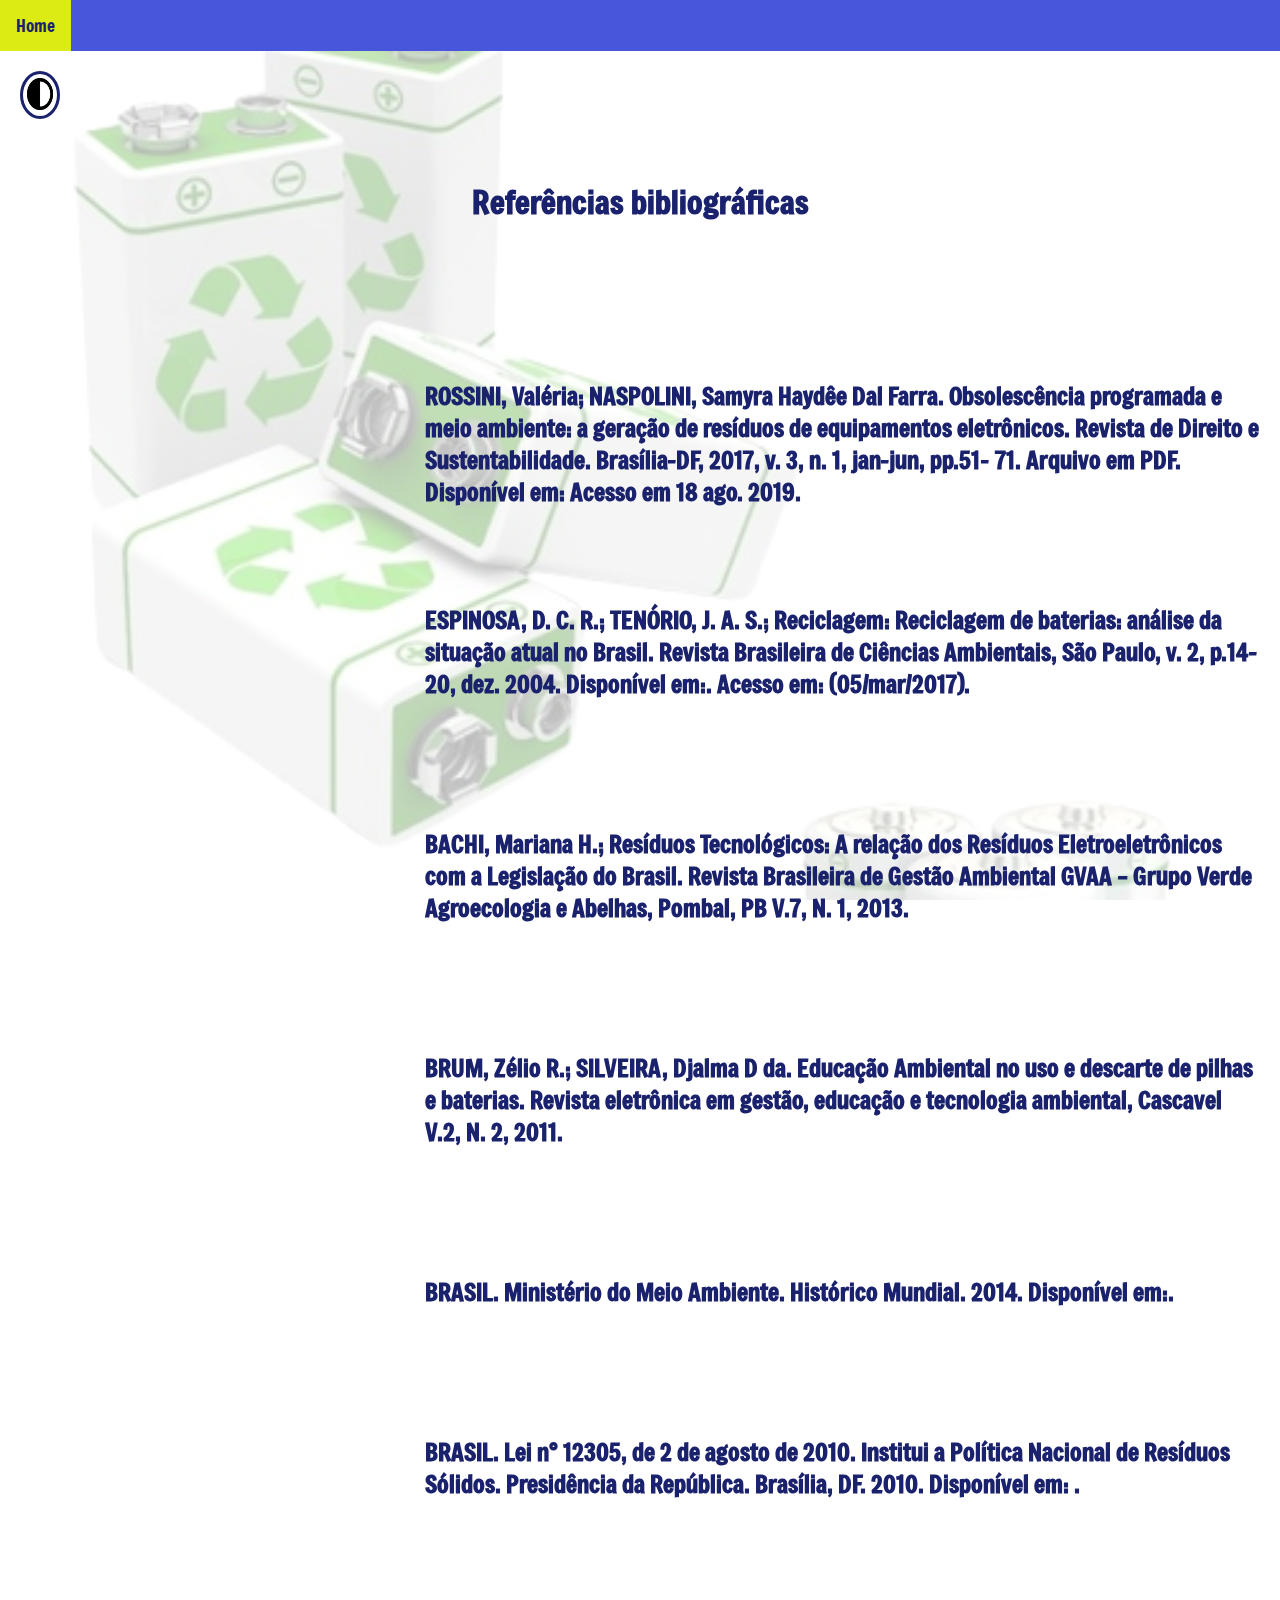
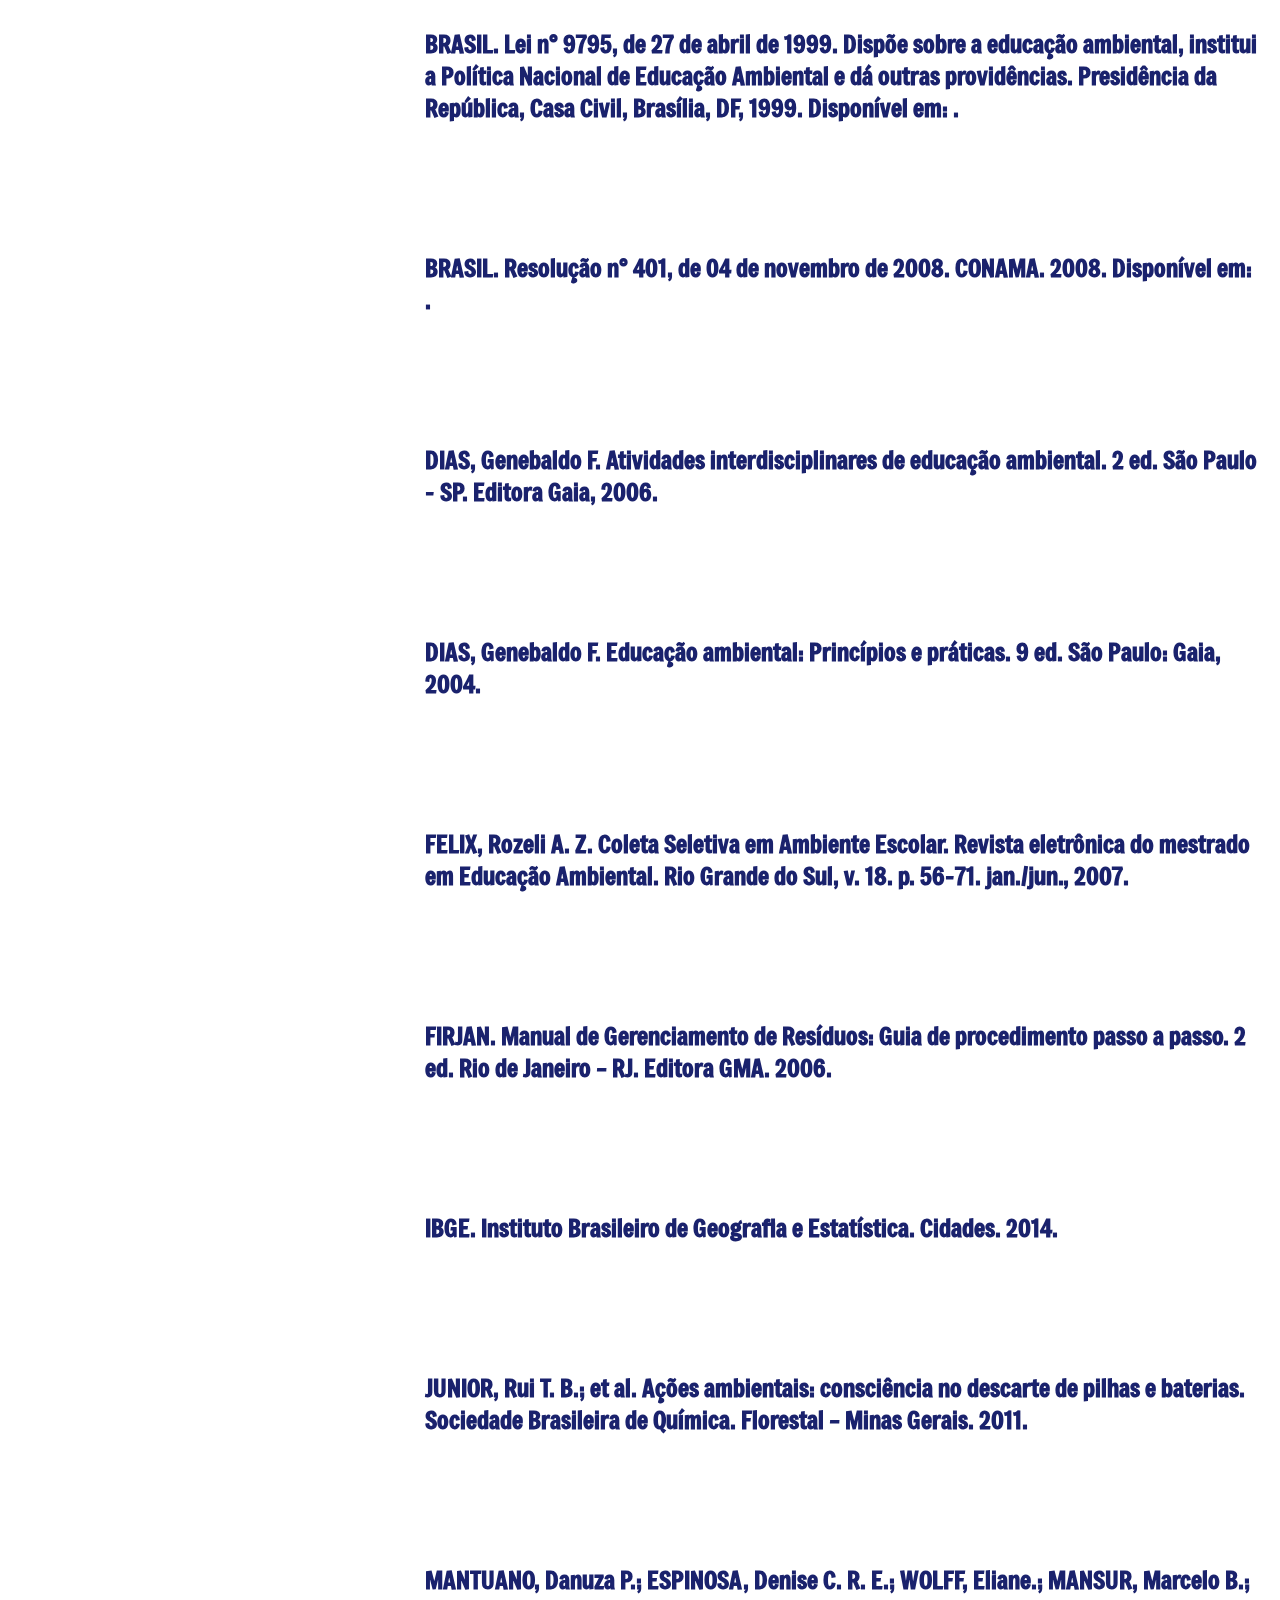
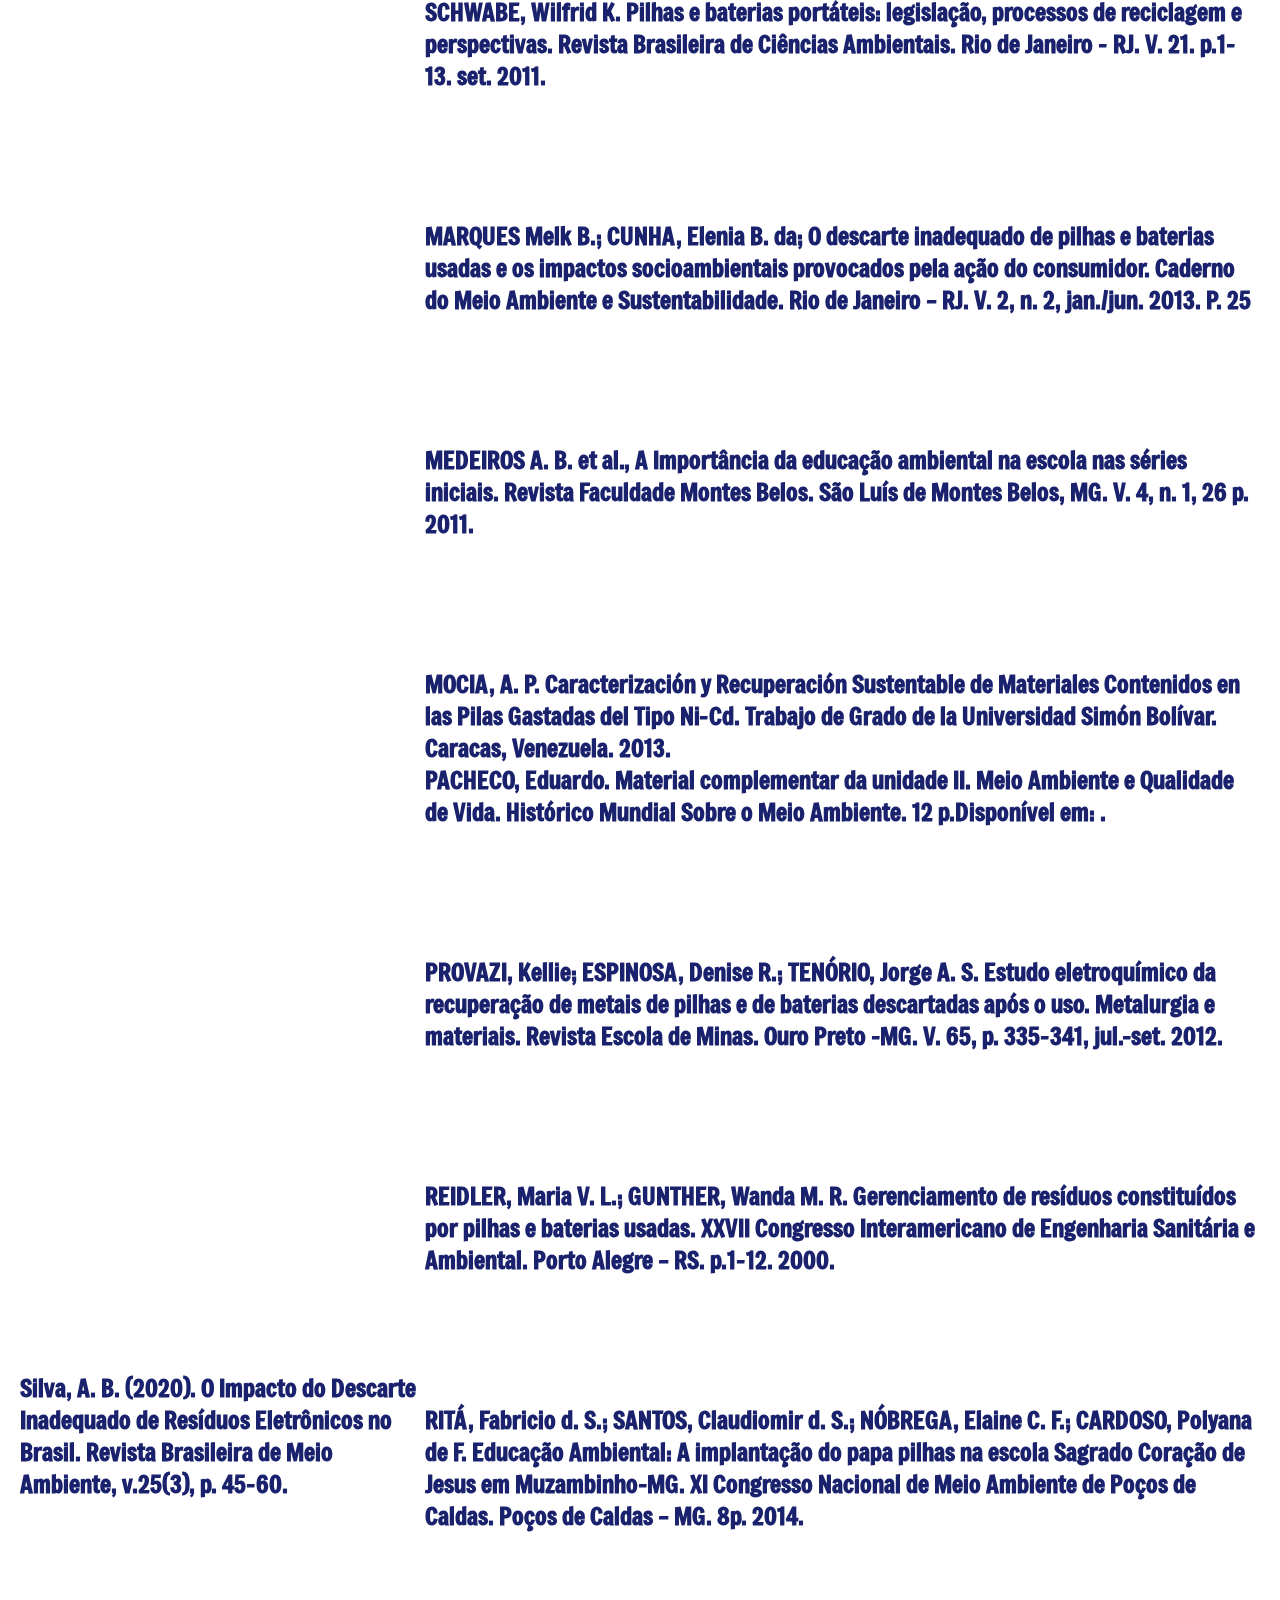
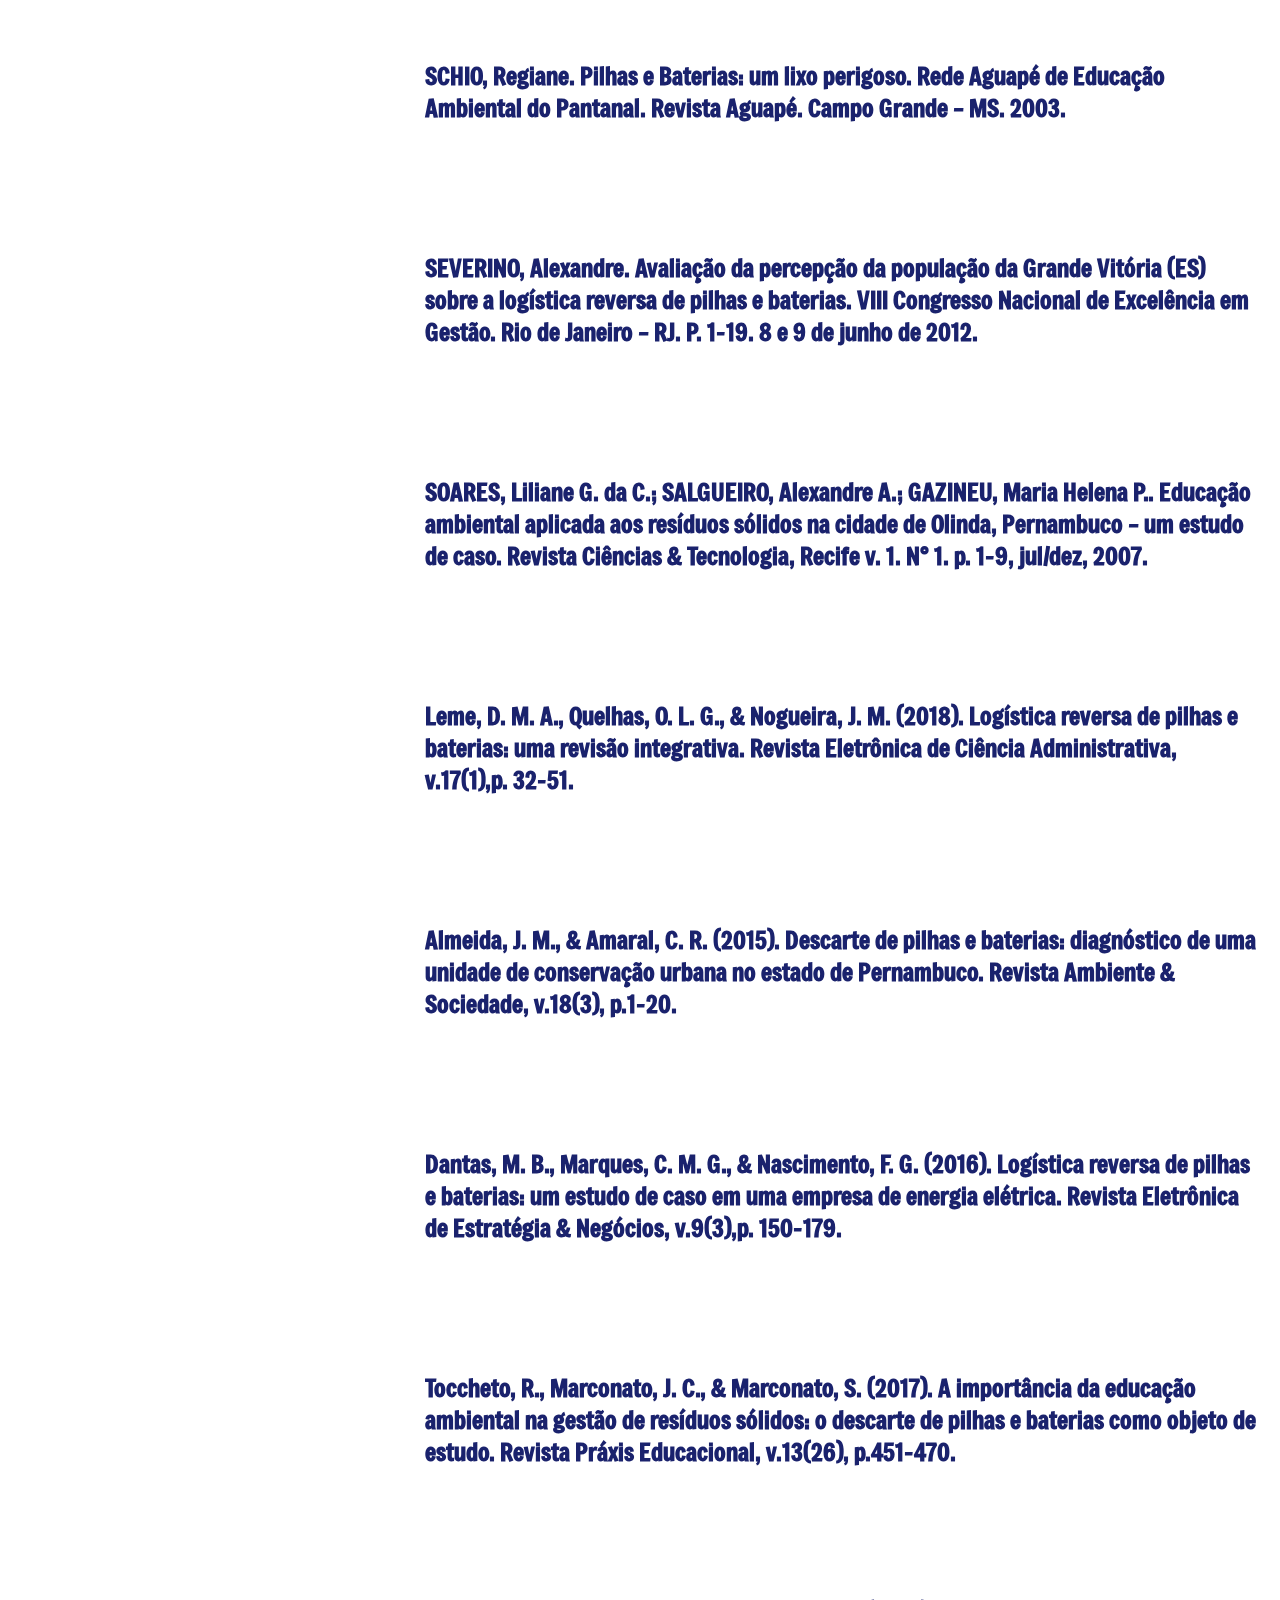
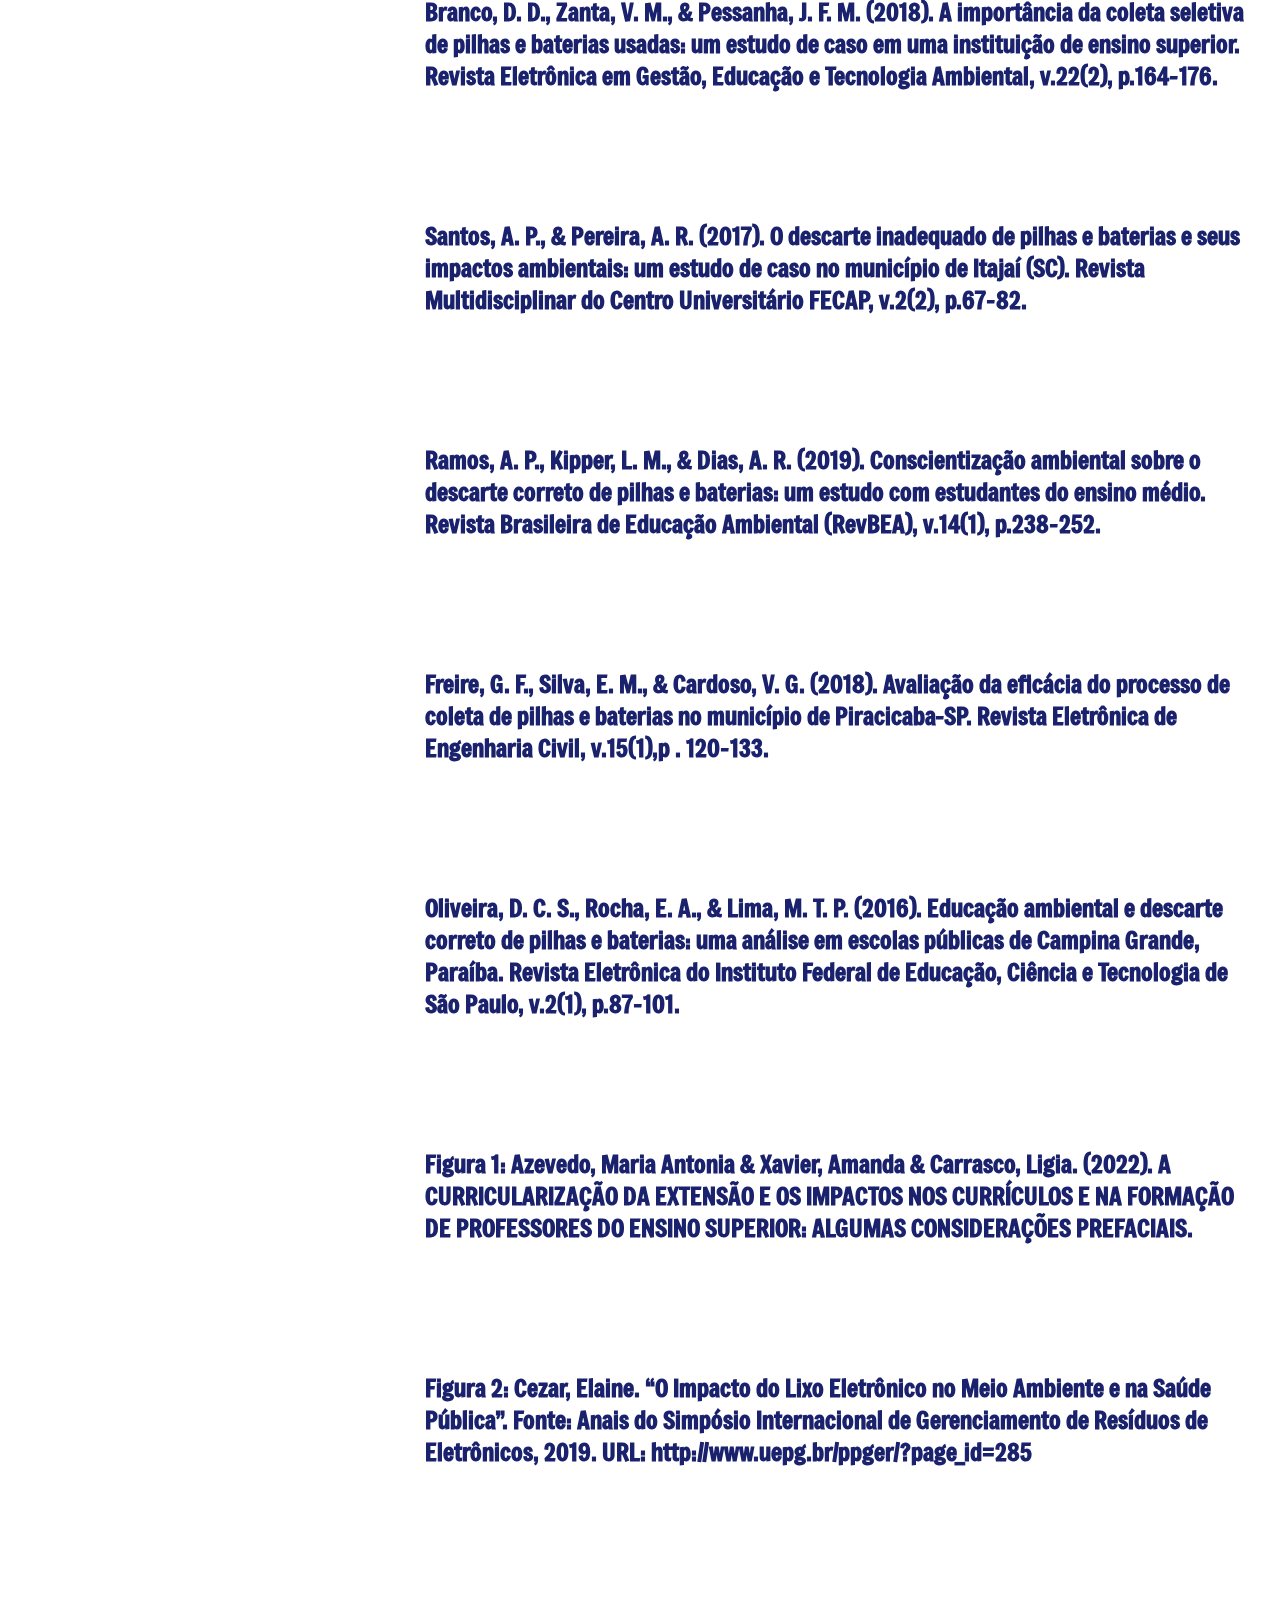
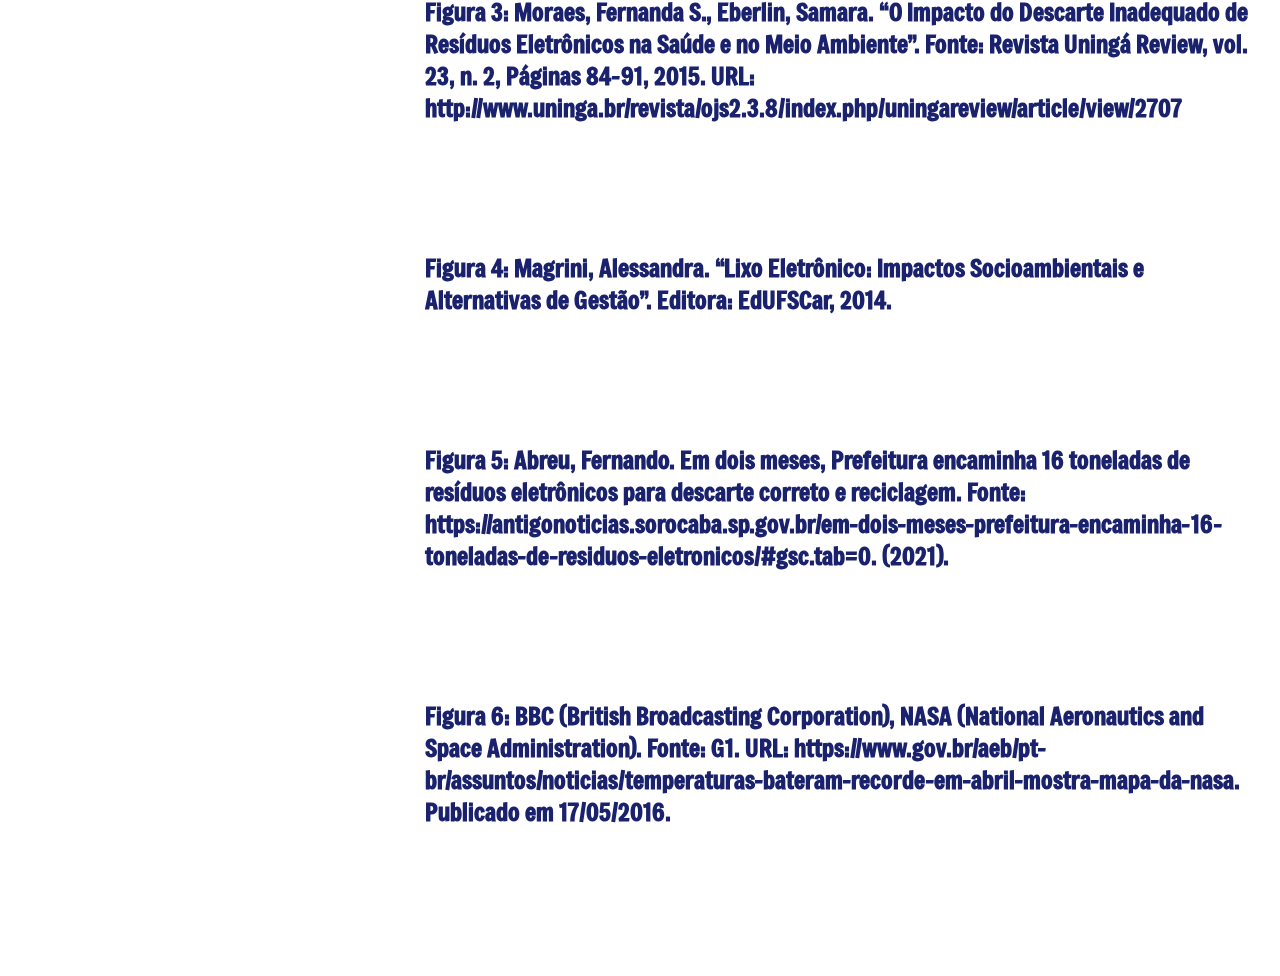
<file: paginas/referencias bibliograficas.html>
<!DOCTYPE html>
<html lang="pt-br">
<head>
    <!-- Metadados para definições da página -->
    <meta charset="UTF-8">
    <meta http-equiv="X-UA-Compatible" content="IE=edge">
    <meta name="viewport" content="width=device-width, initial-scale=1.0">
    <!-- Título da página -->
    <title>Referências bibliográficas</title>
    <!-- Link para o arquivo CSS -->
    <link rel="stylesheet" href="https://cdnjs.cloudflare.com/ajax/libs/font-awesome/4.7.0/css/font-awesome.min.css">
    <link rel="stylesheet" href="../css/estilo.css">
    <link rel="shortcut icon" href="../imagens/planeta-terra.png" />
</head>


<div class="aplicacaoModoEscuro">
<body>
<!-- Barra de navegação superior -->
<div class="menuPrincipal" id="novoMenuPrincipal">
  <a href="../index.html">Home</a>
  <a href="javascript:void(0);" class="icone" onclick="funcaoNovoMenuPrincipal()">
  <i class="fa fa-bars"></i>

  </a>
</div>

<button id="btModoEscuro">
  <img id="ImagemBtModoEscuro" src="../imagens/Lua.png" alt="Lua" />
</button>


<!-- Título e descrição para o menu horizontal com rolagem -->
<main>
  <!-- Conteúdo principal -->

    <br><h1>Referências bibliográficas</h1><br>

    <h2>

<br>      
Silva, A. B. (2020). O Impacto do Descarte Inadequado de Resíduos Eletrônicos no Brasil. Revista Brasileira de Meio Ambiente, v.25(3), p. 45-60. <br<br><br><br><br>
ROSSINI, Valéria; NASPOLINI, Samyra Haydêe Dal Farra. Obsolescência programada e meio ambiente: a geração de resíduos de equipamentos eletrônicos. Revista de Direito e Sustentabilidade. Brasília-DF, 2017, v. 3, n. 1, jan-jun, pp.51- 71. Arquivo em PDF. Disponível em: Acesso em 18 ago. 2019.<br><br><br><br>
ESPINOSA, D. C. R.; TENÓRIO, J. A. S.; Reciclagem: Reciclagem de baterias: análise da situação atual no Brasil. Revista Brasileira de Ciências Ambientais, São Paulo, v. 2, p.14-20, dez. 2004. Disponível em:. Acesso em: (05/mar/2017).<br><br><br><br><br>
BACHI, Mariana H.; Resíduos Tecnológicos: A relação dos Resíduos Eletroeletrônicos com a Legislação do Brasil. Revista Brasileira de Gestão Ambiental GVAA – Grupo Verde Agroecologia e Abelhas, Pombal, PB V.7, N. 1, 2013.<br><br><br><br><br>
BRUM, Zélio R.; SILVEIRA, Djalma D da. Educação Ambiental no uso e descarte de pilhas e baterias. Revista eletrônica em gestão, educação e tecnologia ambiental, Cascavel V.2, N. 2, 2011. <br><br><br><br><br>
BRASIL. Ministério do Meio Ambiente. Histórico Mundial. 2014. Disponível em:<http://www.mma.gov.br/educacaoambiental/politicadeeducacaoambiental/historico-mundial>. <br><br><br><br><br>
BRASIL. Lei n° 12305, de 2 de agosto de 2010. Institui a Política Nacional de Resíduos Sólidos. Presidência da República. Brasília, DF. 2010. Disponível em: <http://www.mma.gov.br/port/conama/legiabre.cfm?codlegi=636>. <br><br><br><br><br>
BRASIL. Lei n° 9795, de 27 de abril de 1999. Dispõe sobre a educação ambiental, institui a Política Nacional de Educação Ambiental e dá outras providências. Presidência da República, Casa Civil, Brasília, DF, 1999. Disponível em: <http://www.planalto.gov.br/ccivil_03/leis/l9795.htm>.<br><br><br><br><br>
BRASIL. Resolução n° 401, de 04 de novembro de 2008. CONAMA. 2008. Disponível em: 
<http://www.mma.gov.br/port/conama/legislacao/CONAMA_RES_CONS_2008_
401.pdf>.<br><br><br><br><br>
DIAS, Genebaldo F. Atividades interdisciplinares de educação ambiental. 2 ed. São Paulo - SP. Editora Gaia, 2006. <br><br><br><br><br>
DIAS, Genebaldo F. Educação ambiental: Princípios e práticas. 9 ed. São Paulo: Gaia, 2004. <br><br><br><br><br>
FELIX, Rozeli A. Z. Coleta Seletiva em Ambiente Escolar. Revista eletrônica do mestrado em Educação Ambiental. Rio Grande do Sul, v. 18. p. 56-71. jan./jun., 2007. <br><br><br><br><br>
FIRJAN. Manual de Gerenciamento de Resíduos: Guia de procedimento passo a passo. 2 ed. Rio de Janeiro – RJ. Editora GMA. 2006. <br><br><br><br><br>
IBGE. Instituto Brasileiro de Geografia e Estatística. Cidades. 2014.<br><br><br><br><br>
JUNIOR, Rui T. B.; et al. Ações ambientais: consciência no descarte de pilhas e baterias. Sociedade Brasileira de Química. Florestal – Minas Gerais. 2011.<br><br><br><br><br>
MANTUANO, Danuza P.; ESPINOSA, Denise C. R. E.; WOLFF, Eliane.; MANSUR, Marcelo B.; SCHWABE, Wilfrid K. Pilhas e baterias portáteis: legislação, processos de reciclagem e perspectivas. Revista Brasileira de Ciências Ambientais. Rio de Janeiro - RJ. V. 21. p.1-13. set. 2011.<br><br><br><br><br>
MARQUES Melk B.; CUNHA, Elenia B. da; O descarte inadequado de pilhas e baterias usadas e os impactos socioambientais provocados pela ação do consumidor. Caderno do Meio Ambiente e Sustentabilidade. Rio de Janeiro – RJ. V. 2, n. 2, jan./jun. 2013. P. 25 <br><br><br><br><br>
MEDEIROS A. B. et al., A Importância da educação ambiental na escola nas séries iniciais. Revista Faculdade Montes Belos. São Luís de Montes Belos, MG. V. 4, n. 1, 26 p. 2011.<br><br><br><br><br>
MOCIA, A. P. Caracterización y Recuperación Sustentable de Materiales Contenidos en las Pilas Gastadas del Tipo Ni-Cd. Trabajo de Grado de la Universidad Simón Bolívar. Caracas, Venezuela. 2013. <br>
PACHECO, Eduardo. Material complementar da unidade II. Meio Ambiente e Qualidade de Vida. Histórico Mundial Sobre o Meio Ambiente. 12 p.Disponível em:  <http://www.simonsen.br/aulasvirtuais/material/3880_texto_complementar_unidade_ii-_meio_ambiente.pdf>.<br><br><br><br><br>
PROVAZI, Kellie; ESPINOSA, Denise R.; TENÓRIO, Jorge A. S. Estudo eletroquímico da recuperação de metais de pilhas e de baterias descartadas após o uso. Metalurgia e materiais. Revista Escola de Minas. Ouro Preto -MG. V. 65, p. 335-341, jul.-set. 2012.<br><br><br><br><br>
REIDLER, Maria V. L.; GUNTHER, Wanda M. R. Gerenciamento de resíduos constituídos por pilhas e baterias usadas. XXVII Congresso Interamericano de Engenharia Sanitária e Ambiental. Porto Alegre – RS. p.1-12. 2000.<br><br><br><br><br>
RITÁ, Fabricio d. S.; SANTOS, Claudiomir d. S.; NÓBREGA, Elaine C. F.; CARDOSO, Polyana de F. Educação Ambiental: A implantação do papa pilhas na escola Sagrado Coração de Jesus em Muzambinho-MG. XI Congresso Nacional de Meio Ambiente de Poços de Caldas. Poços de Caldas – MG. 8p. 2014. <br><br><br><br><br>
SCHIO, Regiane. Pilhas e Baterias: um lixo perigoso. Rede Aguapé de Educação Ambiental do Pantanal. Revista Aguapé. Campo Grande – MS. 2003. <br><br><br><br><br>
SEVERINO, Alexandre. Avaliação da percepção da população da Grande Vitória (ES) sobre a logística reversa de pilhas e baterias. VIII Congresso Nacional de Excelência em Gestão. Rio de Janeiro – RJ. P. 1-19. 8 e 9 de junho de 2012. <br><br><br><br><br>
SOARES, Liliane G. da C.; SALGUEIRO, Alexandre A.; GAZINEU, Maria Helena P.. Educação ambiental aplicada aos resíduos sólidos na cidade de Olinda, Pernambuco – um estudo de caso. Revista Ciências & Tecnologia, Recife v. 1. N° 1. p. 1-9, jul/dez, 2007.<br><br><br><br><br>
Leme, D. M. A., Quelhas, O. L. G., & Nogueira, J. M. (2018). Logística reversa de pilhas e baterias: uma revisão integrativa. Revista Eletrônica de Ciência Administrativa, v.17(1),p. 32-51.<br><br><br><br><br>
Almeida, J. M., & Amaral, C. R. (2015). Descarte de pilhas e baterias: diagnóstico de uma unidade de conservação urbana no estado de Pernambuco. Revista Ambiente & Sociedade, v.18(3), p.1-20.<br><br><br><br><br>
Dantas, M. B., Marques, C. M. G., & Nascimento, F. G. (2016). Logística reversa de pilhas e baterias: um estudo de caso em uma empresa de energia elétrica. Revista Eletrônica de Estratégia & Negócios, v.9(3),p. 150-179.<br><br><br><br><br>
Toccheto, R., Marconato, J. C., & Marconato, S. (2017). A importância da educação ambiental na gestão de resíduos sólidos: o descarte de pilhas e baterias como objeto de estudo. Revista Práxis Educacional, v.13(26), p.451-470.<br><br><br><br><br>
Branco, D. D., Zanta, V. M., & Pessanha, J. F. M. (2018). A importância da coleta seletiva de pilhas e baterias usadas: um estudo de caso em uma instituição de ensino superior. Revista Eletrônica em Gestão, Educação e Tecnologia Ambiental, v.22(2), p.164-176.<br><br><br><br><br>
Santos, A. P., & Pereira, A. R. (2017). O descarte inadequado de pilhas e baterias e seus impactos ambientais: um estudo de caso no município de Itajaí (SC). Revista Multidisciplinar do Centro Universitário FECAP, v.2(2), p.67-82.<br><br><br><br><br>
Ramos, A. P., Kipper, L. M., & Dias, A. R. (2019). Conscientização ambiental sobre o descarte correto de pilhas e baterias: um estudo com estudantes do ensino médio. Revista Brasileira de Educação Ambiental (RevBEA), v.14(1), p.238-252.<br><br><br><br><br>
Freire, G. F., Silva, E. M., & Cardoso, V. G. (2018). Avaliação da eficácia do processo de coleta de pilhas e baterias no município de Piracicaba-SP. Revista Eletrônica de Engenharia Civil, v.15(1),p	. 120-133.<br><br><br><br><br>
Oliveira, D. C. S., Rocha, E. A., & Lima, M. T. P. (2016). Educação ambiental e descarte correto de pilhas e baterias: uma análise em escolas públicas de Campina Grande, Paraíba. Revista Eletrônica do Instituto Federal de Educação, Ciência e Tecnologia de São Paulo, v.2(1), p.87-101.<br><br><br><br><br>
Figura 1: Azevedo, Maria Antonia & Xavier, Amanda & Carrasco, Ligia. (2022). A CURRICULARIZAÇÃO DA EXTENSÃO E OS IMPACTOS NOS CURRÍCULOS E NA FORMAÇÃO DE PROFESSORES DO ENSINO SUPERIOR: ALGUMAS CONSIDERAÇÕES PREFACIAIS.<br><br><br><br><br>
Figura 2: Cezar, Elaine. “O Impacto do Lixo Eletrônico no Meio Ambiente e na Saúde Pública”. Fonte: Anais do Simpósio Internacional de Gerenciamento de Resíduos de Eletrônicos, 2019.  URL: http://www.uepg.br/ppger/?page_id=285<br><br><br><br><br>
Figura 3: Moraes, Fernanda S., Eberlin, Samara. “O Impacto do Descarte Inadequado de Resíduos Eletrônicos na Saúde e no Meio Ambiente”. Fonte: Revista Uningá Review, vol. 23, n. 2, Páginas 84-91, 2015. URL: http://www.uninga.br/revista/ojs2.3.8/index.php/uningareview/article/view/2707<br><br><br><br><br>
Figura 4: Magrini, Alessandra. “Lixo Eletrônico: Impactos Socioambientais e Alternativas de Gestão”. Editora: EdUFSCar, 2014. <br><br><br><br><br>
Figura 5: Abreu, Fernando. Em dois meses, Prefeitura encaminha 16 toneladas de resíduos eletrônicos para descarte correto e reciclagem. Fonte: https://antigonoticias.sorocaba.sp.gov.br/em-dois-meses-prefeitura-encaminha-16-toneladas-de-residuos-eletronicos/#gsc.tab=0. (2021).<br><br><br><br><br>
Figura 6: BBC (British Broadcasting Corporation), NASA (National Aeronautics and Space Administration). Fonte: G1. URL: 
https://www.gov.br/aeb/pt-br/assuntos/noticias/temperaturas-bateram-recorde-em-abril-mostra-mapa-da-nasa. Publicado em 17/05/2016.<br><br><br><br><br>
    </h2>

  </main>



  <script src="../js/script.js"></script>
</div>
</body>
</html>
</file>
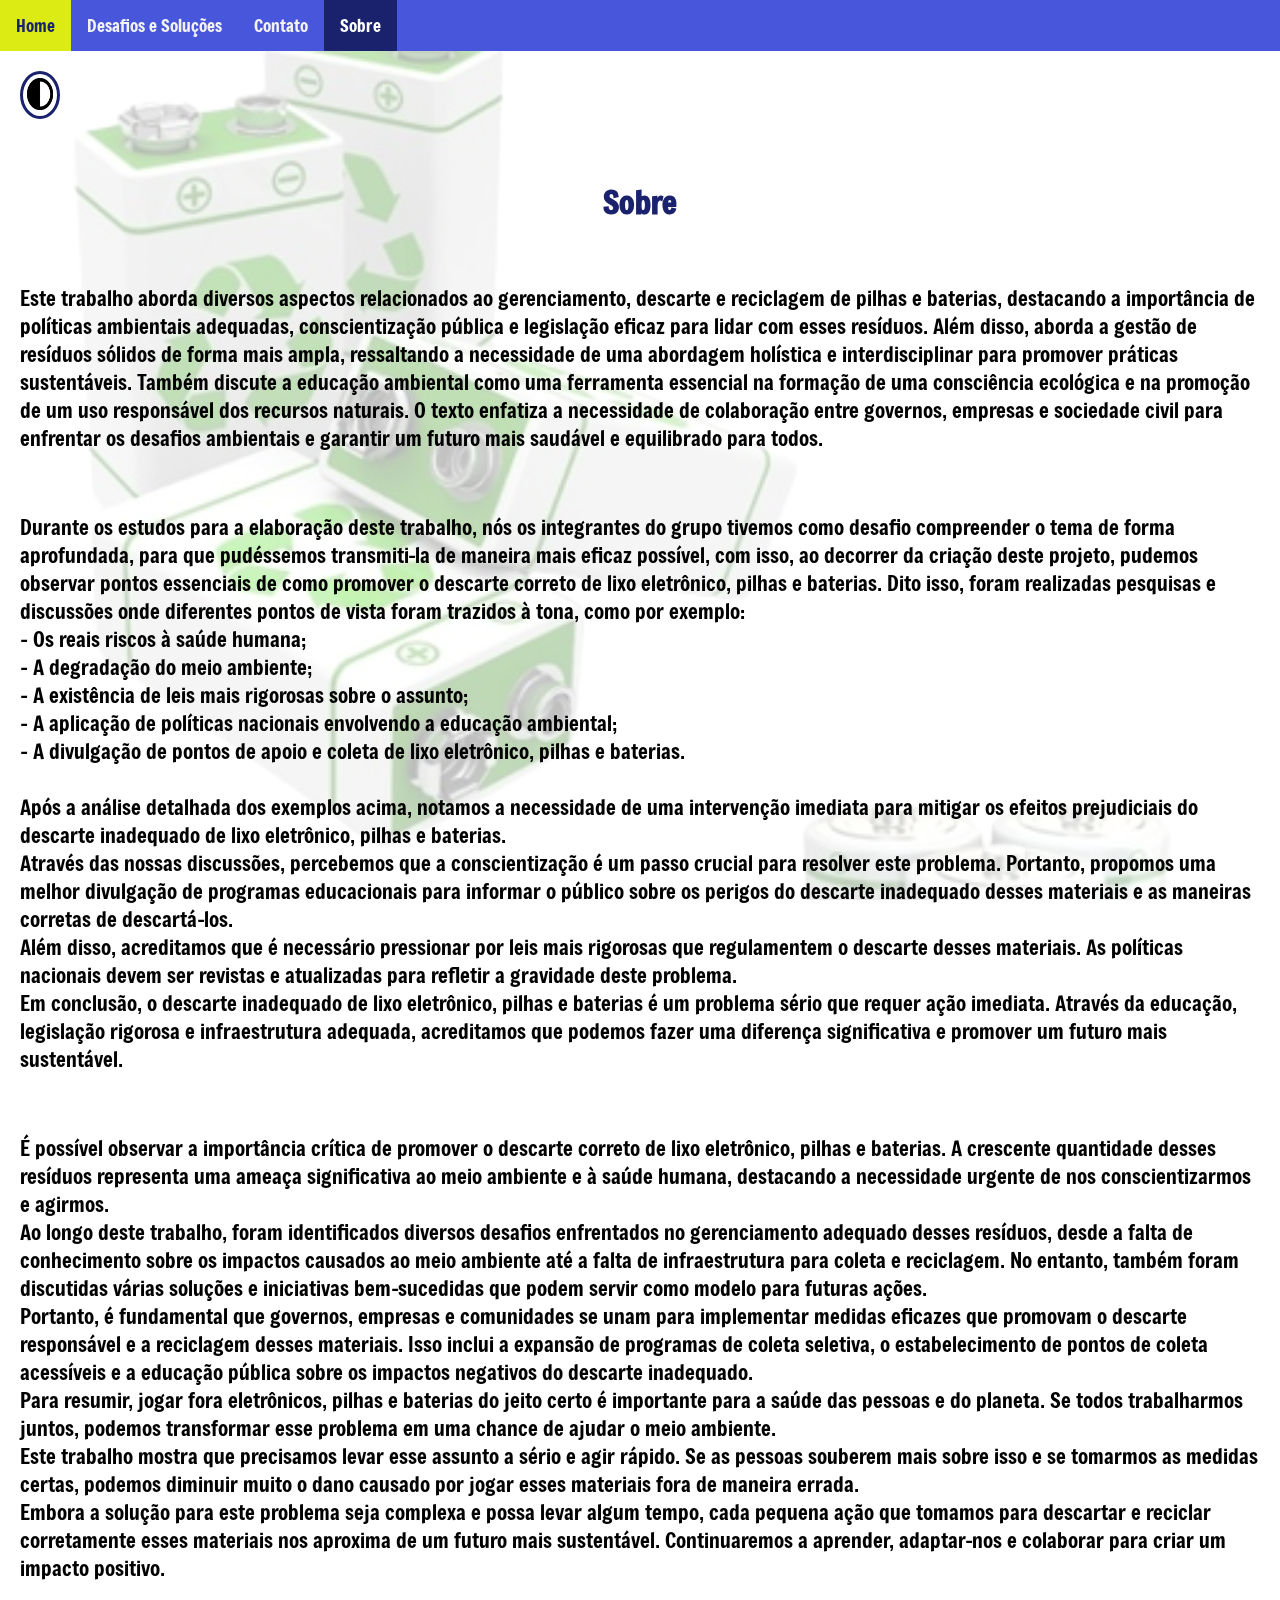
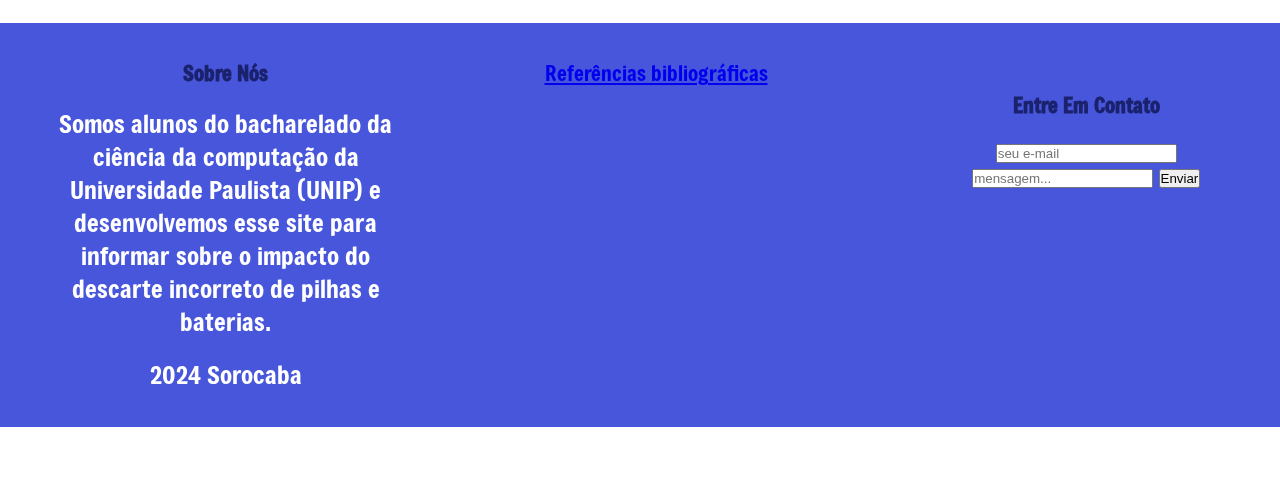
<file: paginas/sobre.html>
<!DOCTYPE html>
<html lang="pt-br">
<head>
    <!-- Metadados para definições da página -->
    <meta charset="UTF-8">
    <meta http-equiv="X-UA-Compatible" content="IE=edge">
    <meta name="viewport" content="width=device-width, initial-scale=1.0">
    <!-- Título da página -->
    <title>Sobre</title>
    <!-- Link para o arquivo CSS -->
    <link rel="stylesheet" href="https://cdnjs.cloudflare.com/ajax/libs/font-awesome/4.7.0/css/font-awesome.min.css">
    <link rel="stylesheet" href="../css/estilo.css">
    <link rel="shortcut icon" href="../imagens/planeta-terra.png" />
</head>

<div class="aplicacaoModoEscuro">
<body>
<!-- Barra de navegação superior -->
<div class="menuPrincipal" id="novoMenuPrincipal">
  <a href="../index.html">Home</a>
  <a href="desafios e soluções.html">Desafios e Soluções</a>
  <a href="contato.html">Contato</a>
  <a href="sobre.html" class="pgAtual">Sobre</a>
  <a href="javascript:void(0);" class="icone" onclick="funcaoNovoMenuPrincipal()">
  <i class="fa fa-bars"></i>

  </a>

</div>
<button id="btModoEscuro">
  <img id="ImagemBtModoEscuro" src="../imagens/Lua.png" alt="Lua" />
</button>

<!-- Título e descrição para o menu horizontal com rolagem -->
<main>
  <!-- Conteúdo principal -->

    <br><h1>Sobre</h1><br>
    <p>Este trabalho aborda diversos aspectos relacionados ao gerenciamento, descarte e reciclagem de pilhas e baterias, destacando a importância de políticas ambientais adequadas, conscientização pública e legislação eficaz para lidar com esses resíduos. Além disso, aborda a gestão de resíduos sólidos de forma mais ampla, ressaltando a necessidade de uma abordagem holística e interdisciplinar para promover práticas sustentáveis. Também discute a educação ambiental como uma ferramenta essencial na formação de uma consciência ecológica e na promoção de um uso responsável dos recursos naturais. O texto enfatiza a necessidade de colaboração entre governos, empresas e sociedade civil para enfrentar os desafios ambientais e garantir um futuro mais saudável e equilibrado para todos.</p><br>
    <p>Durante os estudos para a elaboração deste trabalho, nós os integrantes do grupo tivemos como desafio compreender o tema de forma aprofundada, para que pudéssemos transmiti-la de maneira mais eficaz possível, com isso, ao decorrer da criação deste projeto, pudemos observar pontos essenciais de como promover o descarte correto de lixo eletrônico, pilhas e baterias. Dito isso, foram realizadas pesquisas e discussões onde diferentes pontos de vista foram trazidos à tona, como por exemplo: <br>
      -	Os reais riscos à saúde humana;<br>
      -	A degradação do meio ambiente;<br>
      -	A existência de leis mais rigorosas sobre o assunto;<br>
      -	A aplicação de políticas nacionais envolvendo a educação ambiental;<br> 
      -	A divulgação de pontos de apoio e coleta de lixo eletrônico, pilhas e baterias. <br><br>
      Após a análise detalhada dos exemplos acima, notamos a necessidade de uma intervenção imediata para mitigar os efeitos prejudiciais do descarte inadequado de lixo eletrônico, pilhas e baterias. <br>
      Através das nossas discussões, percebemos que a conscientização é um passo crucial para resolver este problema. Portanto, propomos uma melhor divulgação de programas educacionais para informar o público sobre os perigos do descarte inadequado desses materiais e as maneiras corretas de descartá-los. <br>
      Além disso, acreditamos que é necessário pressionar por leis mais rigorosas que regulamentem o descarte desses materiais. As políticas nacionais devem ser revistas e atualizadas para refletir a gravidade deste problema. <br>
      Em conclusão, o descarte inadequado de lixo eletrônico, pilhas e baterias é um problema sério que requer ação imediata. Através da educação, legislação rigorosa e infraestrutura adequada, acreditamos que podemos fazer uma diferença significativa e promover um futuro mais sustentável. 
      </p><br>
    <p>É possível observar a importância crítica de promover o descarte correto de lixo eletrônico, pilhas e baterias. A crescente quantidade desses resíduos representa uma ameaça significativa ao meio ambiente e à saúde humana, destacando a necessidade urgente de nos conscientizarmos e agirmos. <br>
      Ao longo deste trabalho, foram identificados diversos desafios enfrentados no gerenciamento adequado desses resíduos, desde a falta de conhecimento sobre os impactos causados ao meio ambiente até a falta de infraestrutura para coleta e reciclagem. No entanto, também foram discutidas várias soluções e iniciativas bem-sucedidas que podem servir como modelo para futuras ações. <br>
      Portanto, é fundamental que governos, empresas e comunidades se unam para implementar medidas eficazes que promovam o descarte responsável e a reciclagem desses materiais. Isso inclui a expansão de programas de coleta seletiva, o estabelecimento de pontos de coleta acessíveis e a educação pública sobre os impactos negativos do descarte inadequado. <br>
      Para resumir, jogar fora eletrônicos, pilhas e baterias do jeito certo é importante para a saúde das pessoas e do planeta. Se todos trabalharmos juntos, podemos transformar esse problema em uma chance de ajudar o meio ambiente. <br>
      Este trabalho mostra que precisamos levar esse assunto a sério e agir rápido. Se as pessoas souberem mais sobre isso e se tomarmos as medidas certas, podemos diminuir muito o dano causado por jogar esses materiais fora de maneira errada. <br>
      Embora a solução para este problema seja complexa e possa levar algum tempo, cada pequena ação que tomamos para descartar e reciclar corretamente esses materiais nos aproxima de um futuro mais sustentável. Continuaremos a aprender, adaptar-nos e colaborar para criar um impacto positivo.  
      </p><br>
  </main>


<!-- Rodapé -->
<footer class="rodape">
  <!-- Informações sobre a equipe -->
  <div class="sobrenos">
    <h4>Sobre Nós</h4>
    <h3>
      Somos alunos do bacharelado da ciência da computação da Universidade
      Paulista (UNIP) e desenvolvemos esse site para informar sobre o
      impacto do descarte incorreto de pilhas e baterias.
    </h3>
    <h3>2024 Sorocaba</h3>
  </div>
  <!-- Referências bibliográficas -->
  <div class="referencia">
    <h3><a href="referencias bibliograficas.html">Referências bibliográficas</a></h3>
  </div>
  <!-- Formulário de contato -->
  <div class="contato">
    <h4>Entre Em Contato</h4>
    <form action="">
      <input
        type="text"
        placeholder="seu e-mail"
      />
      <input
        type="text"
        placeholder="mensagem..."
      />
      <input type="button" value="Enviar" onclick="mostrarMensagem()">
    </form>
  </div>
</footer>

  <script src="../js/script.js"></script>
</div>
</body>
</html>
</file>
<file: css/estilo.css>
@font-face {
  font-family: freeman; /* Define a fonte personalizada chamada "freeman" */
  src: url(../fontes/Freeman-Regular.ttf); /* Especifica o caminho da fonte */
}

* {
  margin: 0; /* Elimina margens padrão para todos os elementos */
  padding: 0; /* Elimina padding padrão para todos os elementos */
}

/* Estilos para o corpo */
body {
  font-family: freeman; /* Define a família de fontes para o corpo */
}

body::before {
  content: " "; /* Adiciona um conteúdo vazio antes do corpo */
  position: fixed; /* Posiciona de forma fixa */
  width: 100%; /* Largura 100% do viewport */
  height: 100%; /* Altura 100% do viewport */
  opacity: 0.3; /* Opacidade de 0.3 */
  z-index: -1; /* Z-index -1 para colocar atrás de outros elementos */
  background-size: 100%; /* Tamanho do fundo 100% */
  background-image: url(../imagens/imagem-de-fundo.png); /* Imagem de fundo */
}

/* Estilos para cabeçalhos e parágrafos */
h1, h2, h3, h4, p {
  display: flex; /* Torna os cabeçalhos e parágrafos contêineres flexíveis */
  justify-content: center; /* Centraliza horizontalmente */
  align-items: center; /* Centraliza verticalmente */
  font-family: freeman; /* Define a família de fontes */
  margin: 20px; /* Margem de 20px para todos os lados */
} 

/* Estilo específico para h6 */
h6 {
  margin: 20px; /* Margem de 20px */
}

/* Estilos de cor para cabeçalhos */
h1, h2, h4 {
  color: #1a226d; /* Cor azul escura */
}

/* Estilos de cor para h3 */
h3 {
  color: rgb(255, 255, 255); /* Cor branca */
  font-weight: 100; /* Peso da fonte 100 */
}

/* Estilos para parágrafos */
p {
  font-family: freeman; /* Define a família de fontes */
  font-size: 1.3rem; /* Tamanho da fonte */
  text-align: left; /* Alinhamento à esquerda */
}

/* Estilos para links */
a {
  font-family: freeman; /* Define a família de fontes */
  font-size: 1.3rem; /* Tamanho da fonte */
  font-weight: 100; /* Peso da fonte 100 */
}

/* Estilos para a navegação superior */
.menuPrincipal {
  overflow: hidden; /* Esconde o conteúdo que transborda */
  background-color: #4756db; /* Cor de fundo */
}

/* Estilos para os itens de navegação */
.menuPrincipal a {
  float: left; /* Alinha os itens à esquerda */
  display: block; /* Transforma os links em elementos de bloco */
  color: #f2f2f2; /* Cor do texto */
  text-align: center; /* Alinhamento do texto */
  padding: 14px 16px; /* Espaçamento interno */
  text-decoration: none; /* Remove a decoração */
  font-size: 17px; /* Tamanho da fonte */
}

/* Estilos de hover para links */
a:hover {
  background-color: #dceb14; /* Cor de fundo ao passar o mouse */
  ;
  color: #1a226d; /* Cor do texto ao passar o mouse */
}

/* Estilo para link da página atual */
a.pgAtual {
  background-color: #1a226d; /* Cor de fundo do link ativo */
  color: white; /* Cor do texto do link ativo */
}

/* Estilos para o ícone de navegação */
.menuPrincipal .icone {
  display: none; /* Esconde o ícone de navegação */
}

/* Estilos para tornar a navegação responsiva em telas pequenas */
@media screen and (max-width: 600px) {
  .menuPrincipal a:not(:first-child) {
    display: none; /* Esconde todos os links, exceto o primeiro, em telas pequenas */
  }
  .menuPrincipal a.icone {
    float: right; /* Alinha o ícone de navegação à direita */
    display: block; /* Exibe o ícone de navegação */
  }

}

@media screen and (max-width: 600px) {
  .menuPrincipal.responsivo {
    position: relative; /* Define a posição relativa para a barra de navegação responsiva */
  }
  .menuPrincipal.responsivo .icone{
    position: absolute; /* Define a posição absoluta para o ícone de navegação responsivo */
    right: 0; /* Alinha o ícone de navegação responsivo à direita */
    top: 0; /* Alinha o ícone de navegação responsivo ao topo */
  }
  .menuPrincipal.responsivo a {
    float: none; /* Remove o alinhamento flutuante dos links */
    display: block; /* Transforma os links em elementos de bloco */
    text-align: left; /* Alinha o texto dos links à esquerda */
  }
}

/* Estilos para o ícone de lixo eletrônico */
.lixo-eletronico{
  margin: auto; /* Margem automática */
  display: block; /* Transforma em bloco */
  width: 30%; /* Largura de 30% */
}

/* Estilos CSS para o menu horizontal com rolagem */
.menuSegundario {
  background-color: #4756db; /* Cor de fundo */
  overflow: auto; /* Habilita a rolagem */
  white-space: nowrap; /* Impede quebrar em várias linhas */
}

/* Estilos para os itens do menu horizontal */
.menuSegundario a {
  display: inline-block; /* Transforma os links em elementos de bloco inline */
  color: white; /* Cor do texto */
  text-align: center; /* Alinhamento do texto */
  padding: 14px; /* Espaçamento interno */
  text-decoration: none; /* Remove a decoração */
}

/* Estilos para avatares */
.iconePerfil  {
  vertical-align: middle; /* Alinhamento vertical */
  width: 7em; /* Largura */
  height: 7rem; /* Altura */
  border-radius: 50%; /* Borda circular */
  margin-right: 1rem; /* Margem direita */
}

/* Estilos para o botão */
#btModoEscuro{
  width: 3em; /* Largura */
  height: 3rem; /* Altura */
  border: solid 3px #1a226d; /* Cor e grossura da borda */
  border-radius: 50%; /* Borda circular */
  background-color: white; /* Cor de fundo */
  margin: 20px; /* Margem */
  transition: background-color 0.5s ease, color 0.5s ease, transform 0.5s ease; /* Transições */
}

.contato{

  padding: 2rem; /* Preenchimento interno */
  text-align: center; /* Alinhamento do texto ao centro */
  justify-content: space-around; /* Distribui os links igualmente ao longo do espaço disponível */
  
}


/* Estilo do botão ao passar o mouse */
#btModoEscuro:hover{
  transform: scale(1.2); /* Aumenta a escala */
}

/* Estilos para a imagem do botão */
#ImagemBtModoEscuro {
  width: 2em; /* Largura */
  height: 2rem; /* Altura */
}

/* Estilos para as seções sobrenós, referencia, contato */
.sobrenos, .referencia, .contato {
  width: auto; /* Largura automática */
}

/* Estilos CSS para galeria de imagens com rolagem horizontal */
.menuSegundario-container {
  background-color: #4756db; /* Cor de fundo */
  overflow: auto; /* Habilita a rolagem */
  white-space: nowrap; /* Impede quebrar em várias linhas */
  padding: 10px; /* Espaçamento interno */
}

/* Estilos para as imagens na galeria */
.menuSegundario-container img {
  padding: 10px; /* Espaçamento interno */
}

/* Estilos para o rodapé */
footer  {
  background-color:  #4756db; /* Cor de fundo */
  color: #fff; /* Cor do texto */
  width: 100%; /* Largura total */
  bottom: 0; /* Alinhamento ao final da página */
  padding: 1rem; /* Espaçamento interno */
  text-align: center; /* Alinhamento do texto */
  font-family: "impact"; /* Fonte */
  font-size: 16pt; /* Tamanho da fonte */
  display: flex; /* Torna os links um contêiner flexível */
  justify-content: space-around; /* Distribui igualmente */
  list-style-type: none; /* Remove marcadores de lista */
}

/* Estilos para o rodapé e a seção de alunos */
.rodape, .alunos {
  width: 100%; /* Largura total */
  display: grid; /* Exibe como grid */
  grid-template-columns: repeat(auto-fit, minmax(280px, 1fr)); /* Define as colunas */
  grid-gap: 0.5em; /* Espaçamento entre linhas e colunas */
  margin-bottom: 50px; /* Margem inferior */
}

/* Estilos para o tema escuro */ 
.dark-mode {
  background-color: rgb(34, 34, 34); /* Define a cor de fundo do modo escuro como preto */
  color: rgb(255, 255, 255); /* Define a cor do texto no modo escuro como branco */
}

/* Define o estilo para o elemento com a classe 'quadro' */
.quadro {
  position: relative; /* Define a posição relativa para facilitar o posicionamento absoluto dos elementos filhos */
  width: 50%; /* Define a largura do quadro como 50% do seu contêiner pai */
}

/* Define o estilo para as imagens dentro do quadro */
.imagemPerfil {
  display: block; /* Define a exibição do elemento como bloco para ocupar toda a largura disponível */
  width: 20rem; /* Define a largura da imagem */
  height: 20em; /* Define a altura da imagem */
}

/* Define o estilo para a transição de fundo */
.transicao {
  position: absolute; /* Define a posição absoluta para que possa ser sobreposta ao elemento pai */
  top: 0; /* Alinha o topo da transição com o topo do elemento pai */
  bottom: 0; /* Alinha o fundo da transição com o fundo do elemento pai */
  left: 0; /* Alinha a esquerda da transição com a esquerda do elemento pai */
  right: 0; /* Alinha a direita da transição com a direita do elemento pai */
  width: 20rem; /* Define a largura da transição */
  height: 20em; /* Define a altura da transição */
  opacity: 0; /* Define a opacidade inicial como 0 para torná-la invisível */
  transition: .5s ease; /* Define a transição de opacidade com duração de 0.5 segundos e uma curva de aceleração suave */
  background-color: #1a226d; /* Define a cor de fundo da transição */
}

/* Define o estilo para a transição de opacidade quando o mouse passa sobre o elemento pai */
.quadro:hover .transicao {
  opacity: 1; /* Define a opacidade como 1 quando o mouse está sobre o elemento pai */
}

/* Define o estilo para o nome do aluno sobreposto à imagem */
.nomeAluno {
  color: white; /* Define a cor do texto como branca */
  font-size: 20px; /* Define o tamanho da fonte como 20 pixels */
  position: absolute; /* Define a posição absoluta para que possa ser sobreposta ao elemento pai */
  top: 50%; /* Alinha o topo do nome do aluno ao centro vertical do elemento pai */
  left: 50%; /* Alinha a esquerda do nome do aluno ao centro horizontal do elemento pai */
  -webkit-transform: translate(-50%, -50%); /* Move o elemento 50% para a esquerda e 50% para cima, para centralizá-lo */
  -ms-transform: translate(-50%, -50%); /* Mesmo para navegadores Internet Explorer/Edge */
  transform: translate(-50%, -50%); /* Mesmo para outros navegadores */
  text-align: center; /* Centraliza o texto horizontalmente */
}
</file>
